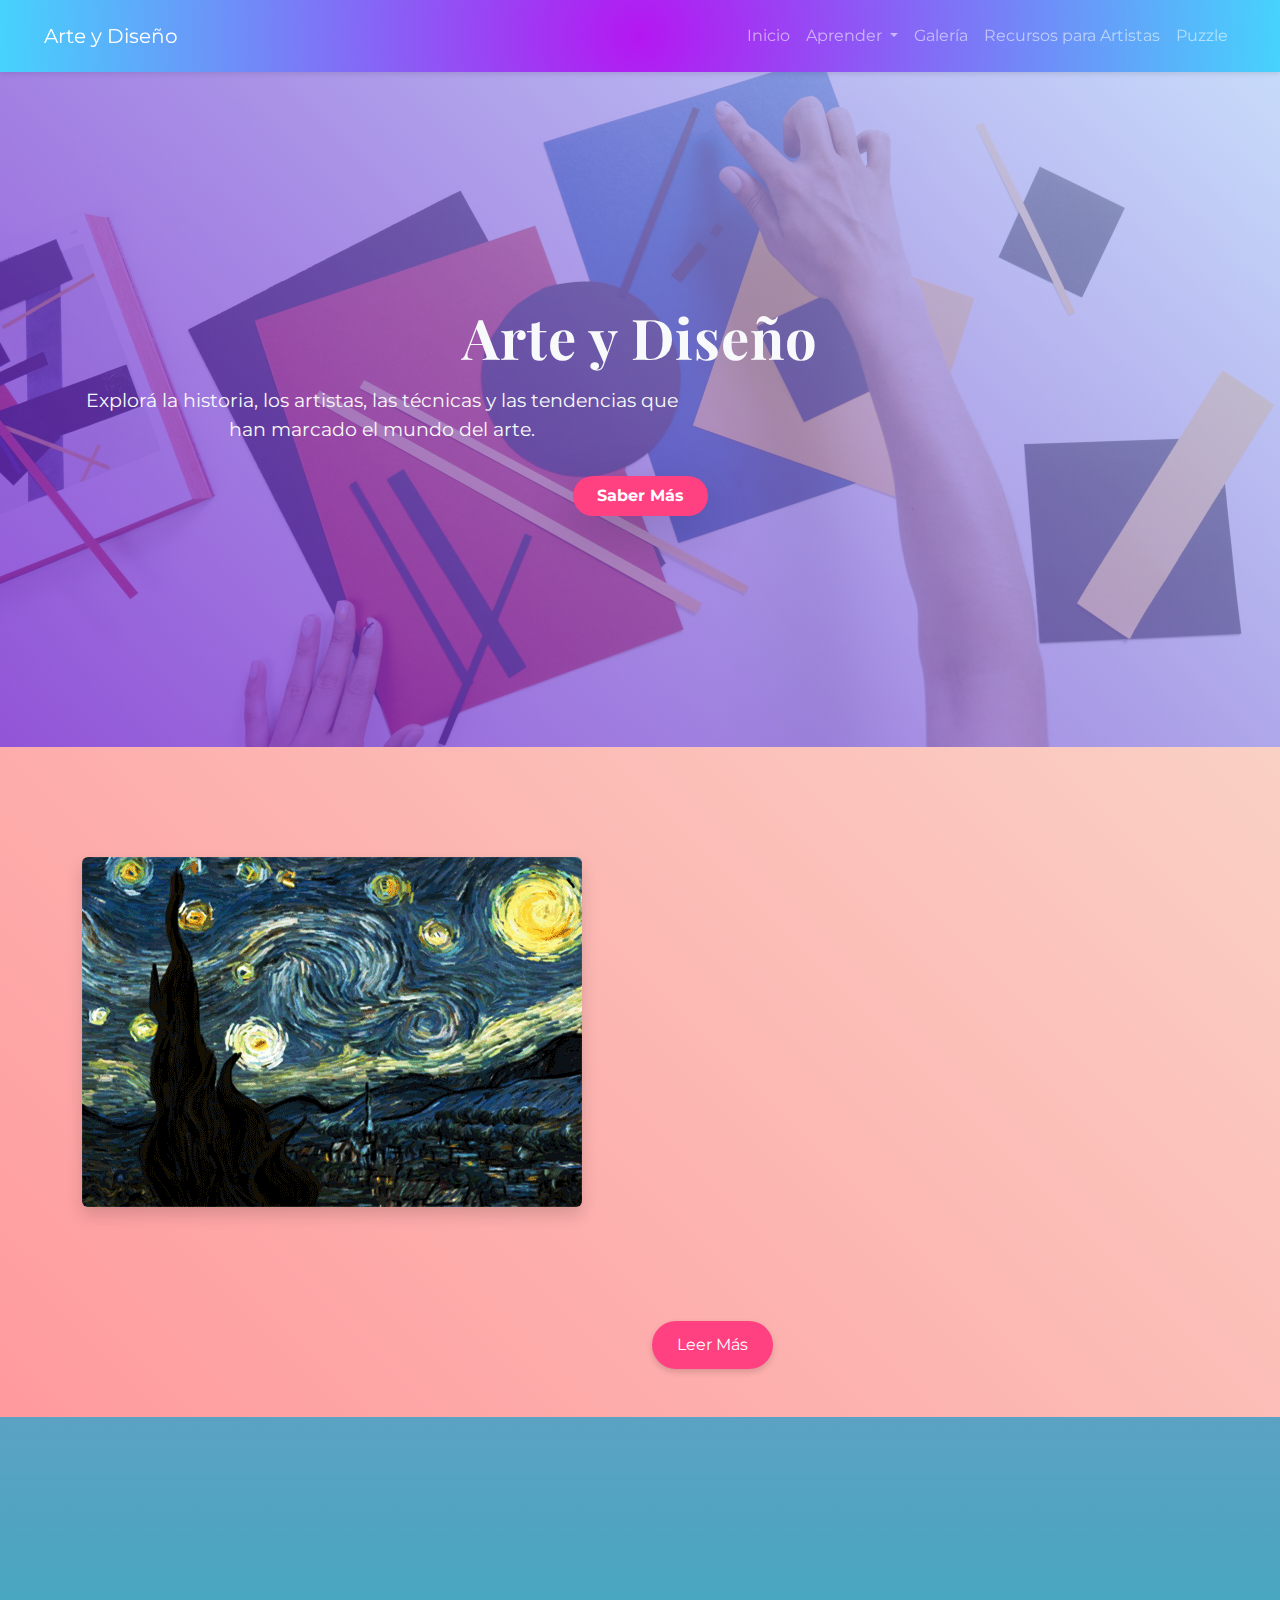
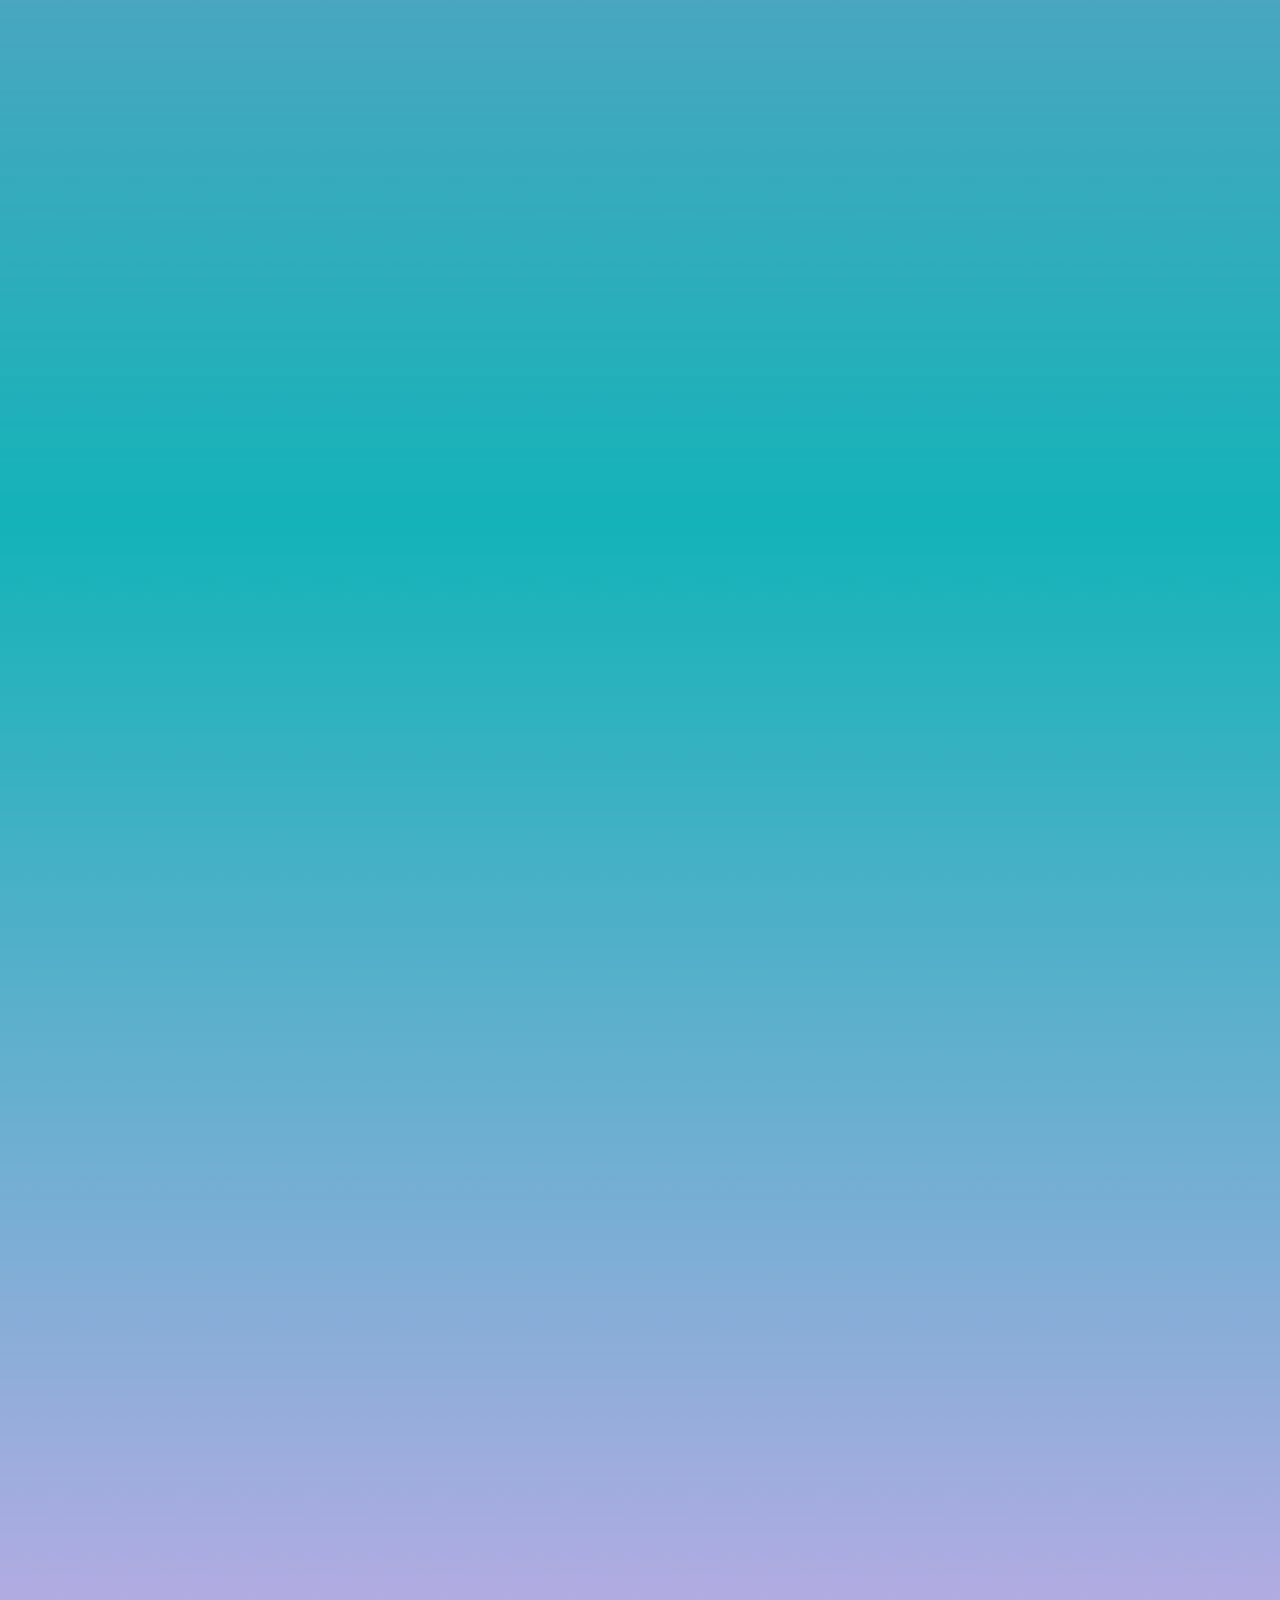
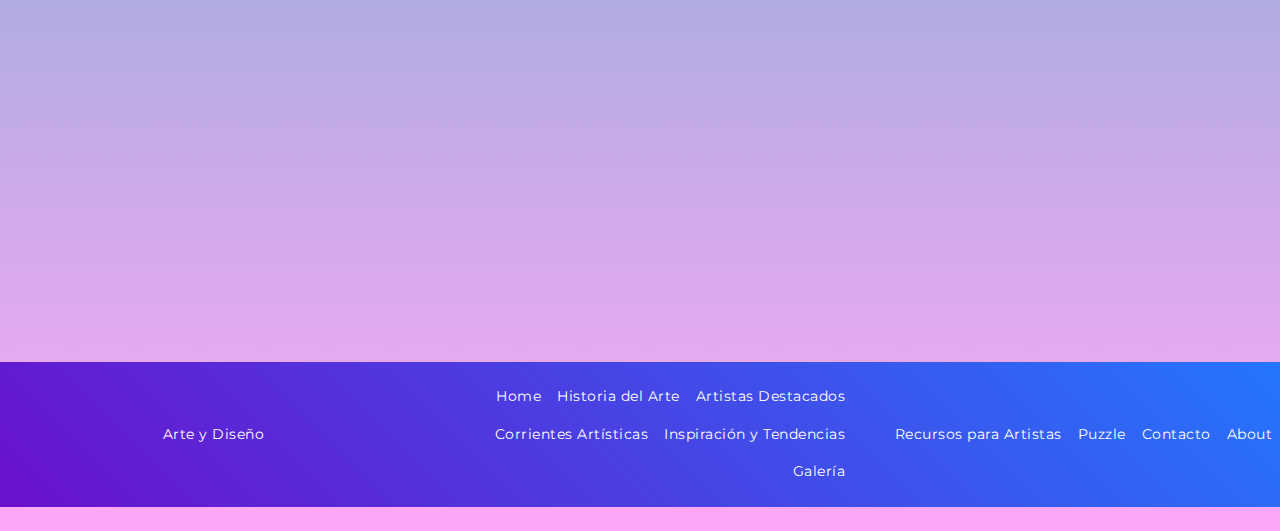
<file: index.html>
<!DOCTYPE html>
    <html lang="es">
    <head>
        <meta charset="UTF-8">
        <meta name="viewport" content="width=device-width, initial-scale=1.0">
        <title>Arte y Diseño</title>
        <link href="https://cdn.jsdelivr.net/npm/bootstrap@5.3.0-alpha3/dist/css/bootstrap.min.css" rel="stylesheet">
        <link rel="stylesheet" href="https://cdnjs.cloudflare.com/ajax/libs/animate.css/4.1.1/animate.min.css">
        <link rel="stylesheet" href="https://unpkg.com/aos@next/dist/aos.css">
        <link rel="stylesheet" href="css/estilos.css">
    </head>
    <body>
        <!-- Barra de navegación -->
        <header class="sticky-top">
        <nav class="navbar navbar-expand-lg navbar-dark bg-dark">
            <div class="container-fluid">
                <a class="navbar-brand" href="index.html">Arte y Diseño</a>
                <button class="navbar-toggler" type="button" data-bs-toggle="collapse" data-bs-target="#navbarNav" aria-controls="navbarNav" aria-expanded="false" aria-label="Toggle navigation">
                    <span class="navbar-toggler-icon"></span>
                </button>
                <div class="collapse navbar-collapse" id="navbarNav">
                    <ul class="navbar-nav ms-auto">
                        <li class="nav-item">
                            <a class="nav-link" href="index.html">Inicio</a>
                        </li>
                        
                        <!-- Menú desplegable -->
                        <li class="nav-item dropdown">
                            <a class="nav-link dropdown-toggle" href="#" id="navbarDropdown" role="button" data-bs-toggle="dropdown" aria-expanded="false">
                                Aprender
                            </a>
                            <ul class="dropdown-menu">
                                <li><a class="dropdown-item" href="historia/index.html">Historia del Arte</a></li>
                                <li><a class="dropdown-item" href="destacados/index.html">Artistas Destacados</a></li>
                                <li><a class="dropdown-item" href="corrientes/index.html">Corrientes Artísticas</a></li>
                                <li><a class="dropdown-item" href="tendencias/index.html">Inspiración y Tendencias</a></li>
                            </ul>
                        </li>
        
                        <li class="nav-item">
                            <a class="nav-link" href="galeria/index.html">Galería</a>
                        </li>
                        <li class="nav-item">
                            <a class="nav-link" href="recursos/index.html">Recursos para Artistas</a>
                        </li>
                        <li class="nav-item">
                            <a class="nav-link" href="juego/index.html">Puzzle</a>
                        </li>
                    </ul>
                </div>
            </div>
        </nav>
        </header>
        
        <div class="toast-container position-fixed bottom-0 end-0 p-3">
            <div id="successToast" class="toast align-items-center text-bg-success border-0" role="alert" aria-live="assertive" aria-atomic="true">
              <div class="d-flex">
                <div class="toast-body">
                  Los datos se enviaron correctamente.
                </div>
                <button type="button" class="btn-close btn-close-white me-2 m-auto" data-bs-dismiss="toast" aria-label="Cerrar"></button>
              </div>
            </div>
          </div>

        <section id="home" class="d-flex align-items-center justify-content-center text-center text-light position-relative">
            <div class="container animate__animated animate__fadeIn">
                <h1 class="display-3 fw-bold animate__fadeInDown"><span class="text-light">Arte y Diseño</span></h1>
                <p class="text-center">Explorá la historia, los artistas, las técnicas y las tendencias que han marcado el mundo del arte.</p>
                <a href="#historia-del-arte" class="btn btn-lg btn-primary mt-3 px-4 py-2 fw-bold shadow-lg animate__fadeInUp">Saber Más</a>
            </div>
        </section>

        <section id="historia-del-arte" class="p-5" data-aos="fade-up">
            <div class="container">
                <h2 class="text-center mb-4" data-aos="fade-down">Historia del Arte</h2>
                <div class="row">
                    <div class="col-md-6">
                        <img src="imagenes/la-noche-estrellada1.gif" class="img-fluid rounded shadow" alt="La Noche Estrellada de Vincent van Gogh">
                    </div>
                    <div class="col-md-6">
                        <p data-aos="fade-left">
                            La historia del arte estudia la evolución de las expresiones artísticas a lo largo del tiempo, reflejando los cambios culturales, sociales y tecnológicos de la humanidad.<br>
                            Desde las pinturas rupestres en cuevas prehistóricas hasta las complejas instalaciones contemporáneas, el arte ha sido una forma esencial de comunicación, creatividad y representación del mundo.Se pueden identificar grandes periodos artísticos, como el arte antiguo (Egipto, Mesopotamia, Grecia y Roma), la Edad Media con su arte religioso (románico y gótico), el Renacimiento con su búsqueda de realismo y perfección, el Barroco y el Rococó con su dramatismo y ornamentación, y el Neoclasicismo y Romanticismo con su retorno a lo clásico y su exaltación de las emociones.<br>
                            En los siglos XIX y XX, el arte experimentó una revolución con movimientos como el Impresionismo, el Cubismo, el Surrealismo y el Expresionismo, que rompieron con las normas tradicionales y exploraron nuevas formas de expresión. En la actualidad, el arte contemporáneo es diverso y experimental, incorporando tecnología, performance y nuevos medios para transmitir ideas y emociones.
                        </p>
                        <a href="historia/index.html" class="btn btn-primary mt-3">Leer Más</a>
                    </div>
                </div>
            </div>
        </section>

        <section id="artistas-destacados" class="p-5" data-aos="fade-up">
            <div class="container">
                <h2 class="text-center mb-4">Artistas Destacados</h2>
                <div class="row text-center g-4">
                    <div class="col-md-4">
                        <div class="card shadow" data-aos="fade-up">
                            <img src="imagenes/da-vinci-retrato.jpg" class="card-img-top" alt="Retrato de Leonardo da Vinci">
                            <div class="card-body" data-aos="fade-up">
                                <h5 class="card-title">Leonardo da Vinci</h5>
                                <p class="card-text">Genio del Renacimiento conocido por "La Mona Lisa" y "La Última Cena".</p>
                            </div>
                        </div>
                    </div>
                    <div class="col-md-4">
                        <div class="card shadow" data-aos="fade-up">
                            <img src="imagenes/frida-kahlo.jpg" class="card-img-top" alt="Retrato de Frida Kahlo">
                            <div class="card-body" data-aos="fade-up">
                                <h5 class="card-title">Frida Kahlo</h5>
                                <p class="card-text">Artista mexicana reconocida por sus autorretratos llenos de simbolismo.</p>
                            </div>
                        </div>
                    </div>
                    <div class="col-md-4">
                        <div class="card shadow" data-aos="fade-up">
                            <img src="imagenes/van-gogh.jpg" class="card-img-top" alt="Retrato de Van Gogh">
                            <div class="card-body" data-aos="fade-up">
                                <h5 class="card-title">Vincent van Gogh</h5>
                                <p class="card-text">Pintor postimpresionista famoso por "La Noche Estrellada" y "Los Girasoles".</p>
                            </div>
                        </div>
                    </div>
                </div>
                <a href="destacados/index.html" class="btn btn-primary mt-3 justify-content-center">Leer Más</a>
            </div>
        </section>

        <section id="historia-del-arte" class="p-5" data-aos="fade-up">
            <div class="container">
                <h2 class="text-center mb-4" data-aos="fade-down">Técnicas y Estilos</h2>
                <div class="row">
                    <div class="col-md-6">
                        <img src="imagenes/estilos-de-arte.jpg" class="img-fluid rounded shadow" alt="Collage de estilos de arte">
                        <hr>
                        <img src="imagenes/kandinsky.jpg" class="img-fluid rounded shadow" alt="Obra de Kandinsky">
                        <hr>
                        <img src="imagenes/bioarte.jpg" class="img-fluid rounded shadow" alt="Bioarte">

                    </div>
                    <div class="col-md-6">
                        <p data-aos="fade-left">
                            El arte es un vasto océano de creatividad que refleja la esencia y evolución de la humanidad a través de diversos estilos y técnicas.<br>
                            En <strong>pintura</strong>, el <strong>Renacimiento</strong> marcó un retorno a la armonía y proporciones clásicas,
                            con maestros como Leonardo da Vinci y Rafael que buscaban la perfección en cada trazo.<br>
                            Luego, el <strong>Impresionismo</strong> rompió con las tradiciones al capturar momentos efímeros y la luz cambiante,
                            con artistas como Monet y Renoir utilizando pinceladas sueltas y colores vibrantes.<br>
                            El <strong>Expresionismo</strong> llevó las emociones al lienzo, distorsionando la realidad para transmitir sentimientos profundos;
                            pensemos en las obras intensas de Edvard Munch.<br>
                        </p>
                        <p data-aos="fade-left">
                                Más adelante, el <strong>Cubismo</strong> de Picasso y Braque fragmentó formas y perspectivas, revolucionando la manera en que percibimos el mundo visualmente.
                                El <strong>Surrealismo</strong>, con Dalí y Magritte, navegó por el subconsciente, creando imágenes oníricas que desafían la lógica.<br>
                                En cuanto a la <strong>escultura</strong>, el <strong>Clasicismo</strong> griego estableció estándares de belleza ideales, enfatizando proporciones y equilibrio, como se observa en las estatuas de dioses y atletas.<br>
                                El <strong>Barroco</strong> introdujo dinamismo y movimiento dramático, con Bernini capturando escenas llenas de energía y emoción en mármol. En la era moderna, artistas como **Auguste Rodin** reinventaron la escultura con obras emocionalmente cargadas y técnicas innovadoras que dieron vida a materiales como el bronce.<br>
                        </p>
                        <p data-aos="fade-left">
                                Explorando otras formas, el <strong>Grabado</strong> es una técnica que permite reproducir imágenes mediante matrices talladas, utilizada magistralmente por artistas como Durero y Goya para difundir sus obras.<br>
                                La <strong>Fotografía</strong>, aunque inicialmente vista solo como una herramienta documental, rápidamente se convirtió en una forma de arte que captura la realidad desde perspectivas únicas, siendo pioneros artistas como Ansel Adams.<br>
                                El <strong>Arte Digital</strong> ha emergido con fuerza en la era tecnológica, fusionando programación y creatividad para generar piezas interactivas y multimedia. Tecnologías como la realidad virtual y aumentada están expandiendo las fronteras de lo que consideramos arte.<br>
                                Más allá de las técnicas tradicionales, movimientos como el <strong>Arte Conceptual</strong> ponen énfasis en la idea o concepto detrás de la obra más que en su forma física, cuestionando las convenciones y el rol del arte en la sociedad.<br>
                                Cada estilo y técnica artística es un reflejo del contexto histórico y cultural de su tiempo, ofreciendo una ventana a las preocupaciones, aspiraciones y sensibilidades de los artistas y sus comunidades. El arte es, en esencia, una conversación entre el creador y el espectador a través de los siglos.<br>
                                Hablando de técnicas que fusionan lo antiguo y lo nuevo, ¿ya exploraste el <strong>Bioarte</strong>? Es un campo intrigante donde artistas utilizan organismos vivos y procesos biológicos para crear obras que cuestionan nuestra relación con la ciencia y la naturaleza.
                                Es fascinante cómo el arte sigue evolucionando y encontrando nuevas formas de expresión en el mundo contemporáneo.    
                        </p>
                    </div>
                </div>
            </div>
        </section>

        <!-- Pie de página -->
        <footer class="d-flex flex-wrap justify-content-between align-items-center py-3 my-4">
            <p class="col-md-4 mb-0 text-body-secondary">Arte y Diseño</p>
        
            <ul class="nav col-md-4 justify-content-end">
              <li class="nav-item"><a href="#" class="nav-link px-2 text-body-secondary">Home</a></li>
              <li class="nav-item"><a href="historia/index.html" class="nav-link px-2 text-body-secondary">Historia del Arte</a></li>
              <li class="nav-item"><a href="destacados/index.html" class="nav-link px-2 text-body-secondary">Artistas Destacados</a></li>
              <li class="nav-item"><a href="corrientes/index.html" class="nav-link px-2 text-body-secondary">Corrientes Artísticas</a></li>
              <li class="nav-item"><a href="tendencias/index.html" class="nav-link px-2 text-body-secondary">Inspiración y Tendencias</a></li>
              <li class="nav-item"><a href="galeria/index.html" class="nav-link px-2 text-body-secondary">Galería</a></li>
            </ul>
            <ul class="nav col-md-4 justify-content-end">
              <li class="nav-item"><a href="recursos/index.html" class="nav-link px-2 text-body-secondary">Recursos para Artistas</a></li>
              <li class="nav-item"><a href="juego/index.html" class="nav-link px-2 text-body-secondary">Puzzle</a></li>
              <li class="nav-item"><a href="contacto.html" class="nav-link px-2 text-body-secondary">Contacto</a></li>
              <li class="nav-item"><a href="about.html" class="nav-link px-2 text-body-secondary">About</a></li>
            </ul>
          </footer>

        <script src="https://cdn.jsdelivr.net/npm/bootstrap@5.3.0-alpha3/dist/js/bootstrap.bundle.min.js"></script>
        <script src="https://unpkg.com/aos@next/dist/aos.js"></script>
        <script src="js/librerias.js"></script>
        <script src="js/form.js"></script>
    </body>
    </html>
</file>
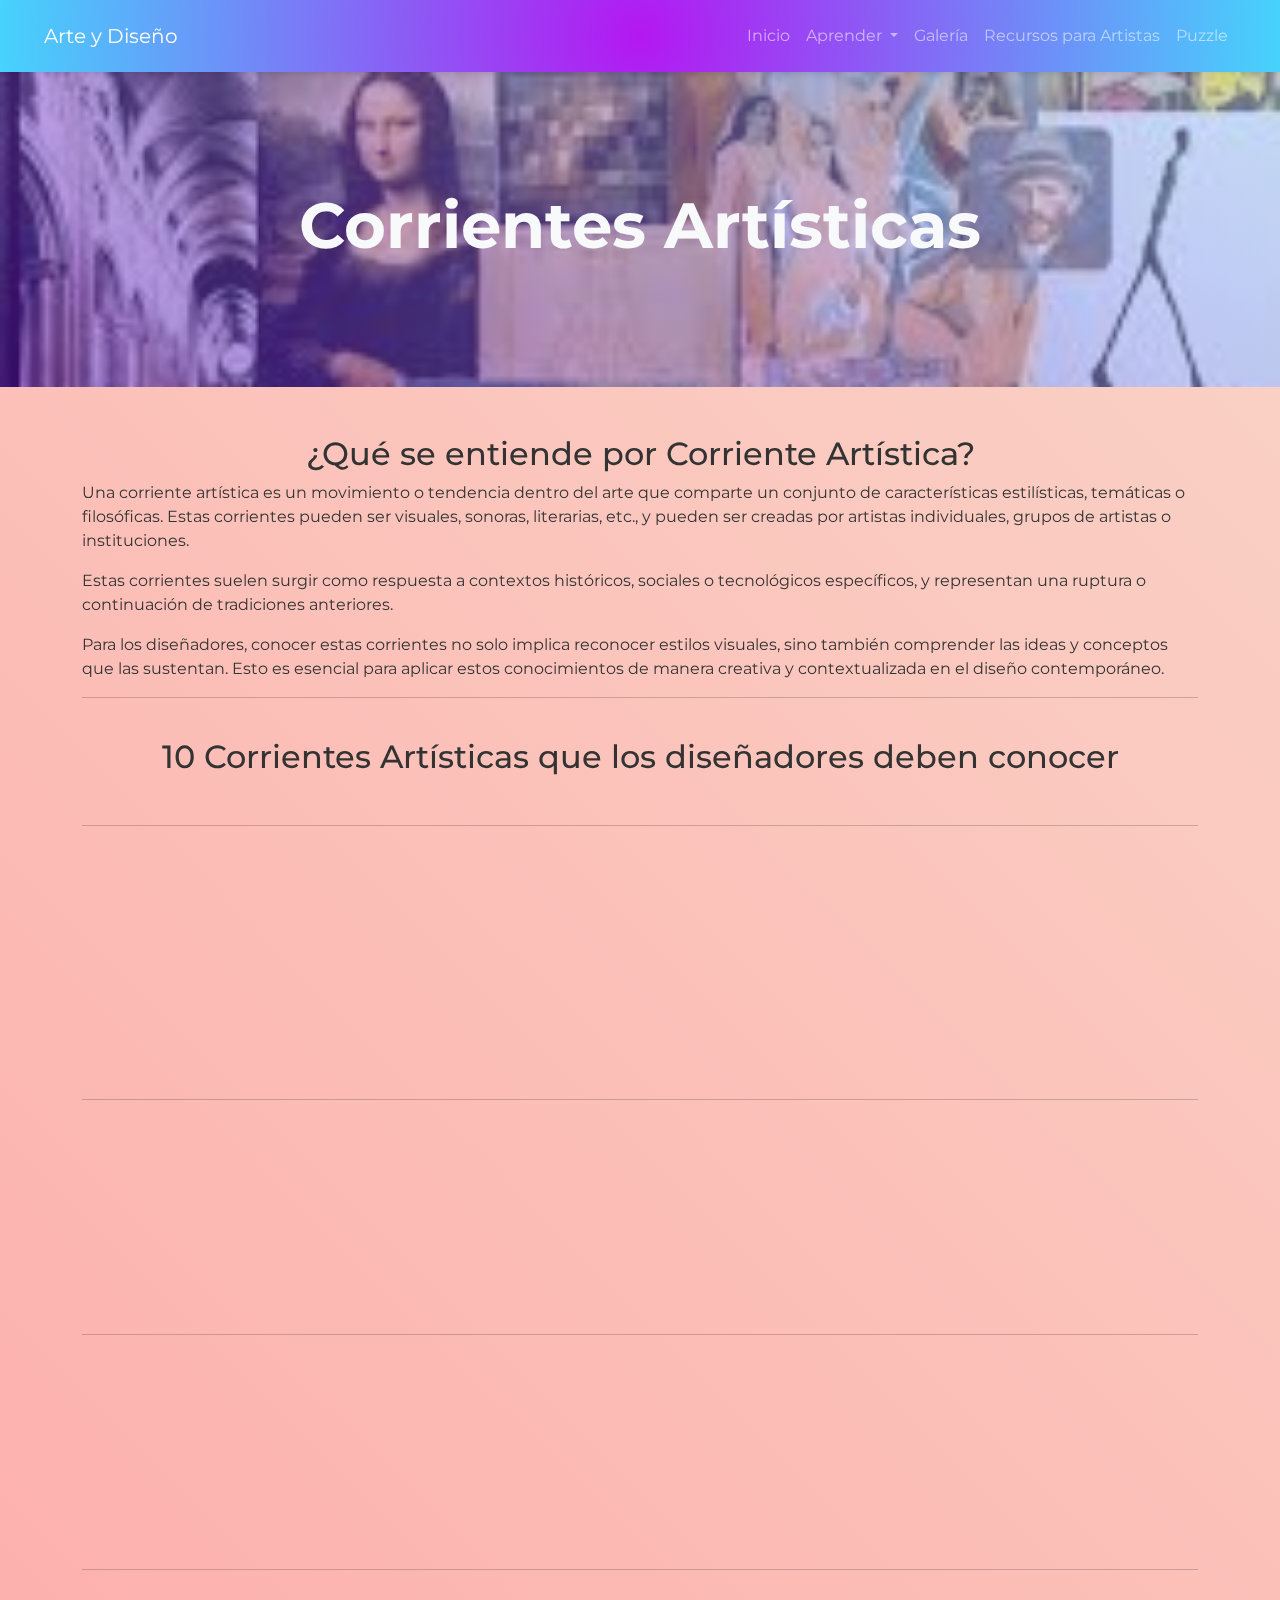
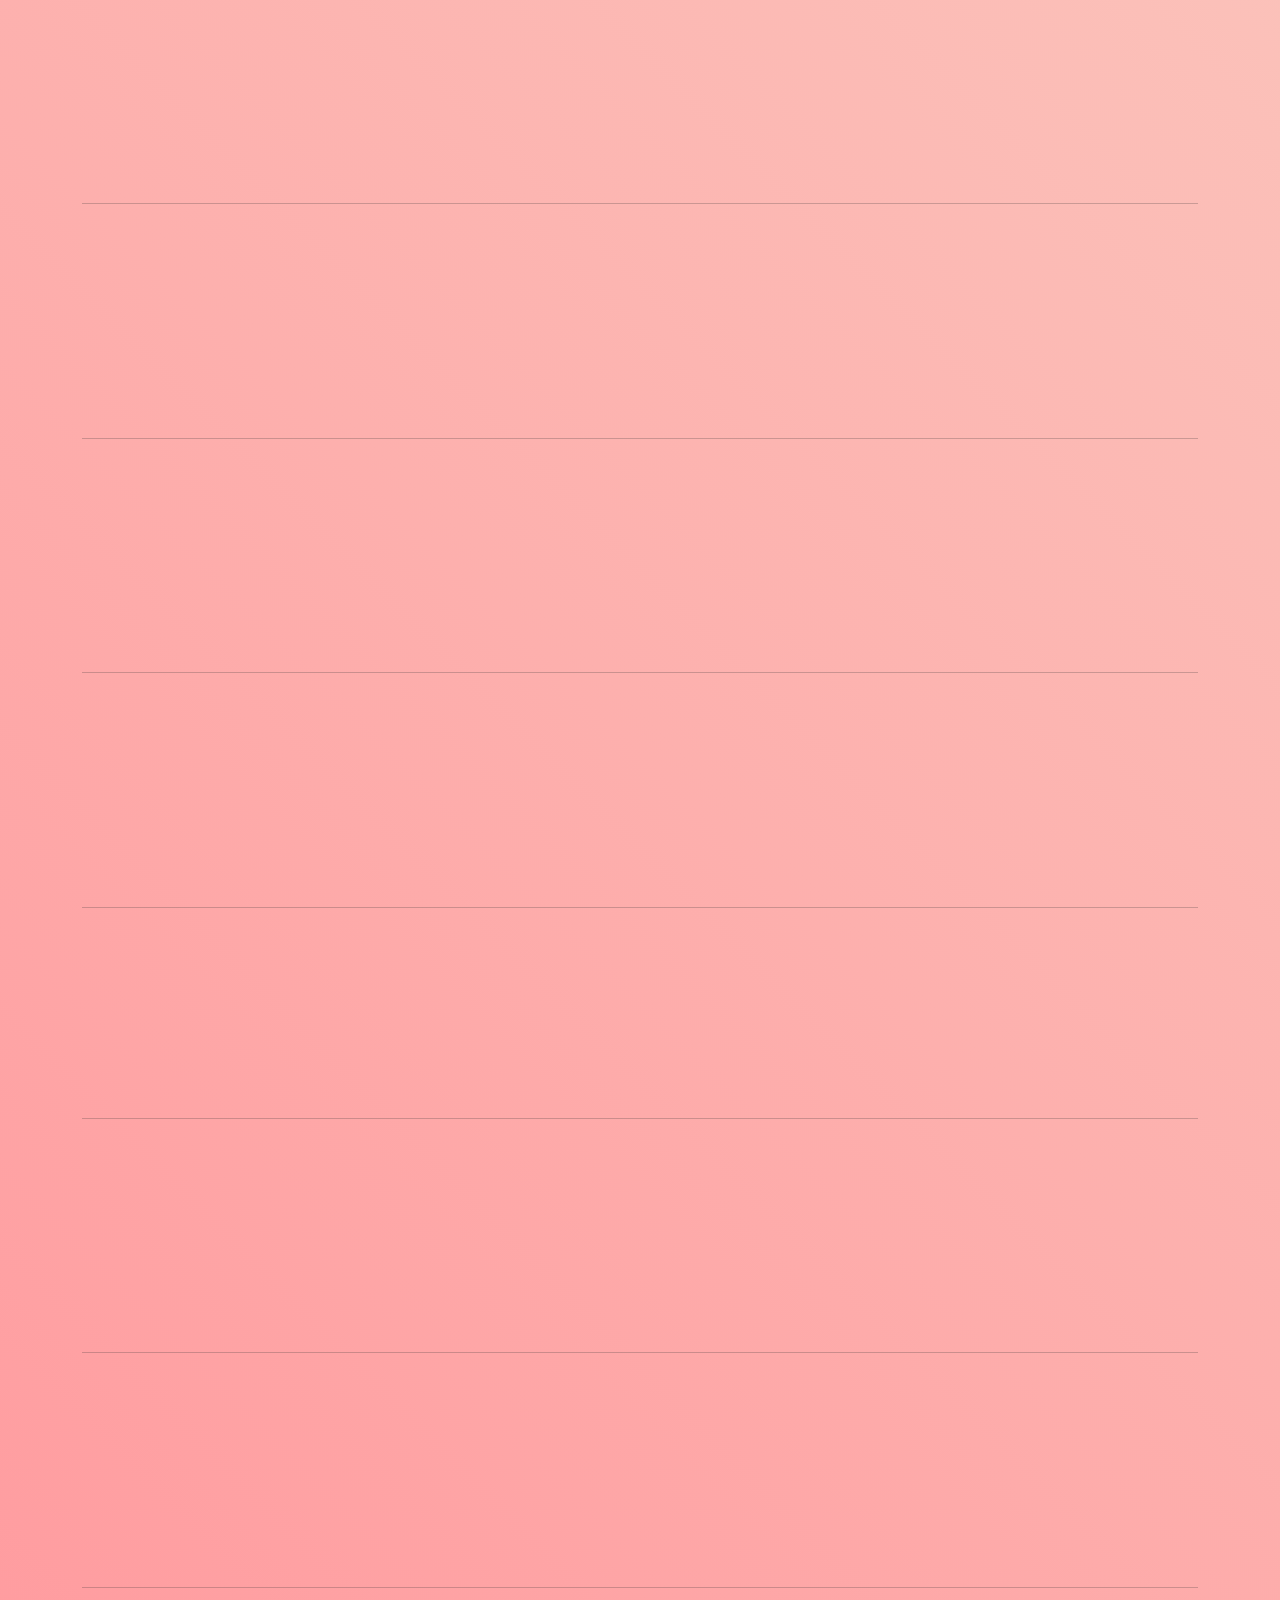
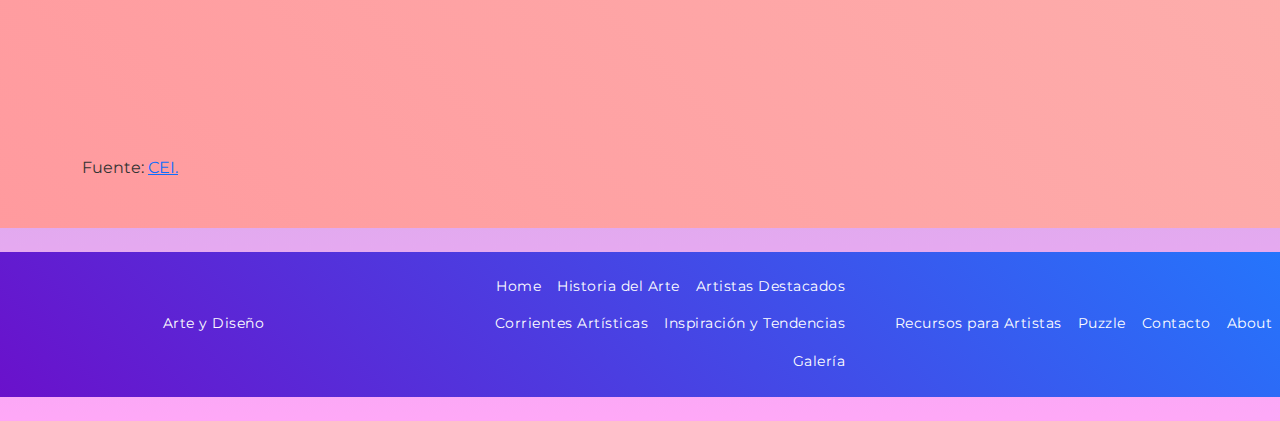
<file: corrientes/index.html>
<!DOCTYPE html>
    <html lang="es">
    <head>
        <meta charset="UTF-8">
        <meta name="viewport" content="width=device-width, initial-scale=1.0">
        <title>Corrientes Artísticas</title>
        <link href="https://cdn.jsdelivr.net/npm/bootstrap@5.3.0-alpha3/dist/css/bootstrap.min.css" rel="stylesheet">
        <link rel="stylesheet" href="https://cdnjs.cloudflare.com/ajax/libs/animate.css/4.1.1/animate.min.css">
        <link rel="stylesheet" href="https://unpkg.com/aos@next/dist/aos.css">
        <link rel="stylesheet" href="../css/estilos.css">
    </head>
    <body>
        <!-- Barra de navegación -->
        <header class="sticky-top">
        <nav class="navbar navbar-expand-lg navbar-dark bg-dark">
            <div class="container-fluid">
                <a class="navbar-brand" href="index.html">Arte y Diseño</a>
                <button class="navbar-toggler" type="button" data-bs-toggle="collapse" data-bs-target="#navbarNav" aria-controls="navbarNav" aria-expanded="false" aria-label="Toggle navigation">
                    <span class="navbar-toggler-icon"></span>
                </button>
                <div class="collapse navbar-collapse" id="navbarNav">
                    <ul class="navbar-nav ms-auto">
                        <li class="nav-item">
                            <a class="nav-link" href="../index.html">Inicio</a>
                        </li>
                        
                        <!-- Menú desplegable -->
                        <li class="nav-item dropdown">
                            <a class="nav-link dropdown-toggle" href="#" id="navbarDropdown" role="button" data-bs-toggle="dropdown" aria-expanded="false">
                                Aprender
                            </a>
                            <ul class="dropdown-menu">
                                <li><a class="dropdown-item" href="index.html">Historia del Arte</a></li>
                                <li><a class="dropdown-item" href="../destacados/index.html">Artistas Destacados</a></li>
                                <li><a class="dropdown-item" href="index.html">Corrientes Artísticas</a></li>
                                <li><a class="dropdown-item" href="../tendencias/index.html">Inspiración y Tendencias</a></li>
                            </ul>
                        </li>
        
                        <li class="nav-item">
                            <a class="nav-link" href="../galeria/index.html">Galería</a>
                        </li>
                        <li class="nav-item">
                            <a class="nav-link" href="../recursos/index.html">Recursos para Artistas</a>
                        </li>
                        <li class="nav-item">
                            <a class="nav-link" href="../juego/index.html">Puzzle</a>
                        </li>
                    </ul>
                </div>
            </div>
        </nav>
        </header>
        
        <section id="hero" class="d-flex align-items-center justify-content-center text-center text-light position-relative banner-historia">
            <div class="container animate__animated animate__fadeIn">
                <h1 class="display-3 fw-bold animate__fadeInDown"><span class="text-light">Corrientes Artísticas</span></h1>
            </div>
        </section>

        <section id="historia-del-arte" class="p-5" data-aos="fade-up">
            <div class="container">
                <div class="row">
                        <div class="col">
                            <article data-aos="fade-up">
                                <h2 class="text-center">¿Qué se entiende por Corriente Artística?</h2>
                            <p data-aos="fade-left">
                                Una corriente artística es un movimiento o tendencia dentro del arte que comparte un conjunto de características estilísticas, temáticas o filosóficas.
                                Estas corrientes pueden ser visuales, sonoras, literarias, etc., y pueden ser creadas por artistas individuales, grupos de artistas o instituciones.
                        </p>
                        <p data-aos="fade-left">
                            Estas corrientes suelen surgir como respuesta a contextos históricos,
                            sociales o tecnológicos específicos, y representan una ruptura o continuación de tradiciones anteriores.
                        </p>
                        <p data-aos="fade-left">
                            Para los diseñadores, conocer estas corrientes no solo implica reconocer estilos visuales,
                            sino también comprender las ideas y conceptos que las sustentan.
                            Esto es esencial para aplicar estos conocimientos de manera creativa y contextualizada en el diseño contemporáneo.
                        </p>
                        <hr><br>
                            </article>
                            <article data-aos="fade-up">
                                <h2 class="text-center">10 Corrientes Artísticas que los diseñadores deben conocer</h2>
                                <p data-aos="fade-left">
                                    Algunas de las corrientes artísticas más influyentes que han dejado una huella perdurable en el diseño gráfico y la dirección de arte.
                                </p>
                                <hr><br>
                                <h3 data-aos="fade-up">Art Nouveau (Modernismo)</h3>
                                <p data-aos="fade-left">
                                    El art nouveau, también conocido como modernismo,
                                    surgió a finales del siglo XIX como una reacción contra los estilos académicos dominantes y la industrialización.
                                    Se caracteriza por sus formas orgánicas, líneas sinuosas, y motivos inspirados en la naturaleza, como flores y plantas.
                                </p>
                                <p data-aos="fade-left">
                                    Este estilo busca la integración del arte en la vida cotidiana,
                                    influyendo en la arquitectura, diseño de interiores, carteles, joyería y más.
                                </p>
                                <p data-aos="fade-left">
                                    Para los diseñadores, el Art Nouveau ofrece una rica fuente de inspiración con su énfasis en la estética decorativa
                                    y la búsqueda de la armonía entre forma y función.
                                </p>
                                <hr><br>
                                <h3 data-aos="fade-up">Impresionismo</h3>
                                <p data-aos="fade-left">
                                    El impresionismo fue una corriente artística que surgió en Francia en el siglo XIX
                                    y revolucionó la pintura al enfocarse en la captación de la luz y el movimiento a través de pinceladas rápidas y colores vibrantes.
                                    En lugar de representar escenas con precisión fotográfica, los impresionistas buscaban capturar la atmósfera y las emociones de un momento.
                                </p>
                                <p data-aos="fade-left">
                                    Esta corriente invita a los diseñadores a explorar el uso del color y la luz en sus trabajos,
                                    a experimentar con la percepción y a valorar la espontaneidad en la creación visual.
                                </p>
                                <hr><br>
                                <h3 data-aos="fade-up">Constructivismo</h3>
                                <p data-aos="fade-left">
                                    El constructivismo, originado en Rusia a principios del siglo XX,
                                    combina arte, diseño y tecnología con un enfoque en la funcionalidad y la construcción de formas geométricas.
                                    Los constructivistas rechazaban el arte puramente decorativo y abogaban por una relación directa entre el arte y la vida cotidiana,
                                    influyendo en áreas como el diseño gráfico, la tipografía y la arquitectura.
                                </p>
                                <p data-aos="fade-left">
                                    Para los diseñadores gráficos, el constructivismo ofrece lecciones valiosas sobre la importancia de la claridad,
                                    la estructura y la funcionalidad en el diseño visual.
                                </p>
                                <hr><br>
                                <h3 data-aos="fade-up">Cubismo</h3>
                                <p data-aos="fade-left">
                                    El cubismo, liderado por Pablo Picasso y Georges Braque,
                                    rompió con la perspectiva tradicional al fragmentar objetos y figuras en formas geométricas
                                    y representar múltiples vistas en un solo plano.
                                    Esta corriente desafió las convenciones del arte al enfocarse en la abstracción
                                    y la deconstrucción de la realidad.
                                </p>
                                <p data-aos="fade-left">
                                    Los diseñadores pueden encontrar en el Cubismo una fuente de inspiración para crear composiciones dinámicas
                                    y explorar la relación entre formas y espacios en sus proyectos.
                                </p>
                                <hr><br>
                                <h3 data-aos="fade-up">Impresionismo Abstracto</h3>
                                <p data-aos="fade-left">
                                    El expresionismo abstracto, desarrollado en los Estados Unidos a mediados del siglo XX,
                                    se caracteriza por su énfasis en la expresión personal y la libertad creativa.
                                    Este movimiento, que incluye técnicas como el dripping y la pintura gestual,
                                    busca transmitir emociones y estados de ánimo a través de formas abstractas y colores intensos.
                                </p>
                                <p data-aos="fade-left">
                                    Para los diseñadores, esta corriente ofrece un enfoque en la expresividad y la experimentación,
                                    alentando a romper las reglas y explorar nuevas formas de comunicación visual.
                                </p>
                                <hr><br>
                                <h3 data-aos="fade-up">Surrealismo</h3>
                                <p data-aos="fade-left">
                                    El Surrealismo, liderado por artistas como Salvador Dalí y René Magritte,
                                    se enfoca en explorar el inconsciente y la imaginación a través de imágenes oníricas y asociaciones inusuales.
                                </p>
                                <p data-aos="fade-left">
                                    Esta corriente invita a los diseñadores a ir más allá de la realidad y a experimentar con lo irracional,
                                    lo absurdo y lo fantástico. Incorporar elementos surrealistas en el diseño puede agregar un toque de misterio,
                                    provocación y originalidad, desafiando al espectador a interpretar lo que ve desde una perspectiva nueva.
                                </p>
                                <hr><br>
                                <h3 data-aos="fade-up">Pop Art</h3>
                                <p data-aos="fade-left">
                                    El Pop Art surgió en la década de 1950 y 1960 como una reacción contra la alta cultura del arte tradicional,
                                    celebrando en su lugar la cultura popular y los medios de comunicación masivos.
                                    Con artistas como Andy Warhol y Roy Lichtenstein a la cabeza, el Pop Art utiliza imágenes de la publicidad,
                                    cómics y productos de consumo para crear obras que reflejan la sociedad contemporánea.
                                </p>
                                <p data-aos="fade-left">
                                    Los diseñadores gráficos pueden aprender del Pop Art la importancia de la cultura visual
                                    y cómo elementos cotidianos pueden ser recontextualizados para transmitir mensajes poderosos.
                                </p>
                                <hr><br>
                                <h3 data-aos="fade-up">Bauhaus</h3>
                                <p data-aos="fade-left">
                                    La Bauhaus fue una escuela alemana de arte y diseño que revolucionó la forma en que concebimos la relación entre forma y función.
                                    Abogaba por un diseño simplificado, funcional y accesible, uniendo arte, artesanía y tecnología.
                                </p>
                                <p data-aos="fade-left">
                                    Sus principios han dejado una marca indeleble en la arquitectura, el diseño gráfico y la tipografía moderna.
                                    Para los diseñadores cobra relevancia a la hora de equilibrar estética y funcionalidad,
                                    y a considerar el impacto social y práctico de sus diseños.
                                </p>
                                <hr><br>
                                <h3 data-aos="fade-up">Arte Decó</h3>
                                <p data-aos="fade-left">
                                    El Arte Decó surgió en la década de 1920 como un estilo de diseño que combina la elegancia, el lujo y la modernidad.
                                    Se caracteriza por sus formas geométricas, líneas rectas, colores vivos y materiales exóticos.
                                    Este estilo influyó en la arquitectura, el diseño de interiores, la moda y, por supuesto, el diseño gráfico.
                                </p>
                                <p data-aos="fade-left">
                                    Para los diseñadores, el Arte Decó ofrece lecciones sobre cómo incorporar elementos de lujo y sofisticación en los proyectos,
                                    creando piezas visualmente impactantes y estilizadas.
                                </p>
                                <hr><br>
                                <h3 data-aos="fade-up">Grupo Memphis</h3>
                                <p data-aos="fade-left">
                                    El Grupo Memphis, fundado en la década de 1980 en Italia, desafió las convenciones del diseño con sus formas geométricas inusuales,
                                    colores brillantes y una mezcla ecléctica de materiales.
                                    Rechazaron la austeridad del modernismo y celebraron lo lúdico, lo kitsch y lo posmoderno.
                                </p>
                                <p data-aos="fade-left">
                                    Los diseñadores pueden inspirarse en el Grupo Memphis para explorar la libertad creativa y la ruptura de las normas estéticas,
                                    permitiendo que la diversión y la experimentación guíen el proceso de diseño.
                                </p>
                                <hr>
                                <br>
                                <p data-aos="fade-left">
                                    Conocer y comprender las corrientes artísticas es esencial para cualquier diseñador que busque enriquecer su trabajo
                                    y conectar con diferentes audiencias.
                                </p>
                                <p data-aos="fade-left">
                                    Cada corriente artística ofrece una perspectiva única sobre la creación visual y el rol del arte en la sociedad,
                                    brindando una fuente inagotable de inspiración para aquellos dispuestos a aprender y experimentar.
                                </p>
                            </article>
                            <div>
                                Fuente: <a href="https://cei.es/corrientes-artisticas/">CEI.</a>
                            </div>
                        </div>   
                </div>
            </div>
        </section>

        <!-- Pie de página -->
        <footer class="d-flex flex-wrap justify-content-between align-items-center py-3 my-4">
            <p class="col-md-4 mb-0 text-body-secondary">Arte y Diseño</p>
        
            <ul class="nav col-md-4 justify-content-end">
              <li class="nav-item"><a href="../index.html" class="nav-link px-2 text-body-secondary">Home</a></li>
              <li class="nav-item"><a href="../historia/index.html" class="nav-link px-2 text-body-secondary">Historia del Arte</a></li>
              <li class="nav-item"><a href="../destacados/index.html" class="nav-link px-2 text-body-secondary">Artistas Destacados</a></li>
              <li class="nav-item"><a href="index.html" class="nav-link px-2 text-body-secondary">Corrientes Artísticas</a></li>
              <li class="nav-item"><a href="../tendencias/index.html" class="nav-link px-2 text-body-secondary">Inspiración y Tendencias</a></li>
              <li class="nav-item"><a href="../galeria/index.html" class="nav-link px-2 text-body-secondary">Galería</a></li>
            </ul>
            <ul class="nav col-md-4 justify-content-end">
              <li class="nav-item"><a href="../recursos/index.html" class="nav-link px-2 text-body-secondary">Recursos para Artistas</a></li>
              <li class="nav-item"><a href="../juego/index.html" class="nav-link px-2 text-body-secondary">Puzzle</a></li>
              <li class="nav-item"><a href="../contacto.html" class="nav-link px-2 text-body-secondary">Contacto</a></li>
              <li class="nav-item"><a href="../about.html" class="nav-link px-2 text-body-secondary">About</a></li>
            </ul>
          </footer>

        <script src="https://cdn.jsdelivr.net/npm/bootstrap@5.3.0-alpha3/dist/js/bootstrap.bundle.min.js"></script>
        <script src="https://unpkg.com/aos@next/dist/aos.js"></script>
        <script src="../js/librerias.js"></script>
    </body>
    </html>
</file>
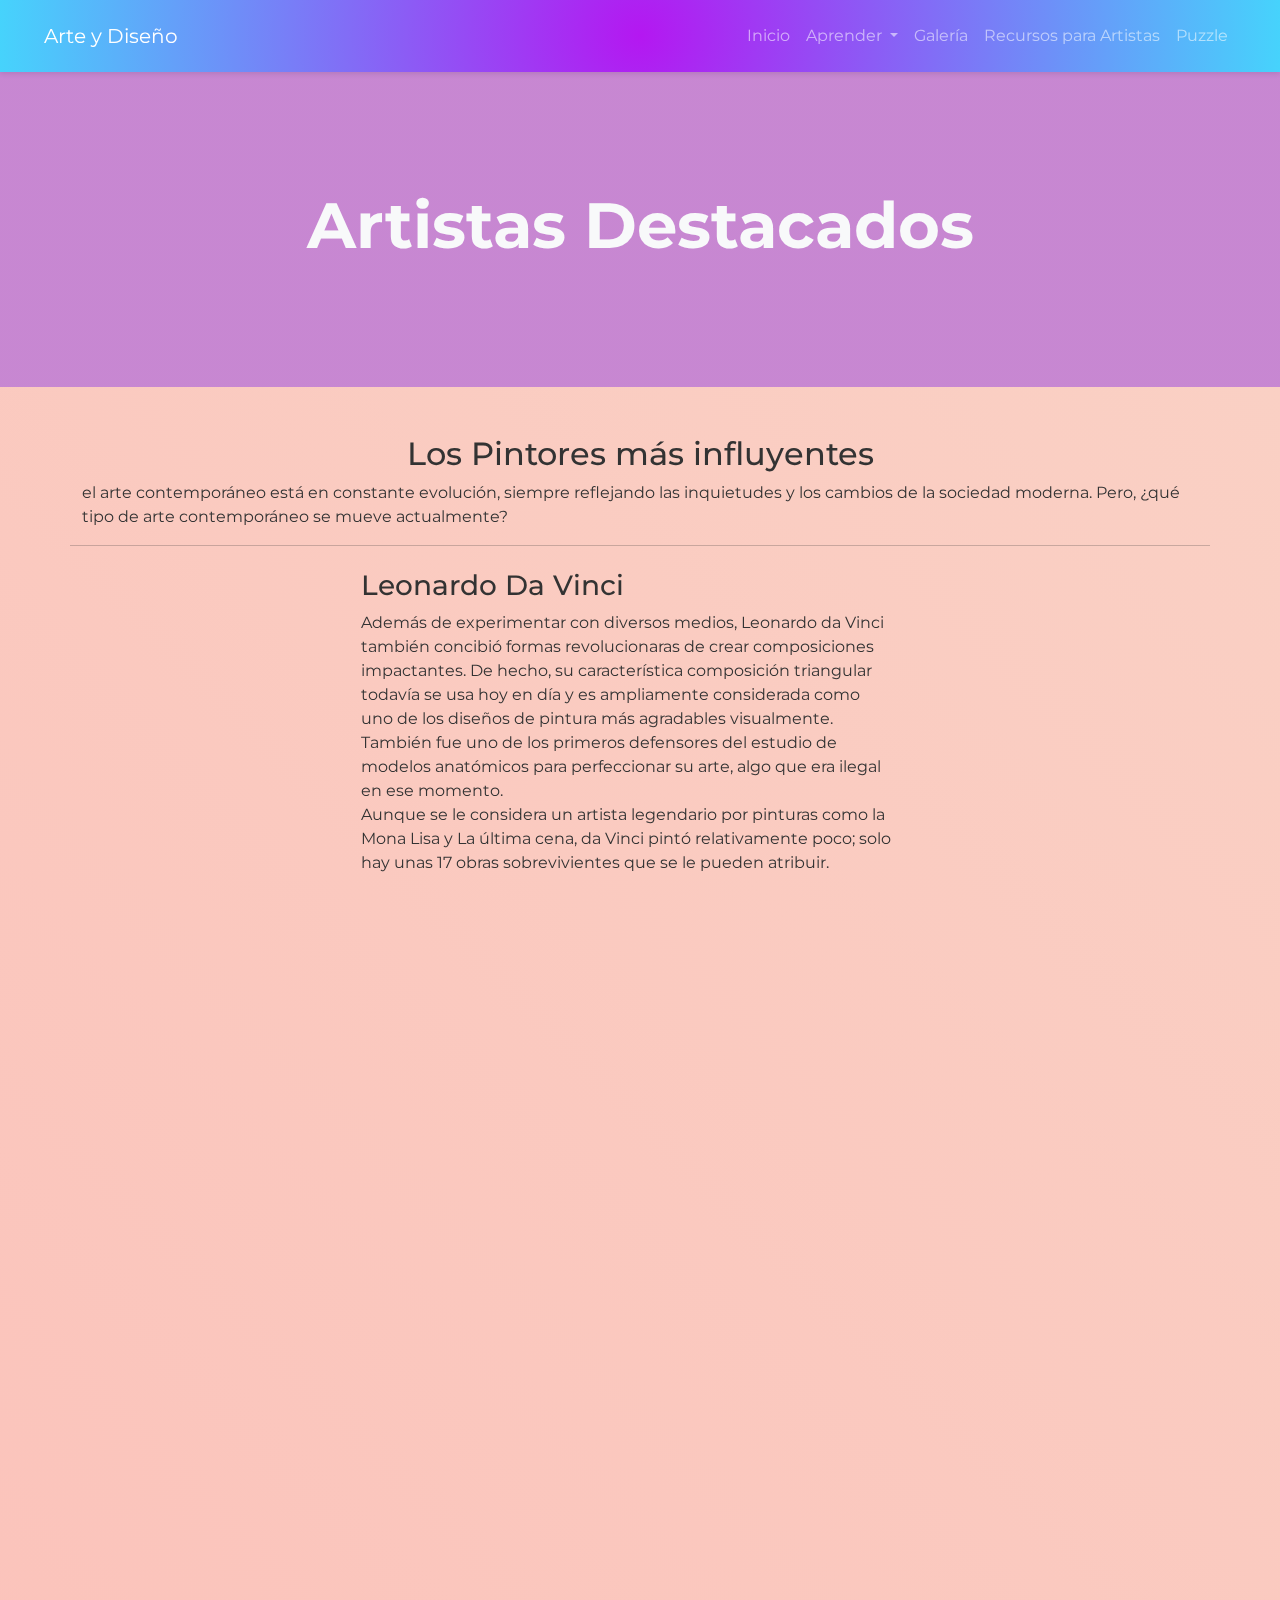
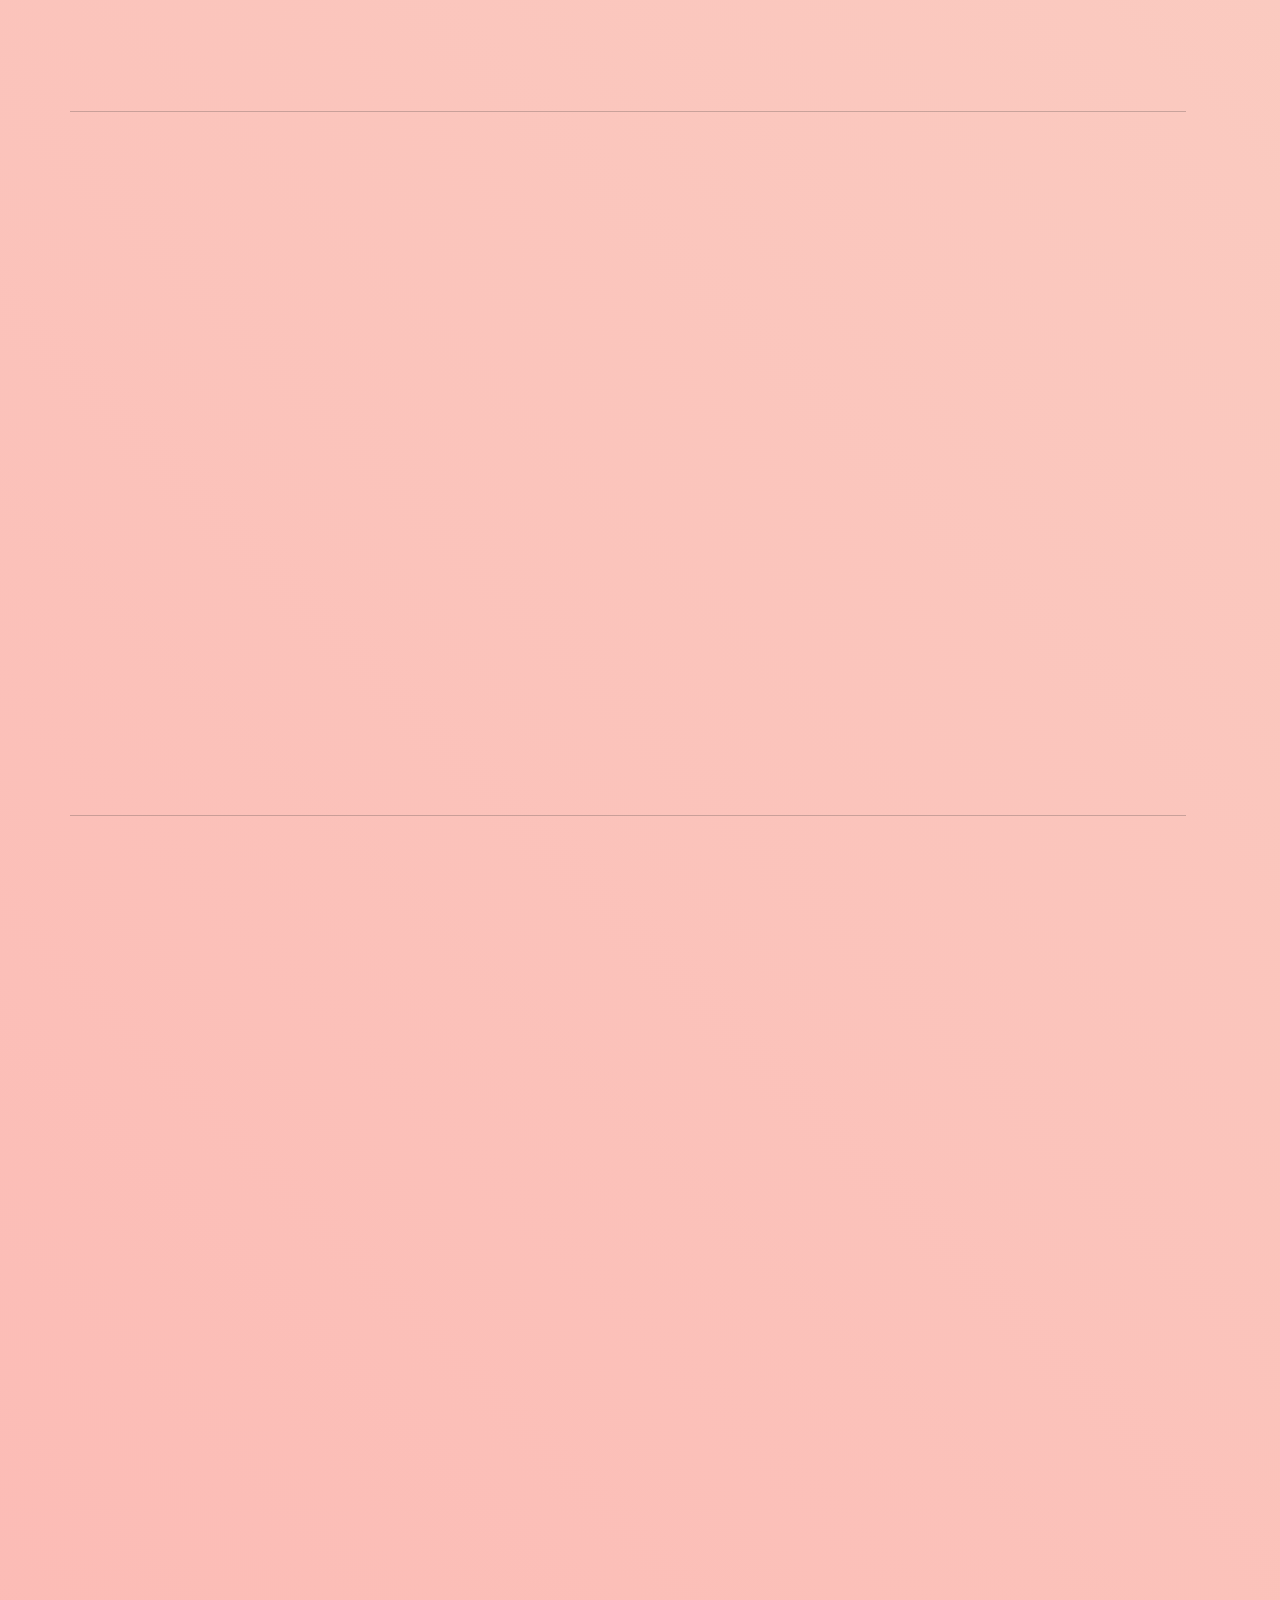
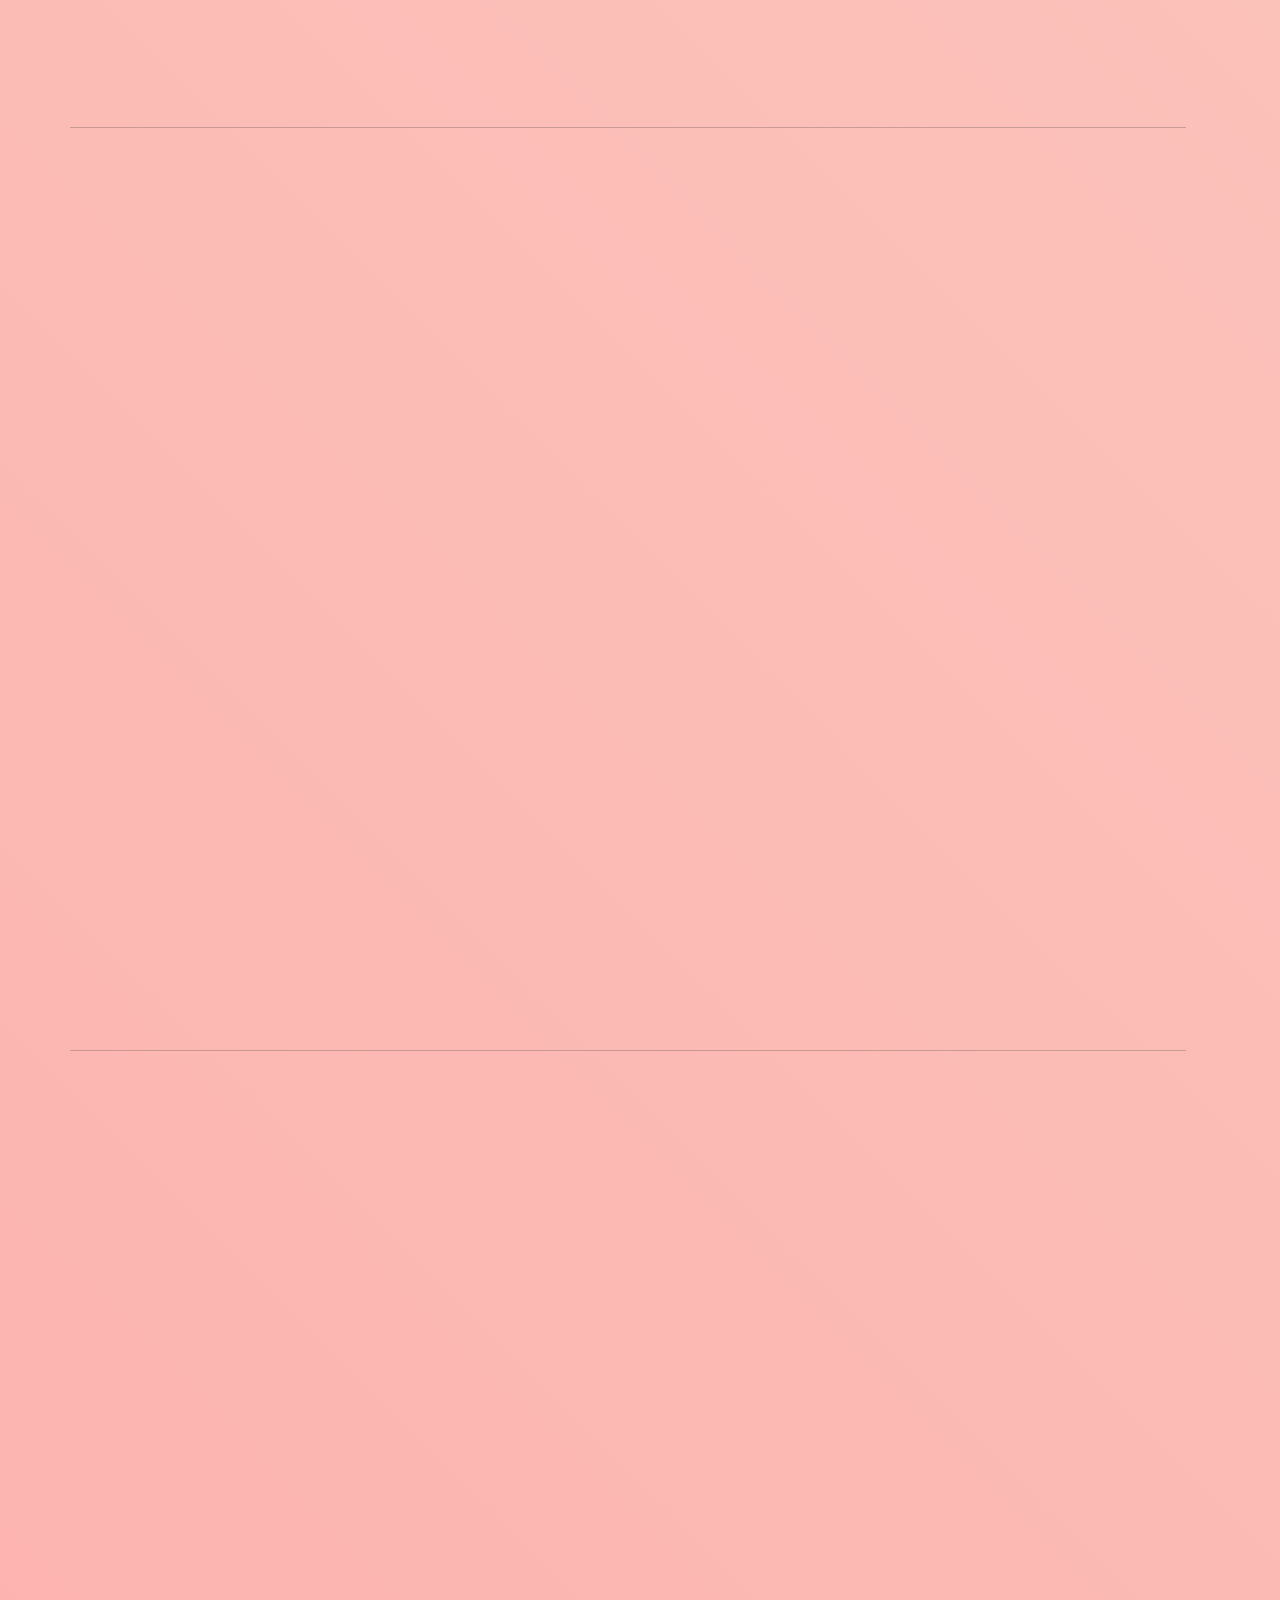
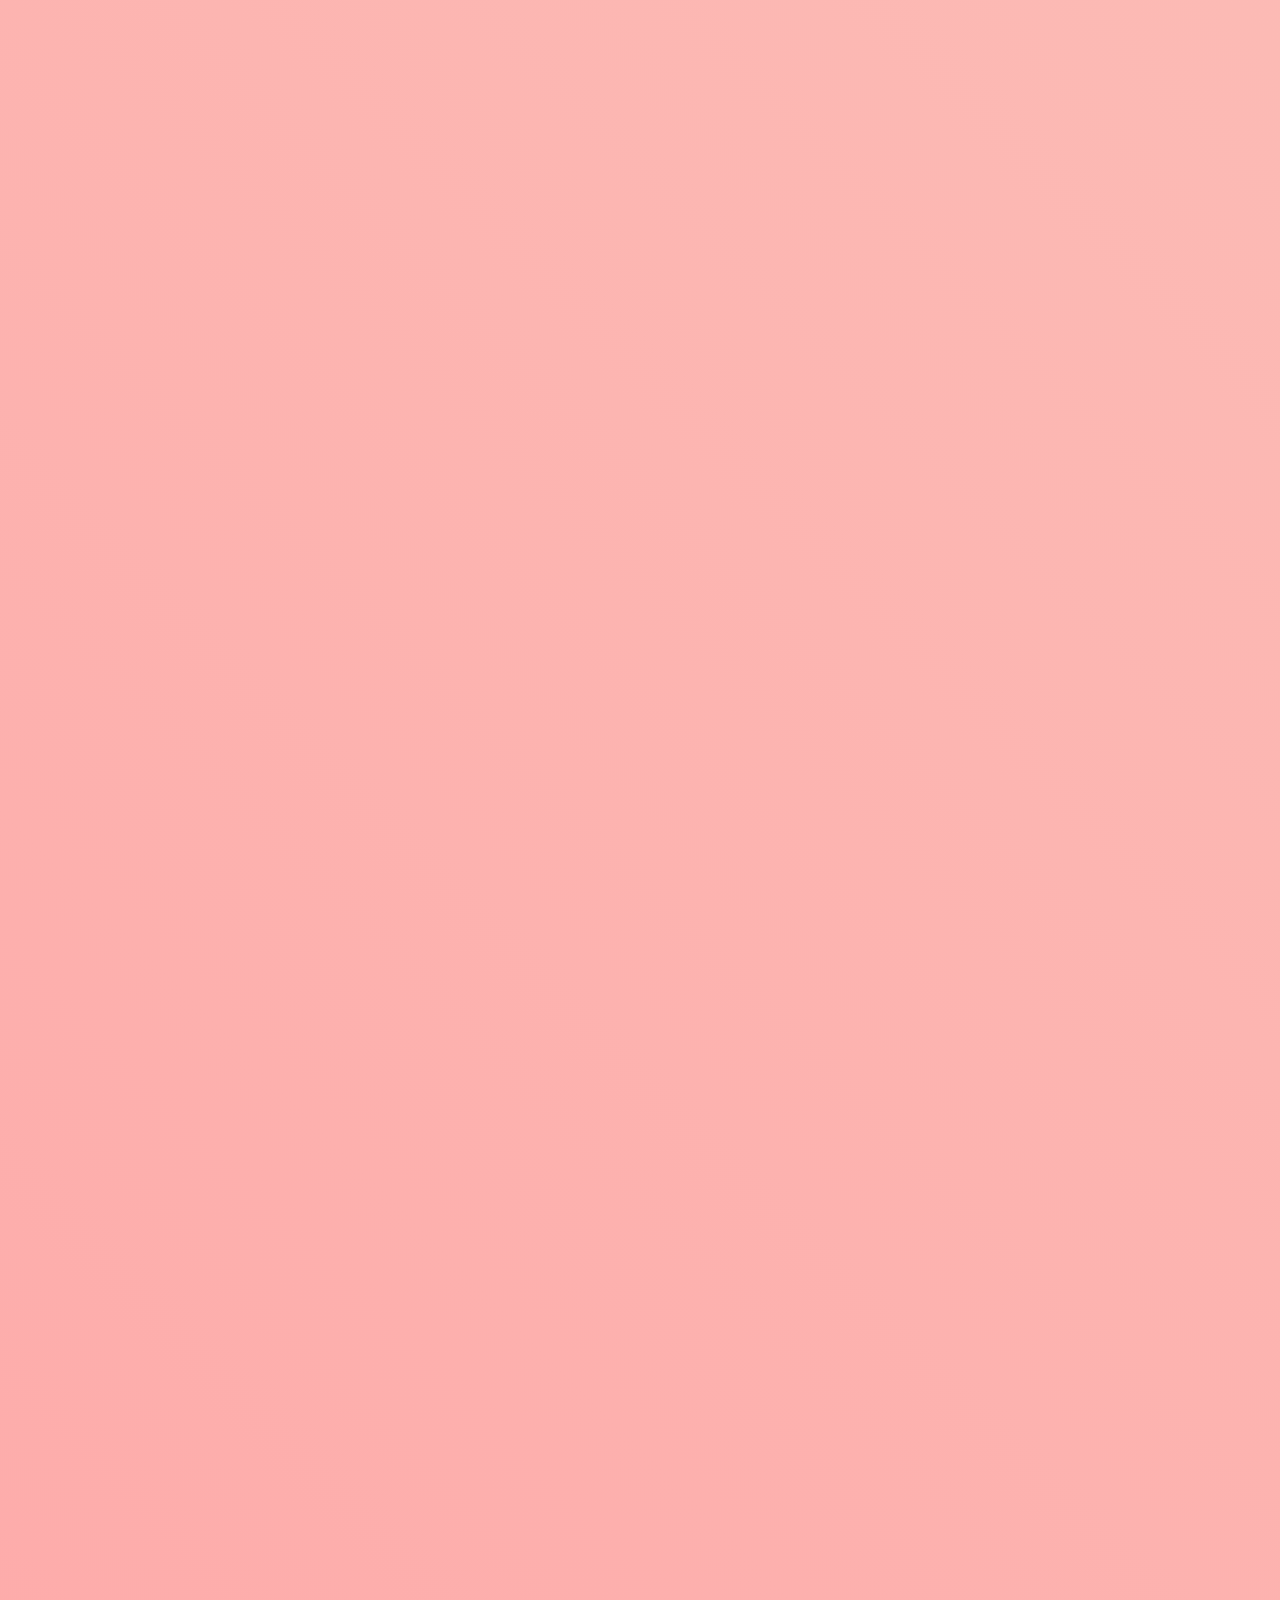
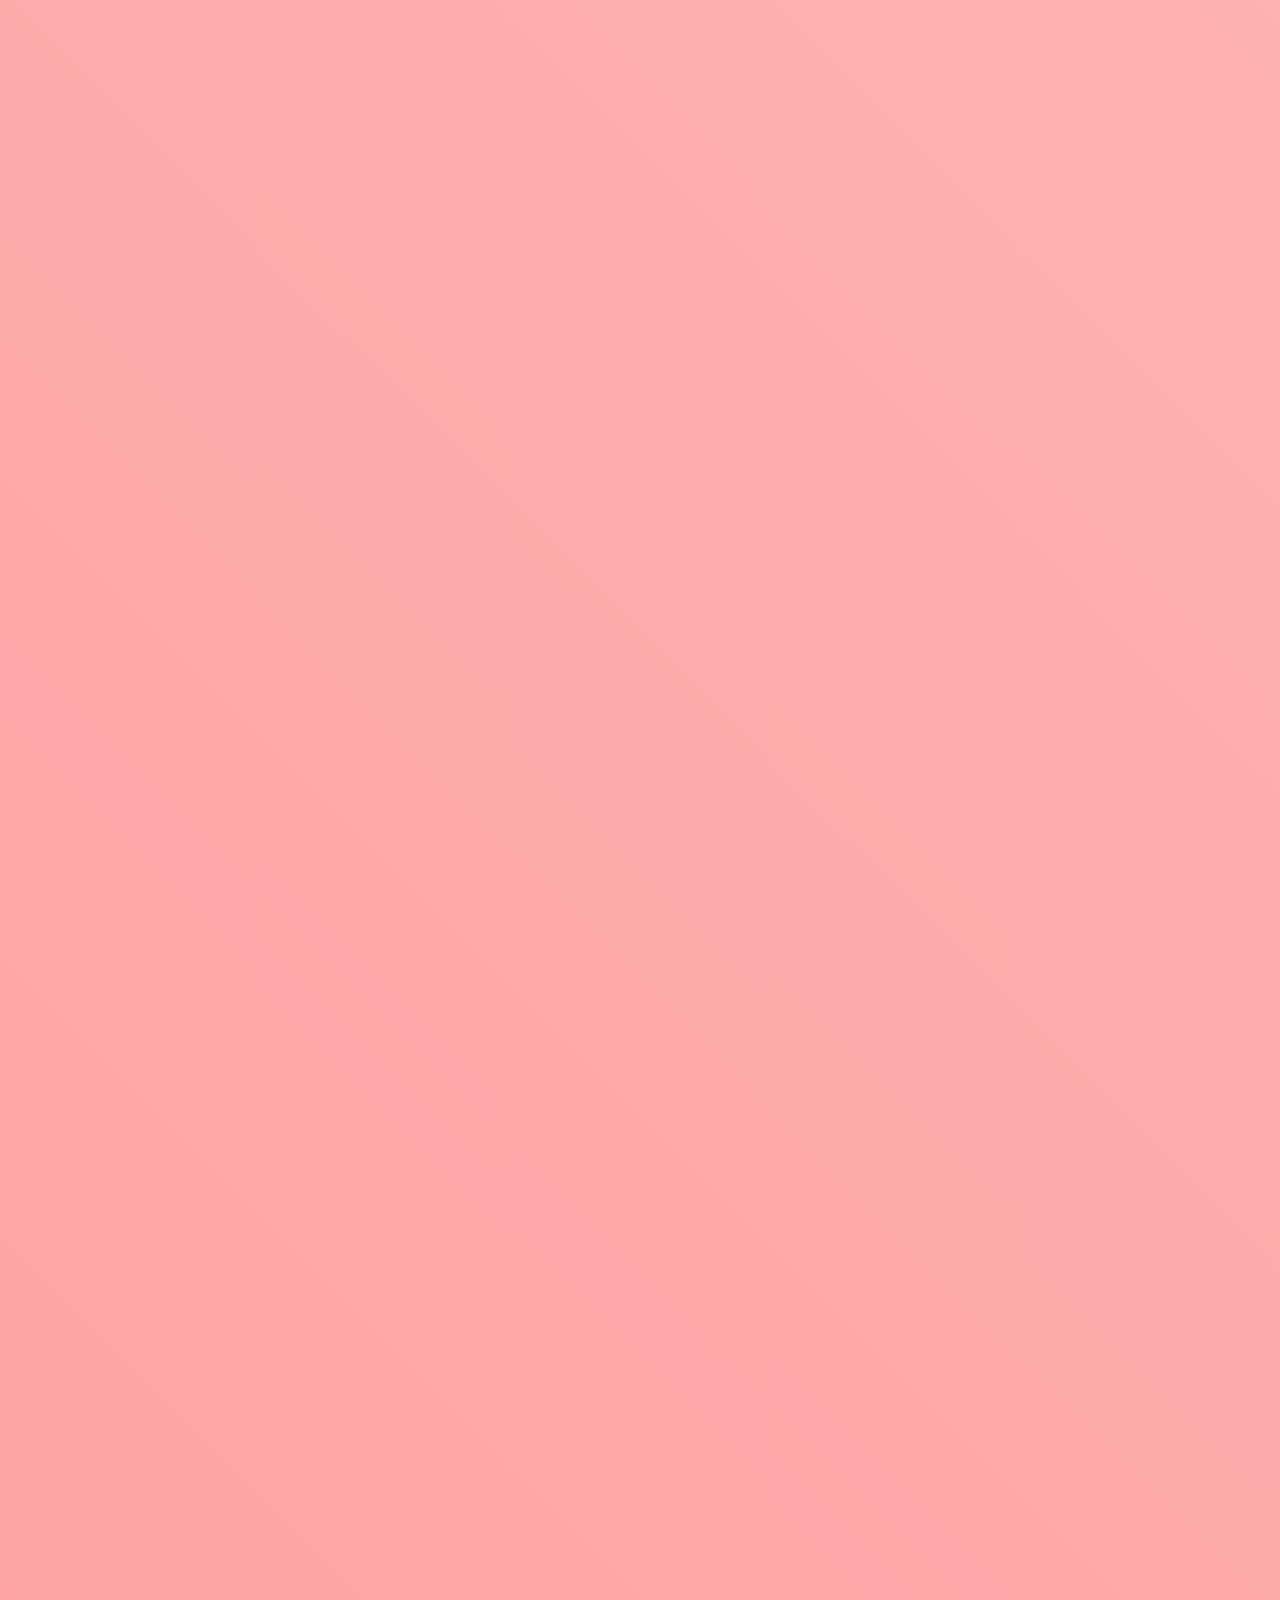
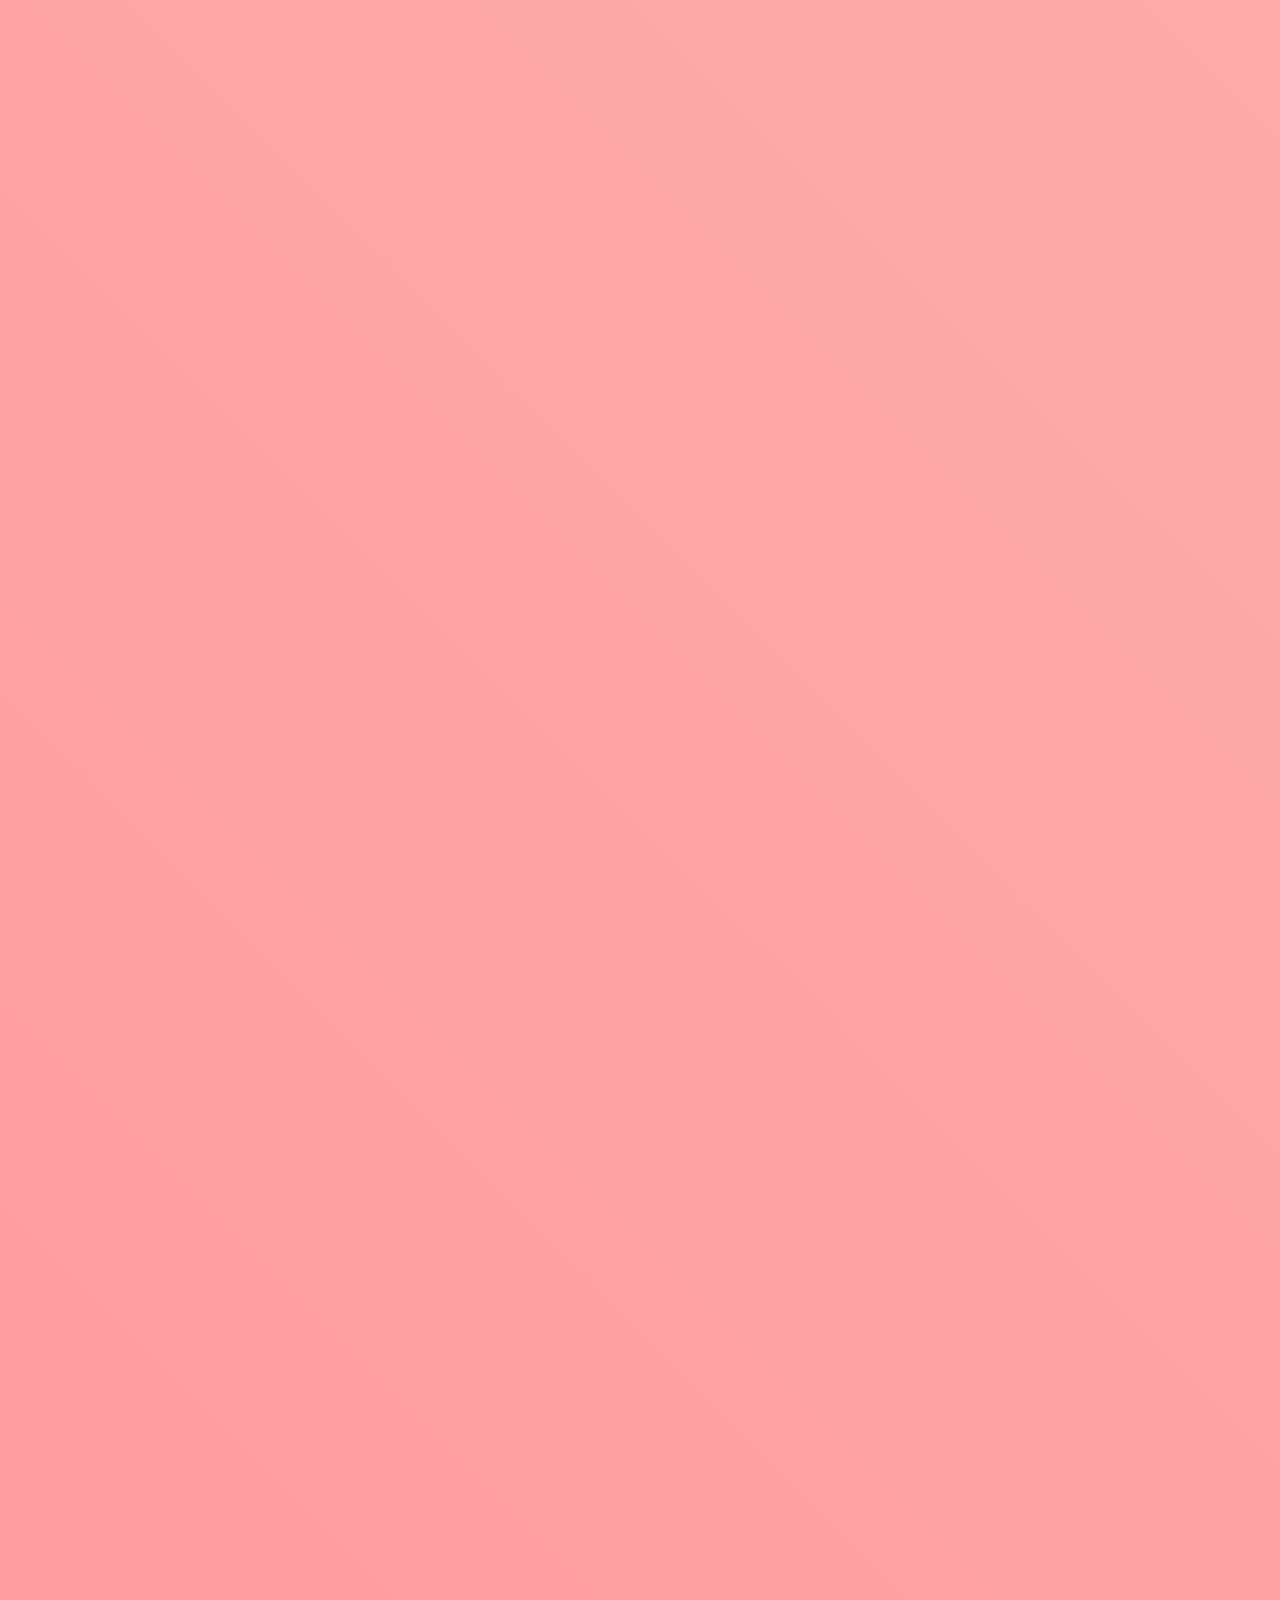
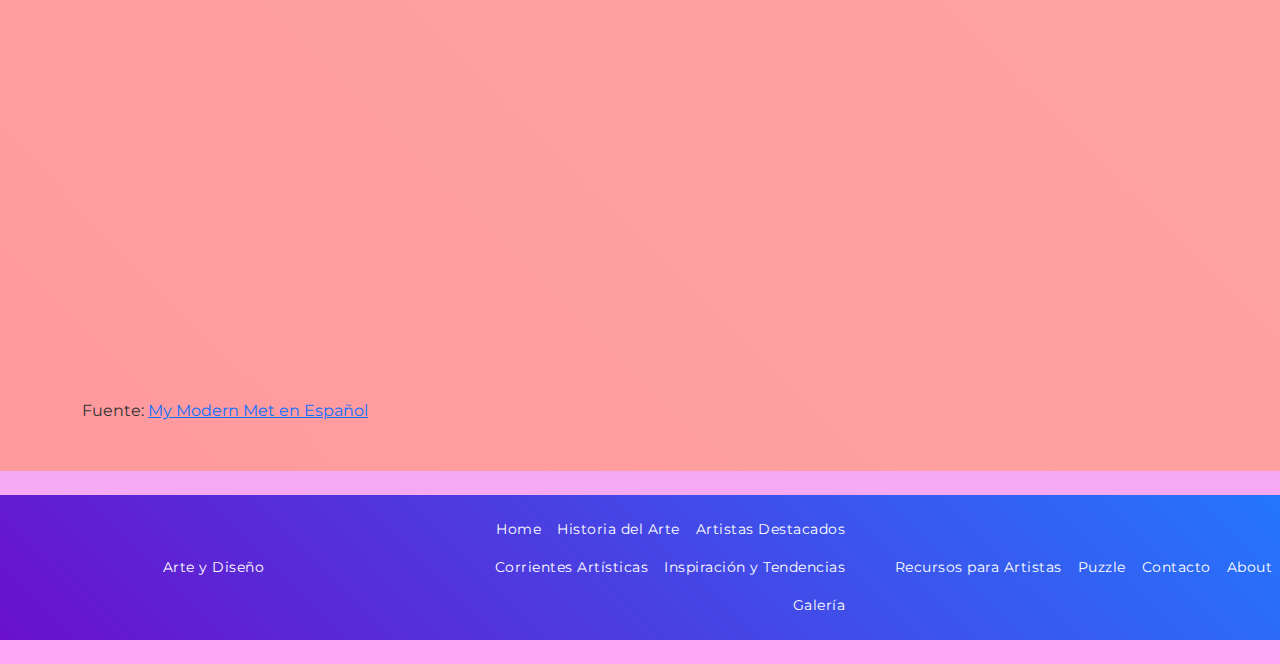
<file: destacados/index.html>
<!DOCTYPE html>
            <html lang="es">
            <head>
                <meta charset="UTF-8">
                <meta name="viewport" content="width=device-width, initial-scale=1.0">
                <title>Artistas Destacados</title>
                <link href="https://cdn.jsdelivr.net/npm/bootstrap@5.3.0-alpha3/dist/css/bootstrap.min.css" rel="stylesheet">
                <link rel="stylesheet" href="https://cdnjs.cloudflare.com/ajax/libs/animate.css/4.1.1/animate.min.css">
                <link rel="stylesheet" href="https://unpkg.com/aos@next/dist/aos.css">
                <link rel="stylesheet" href="../css/estilos.css">
            </head>

            <body>
                <!-- Barra de navegación -->
                <header class="sticky-top">
                <nav class="navbar navbar-expand-lg navbar-dark bg-dark">
                    <div class="container-fluid">
                        <a class="navbar-brand" href="index.html">Arte y Diseño</a>
                        <button class="navbar-toggler" type="button" data-bs-toggle="collapse" data-bs-target="#navbarNav" aria-controls="navbarNav" aria-expanded="false" aria-label="Toggle navigation">
                            <span class="navbar-toggler-icon"></span>
                        </button>
                        <div class="collapse navbar-collapse" id="navbarNav">
                            <ul class="navbar-nav ms-auto">
                                <li class="nav-item">
                                    <a class="nav-link" href="../index.html">Inicio</a>
                                </li>
                                
                                <!-- Menú desplegable -->
                                <li class="nav-item dropdown">
                                    <a class="nav-link dropdown-toggle" href="#" id="navbarDropdown" role="button" data-bs-toggle="dropdown" aria-expanded="false">
                                        Aprender
                                    </a>
                                    <ul class="dropdown-menu">
                                        <li><a class="dropdown-item" href="../historia/index.html">Historia del Arte</a></li>
                                        <li><a class="dropdown-item" href="index.html">Artistas Destacados</a></li>
                                        <li><a class="dropdown-item" href="../corrientes/index.html">Corrientes Artísticas</a></li>
                                        <li><a class="dropdown-item" href="../tendencias/index.html">Inspiración y Tendencias</a></li>
                                    </ul>
                                </li>
                
                                <li class="nav-item">
                                    <a class="nav-link" href="../galeria/index.html">Galería</a>
                                </li>
                                <li class="nav-item">
                                    <a class="nav-link" href="../recursos/index.html">Recursos para Artistas</a>
                                </li>
                                <li class="nav-item">
                                    <a class="nav-link" href="../juego/index.html">Puzzle</a>
                                </li>
                            </ul>
                        </div>
                    </div>
                </nav>
                </header>
                
                <section id="hero" class="d-flex align-items-center justify-content-center text-center text-light position-relative">
                    <div class="container animate__animated animate__fadeIn">
                        <h1 class="display-3 fw-bold animate__fadeInDown"><span class="text-light">Artistas Destacados</span></h1>
                    </div>
                </section>

                <section id="historia-del-arte" class="p-5" data-aos="fade-up">
                    <div class="container">
                        <div class="row">
                                <div class="col">
                                    <article data-aos="fade-up">
                                        <h2 class="text-center">Los Pintores más influyentes</h2>
                                    <p data-aos="fade-left">
                                        el arte contemporáneo está en constante evolución,
                                        siempre reflejando las inquietudes y los cambios de la sociedad moderna.
                                        Pero, ¿qué tipo de arte contemporáneo se mueve actualmente?
                                    </p>
                                    </article>
                                </div>
                                    <hr><br>
                                <div class="row justify-content-center"> 
                                    <div class="col-md-6 mb-4">
                                        <article data-aos="fade-up">
                                        <h3 data-aos="fade-up">Leonardo Da Vinci</h3>
                                        <p data-aos="fade-left">
                                            Además de experimentar con diversos medios, Leonardo da Vinci también concibió formas revolucionaras de crear composiciones impactantes.
                                            De hecho, su característica composición triangular todavía se usa hoy en día y es ampliamente considerada como uno de los diseños de pintura más agradables visualmente.
                                            También fue uno de los primeros defensores del estudio de modelos anatómicos para perfeccionar su arte, algo que era ilegal en ese momento.
                                            <br>
                                            Aunque se le considera un artista legendario por pinturas como la Mona Lisa y La última cena, da Vinci pintó relativamente poco;
                                            solo hay unas 17 obras sobrevivientes que se le pueden atribuir.
                                        </p>
                                        <img src="imagenes/mona-lisa.jpg" class="img-fluid rounded shadow" alt="La Mona Lisa" data-aos="fade-up">
                                    </article>
                                    </div>
                                    <hr><br>

                                    <div class="col-md-6 mb-4">
                                        <article data-aos="fade-up">
                                    <h3 data-aos="fade-up">Miguel Ángel</h3>
                                    <p data-aos="fade-left">
                                        Aunque Miguel Ángel probablemente se veía a sí mismo como un escultor, su lugar en esta lista celebra su ingenio.
                                        Si bien sobreviven pocas pinturas de Miguel Ángel, las que aún podemos ver están entre las mejores de la historia.
                                        Su habilidad para dominar rápidamente la pintura al fresco y llevarla a nuevas alturas es evidente tanto en el techo de la Capilla Sixtina como en El juicio final,
                                        que sigue inspirando a los artistas hoy en día.
                                    </p>
                                    <img src="imagenes/la-creacion-de-adan.jpg" class="img-fluid rounded shadow" alt="La Creación de Adán de Miguel Angel" data-aos="fade-up">
                                </article>
                                    </div>
                                    <hr><br>

                                    <div class="col-md-6 mb-4">
                                        <article data-aos="fade-up">
                                    <h3 data-aos="fade-up">Diego Velázquez</h3>
                                    <p data-aos="fade-left">
                                        Nacido en Sevilla, España, Diego Velázquez tuvo una carrera increíblemente exitosa
                                        que lo convirtió en uno de los pintores más destacados del Siglo de Oro español.
                                        Gran parte de su producción artística se relaciona con su trabajo como pintor de la corte del rey Felipe IV,
                                        un puesto que ocupó por casi 40 años. Su estilo individualista lo distinguió de otros pintores barrocos,
                                        y sus pinceladas sueltas eventualmente inspirarían tanto a pintores realistas como impresionistas.
                                    </p>
                                    <img src="imagenes/la-familia-de-felipe-iv.jpg" class="img-fluid rounded shadow" alt="La Familia de Felipe IV de Diego Velazquez" data-aos="fade-up">
                                </article>
                                </div>
                                    <hr><br>

                                    <div class="col-md-6 mb-4">
                                        <article data-aos="fade-up">
                                    <h3 data-aos="fade-up">Artemisia Gentileschi</h3>
                                    <p data-aos="fade-left">
                                        Esta figura clave de la pintura barroca también fue una de las primeras artistas mujeres en tener éxito.
                                        A lo largo del siglo XVII, Artemisia Gentileschi creó pinturas dinámicas y explosivas con su característico uso del claroscuro y una paleta vibrante.
                                        A pesar de que su arte a veces era opacado por su contemporáneo,
                                        Caravaggio, su destreza y su rol en la historia del arte femenino han comenzado a recibir la atención que merecían desde un principio.
                                    </p>
                                    <img src="imagenes/judit-decapitando-a-holofernes.jpg" class="img-fluid rounded shadow" alt="Judit Decapitando a Holofernes de Artemisia Gentileschi" data-aos="fade-up">
                                </article>
                                </div>
                                    <hr><br>

                                    <div class="col-md-6 mb-4">
                                        <article data-aos="fade-up">
                                    <h3 data-aos="fade-up">Rembrandt</h3>
                                    <p data-aos="fade-left">
                                        Rembrandt Harmenszoon van Rijn es tan famoso que incluso hoy llamamos a este maestro holandés por su primer nombre.
                                        Dado que pintó de todo, desde escenas de género hasta paisajes, pasando por grandes pinturas históricas y mitológicas,
                                        Rembrandt fue la fuerza dominante en el arte holandés durante gran parte del siglo XVII.
                                        Su uso magistral de la luz, así como su enfoque refinado y expresivo de la pintura,
                                        lo han convertido en un favorito entre los amantes del arte hasta el día de hoy.
                                    </p>
                                    <img src="imagenes/rembrandt-la-ronda-de-noche.jpg" class="img-fluid rounded shadow" alt="La Ronda de Noche de Rembrandt" data-aos="fade-up">
                                </article>
                                </div>

                                <div class="col-md-6 mb-4">
                                    <article data-aos="fade-up">
                                <h3 data-aos="fade-up">Francisco de Goya</h3>
                                <p data-aos="fade-left">
                                    Francisco de Goya, quien plasmó temas como la realeza, desnudos, guerra e incluso ocultismo en sus cuadros,
                                    es considerado una de las figuras más influyentes de la historia del arte.
                                    Como personaje clave del Romanticismo, un movimiento de finales del siglo XIII,
                                    Goya es considerado simultáneamente uno de los últimos grandes maestros y un precursor del arte moderno.
                                </p>
                                <img src="imagenes/el-tres-de-mayo.jpg" class="img-fluid rounded shadow" alt="El Tres de Mayo de Francisco de Goya" data-aos="fade-up">
                            </article>
                            </div>

                            <div class="col-md-6 mb-4">
                                <article data-aos="fade-up">
                            <h3 data-aos="fade-up">J.M.W. Turner</h3>
                            <p data-aos="fade-left">
                                El pintor romántico J.M.W. Turner es conocido como un precursor del arte moderno.
                                Con orígenes en la pintura tradicional neoclásica, Turner comenzó a luchar por el realismo en su trabajo,
                                un enfoque prácticamente desconocido en ese momento.
                                A través de miles de acuarelas y pinturas al óleo, experimentó con la luz, el color y el pincel.
                                Incluso trabajó en sus pinturas al óleo al aire libre, algo que luego influiría en los impresionistas.
                            </p>
                            <img src="imagenes/fishermen-at-sea-turner.jpg" class="img-fluid rounded shadow" alt="Pescadores en el Mar de J.M.W. Turner" data-aos="fade-up">
                        </article>
                        </div>

                        <div class="col-md-6 mb-4">
                            <article data-aos="fade-up">
                        <h3 data-aos="fade-up">Vincent van Gogh</h3>
                        <p data-aos="fade-left">
                            Aunque hoy es visto como uno de los pintores más influyentes del arte occidental, Vincent van Gogh no tuvo éxito comercial durante su vida.
                            Sin embargo, desde principios del siglo XX, sus expresivas pinturas han cautivado al mundo del arte.
                            Llenas de pinceladas dramáticas y colores llamativos, la obra de este pintor postimpresionista es una hoja de ruta hacia el arte moderno.<br>
                            La obra de Van Gogh, en particular La noche estrellada, sigue siendo tan emblemática que hoy se celebra en forma de instalaciones inmersivas y se recrea con tecnología de drones.
                        </p>
                        <img src="imagenes/la-noche-estrellada.jpg" class="img-fluid rounded shadow" alt="La Noche Estrellada de Vincent van Gogh" data-aos="fade-up">
                    </article>
                    </div>

                    <div class="col-md-6 mb-4">
                        <article data-aos="fade-up">
                    <h3 data-aos="fade-up">Paul Cézanne</h3>
                    <p data-aos="fade-left">
                        El destacado pintor postimpresionista Paul Cézanne ha disfrutado de un legado duradero gracias a su enfoque innovador de la perspectiva,
                        una paleta de colores vivos y su uso de pinceladas pictóricas.
                        De hecho, su preferencia por descomponer formas y usar tonos audaces a menudo lo ha llevado a ser considerado un precursor del cubismo.
                    </p>
                    <img src="imagenes/mont-sainte-victoire.jpg" class="img-fluid rounded shadow" alt="Mont Sainte Victoire de Paul Cézanne" data-aos="fade-up">
                </article>
                </div>

                <div class="col-md-6 mb-4">
                    <article data-aos="fade-up">
                <h3 data-aos="fade-up">Claude Monet</h3>
                <p data-aos="fade-left">
                    Desde trabajar al aire libre hasta sus estudios históricos sobre el tiempo y la luz,
                    su práctica hizo de Claude Monet el más querido de todos los pintores impresionistas.
                    De hecho, a su pintura Impresión, sol naciente se le atribuye el nacimiento de esta corriente artística.
                </p>
                <img src="imagenes/nenufares.jpg" class="img-fluid rounded shadow" alt="Nenúfares de Claude Monet" data-aos="fade-up">
                </article>
                </div>

                <div class="col-md-6 mb-4">
                    <article data-aos="fade-up">
                <h3 data-aos="fade-up">Mary Cassatt</h3>
                <p data-aos="fade-left">
                    Como parte del grupo de los impresionistas, Mary Cassatt fue un pilar que dio forma al legado de este movimiento.
                    La artista estadounidense desafió los límites con sus pinceladas sueltas y colores luminosos.
                    Además, es conocida por retratar a las madres y los niños en sus pinturas.
                    Sus composiciones íntimas, que retrataban los momentos más comunes de la maternidad,
                    fueron revolucionarias en ese momento y ayudaron a forjar su legado.
                </p>
                <img src="imagenes/el-bano-del-nino.jpg" class="img-fluid rounded shadow" alt="El Baño del Niño de Mary Cassatt" data-aos="fade-up">
                </article>
                </div>

                <div class="col-md-6 mb-4">
                    <article data-aos="fade-up">
                <h3 data-aos="fade-up">Tamara de Lempicka</h3>
                <p data-aos="fade-left">
                    La artista polaca Tamara de Lempicka fue una superestrella de principios del siglo XX.
                    Rodeada por la élite de la vanguardia en París, esta pintora se distanció del impresionismo,
                    el estilo popular de la época, y se concentró en trazar su propio camino.
                    La calidad gráfica de su trabajo y sus colores vivos e intensos la convirtieron en una líder de la pintura art déco.
                    Hoy, su trabajo continúa inspirando a los diseñadores y es emblemático de esta Edad de Oro.
                </p>
                </article>
                </div>

                <div class="col-md-6 mb-4">
                    <article data-aos="fade-up">
                <h3 data-aos="fade-up">Pablo Picasso</h3>
                <p data-aos="fade-left">
                    Con una amplia carrera que en la que experimentó con múltiples estilos y produjo más de 20,000 obras,
                    Pablo Picasso es sin duda uno de los nombres más reconocidos en el arte occidental.
                    Su papel en el despunte del cubismo sería suficiente para consolidar su estatus en los libros de historia;
                    sin embargo, Picasso hizo mucho más. Este pintor español es conocido por mostrar cómo el arte clásico puede ser dominado,
                    y luego manipulado, para convertirse en algo nuevo, fresco y moderno.
                </p>
                <img src="imagenes/las-senoritas-de-avignon.jpg" class="img-fluid rounded shadow" alt="Las Señoritas de Avignon de Pablo Picasso" data-aos="fade-up">
                </article>
                </div>

                <div class="col-md-6 mb-4">
                    <article data-aos="fade-up">
                <h3 data-aos="fade-up">Salvador Dalí</h3>
                <p data-aos="fade-left">
                    El artista español Salvador Dalí no solo es el pintor surrealista más famoso,
                    sino que también fue uno de los creadores más prolíficos del siglo XX.
                    Los icónicos “paisajes oníricos” pintados por Dalí ilustran sus propios sueños, alucinaciones y su mente interior.
                    Su obra explora temas como la religión, el erotismo, la muerte y la decadencia,
                    representados en su propio lenguaje visual de símbolos y motivos recurrentes.
                    Sus criaturas surrealistasl, relojes derretidos y elefantes con patas de araña
                    - se consideran símbolos de fuerza, así como representaciones del futuro.
                </p>
                <img src="imagenes/salvador-dali.jpg" class="img-fluid rounded shadow" alt="salvador Dali con su ocelote" data-aos="fade-up">
                </article>
                </div>

                <div class="col-md-6 mb-4">
                    <article data-aos="fade-up">
                <h3 data-aos="fade-up">Frida Kahlo</h3>
                <p data-aos="fade-left">
                    Sus íntimos y emotivos autorretratos, así como la celebración de su patrimonio cultural,
                    son solo algunas de las cosas que hacen de Frida Kahlo una de las más grandes figuras del siglo XX.
                    Aunque actualmente Frida Kahlo se ha convertido es una especie de ícono de la cultura pop,
                    esto no debería eclipsar su gran habilidad como pintora y sus innovaciones para llevar la cultura mexicana a un público más amplio.
                    Sus autorretratos –profundamente personales– también apuntan a una nueva dirección para los artistas modernos,
                    donde el arte consistía en expresar emociones internas en lugar de intentar complacer a un coleccionista o mecenas.
                </p>
                <img src="imagenes/frida-kahlo.png" class="img-fluid rounded shadow" alt="Frida Kahlo" data-aos="fade-up">
                </article>
                </div>

                <div class="col-md-6 mb-4">
                    <article data-aos="fade-up">
                <h3 data-aos="fade-up">Jackson Pollock</h3>
                <p data-aos="fade-left">
                    El pintor estadounidense Jackson Pollock es mejor conocido por su innovadora técnica de pintura.
                    Al verter pintura sobre el lienzo, el expresionista abstracto creó obras de arte dinámicas y abstractas que revolucionaron la escena artística.
                    Pollock utilizó la fuerza de todo su cuerpo para salpicar y verter pintura sobre sus lienzos,
                    poniendo de cabeza las nociones tradicionales de cómo debían trabajar los pintores.
                    Su estudio a menudo se volvía parte de su trabajo:
                    en algunas de sus pinturas incluso se pueden ver clavos o colillas de cigarrillos mezclados entre la pintura.
                </p>
                <img src="imagenes/pollock.jpg" class="img-fluid rounded shadow" alt="Obra de Jackson Pollock" data-aos="fade-up">
                </article>
                </div>

                <div class="col-md-6 mb-4">
                    <article data-aos="fade-up">
                <h3 data-aos="fade-up">Fernando Botero</h3>
                <p data-aos="fade-left">
                    Entre los pintores contemporáneos, no hay figura cuya fama se compare a Fernando Botero.
                    Este prolífico pintor colombiano –el más colombiano de todos, según el artista mismo– ha creado un estilo único:
                    el ‘boterismo’, que se caracteriza por figuras regordetas en diversos escenarios y situaciones.
                    Sin embargo, Botero ha señalado que él no pinta “personas gordas”, sino volumen.
                    Este elemento, combinado con una estética colorida y amable,
                    ha hecho que sus inolvidables piezas de arte figurativo sean reconocibles alrededor del mundo.
                </p>
                <img src="imagenes/fernando-botero.jpg" class="img-fluid rounded shadow" alt="Foto de Fernando Botero" data-aos="fade-up">
                </article>
                </div>
                            </div>    
                                    <div>
                                        Fuente: <a href="https://mymodernmet.com/es/mejores-pintores-historia/">My Modern Met en Español</a>
                                    </div>
                                </div>   
                        </div>
                    </div>
                </section>

                <!-- Pie de página -->
                <footer class="d-flex flex-wrap justify-content-between align-items-center py-3 my-4">
                    <p class="col-md-4 mb-0 text-body-secondary">Arte y Diseño</p>
                
                    <ul class="nav col-md-4 justify-content-end">
                      <li class="nav-item"><a href="../index.html" class="nav-link px-2 text-body-secondary">Home</a></li>
                      <li class="nav-item"><a href="../historia/index.html" class="nav-link px-2 text-body-secondary">Historia del Arte</a></li>
                      <li class="nav-item"><a href="index.html" class="nav-link px-2 text-body-secondary">Artistas Destacados</a></li>
                      <li class="nav-item"><a href="../corrientes/index.html" class="nav-link px-2 text-body-secondary">Corrientes Artísticas</a></li>
                      <li class="nav-item"><a href="../tendencias/index.html" class="nav-link px-2 text-body-secondary">Inspiración y Tendencias</a></li>
                      <li class="nav-item"><a href="../galeria/index.html" class="nav-link px-2 text-body-secondary">Galería</a></li>
                    </ul>
                    <ul class="nav col-md-4 justify-content-end">
                      <li class="nav-item"><a href="../recursos/index.html" class="nav-link px-2 text-body-secondary">Recursos para Artistas</a></li>
                      <li class="nav-item"><a href="../juego/index.html" class="nav-link px-2 text-body-secondary">Puzzle</a></li>
                      <li class="nav-item"><a href="../contacto.html" class="nav-link px-2 text-body-secondary">Contacto</a></li>
                      <li class="nav-item"><a href="../about.html" class="nav-link px-2 text-body-secondary">About</a></li>
                    </ul>
                  </footer>

                <script src="https://cdn.jsdelivr.net/npm/bootstrap@5.3.0-alpha3/dist/js/bootstrap.bundle.min.js"></script>
                <script src="https://unpkg.com/aos@next/dist/aos.js"></script>
                <script src="../js/librerias.js"></script>
            </body>
            </html>
</file>
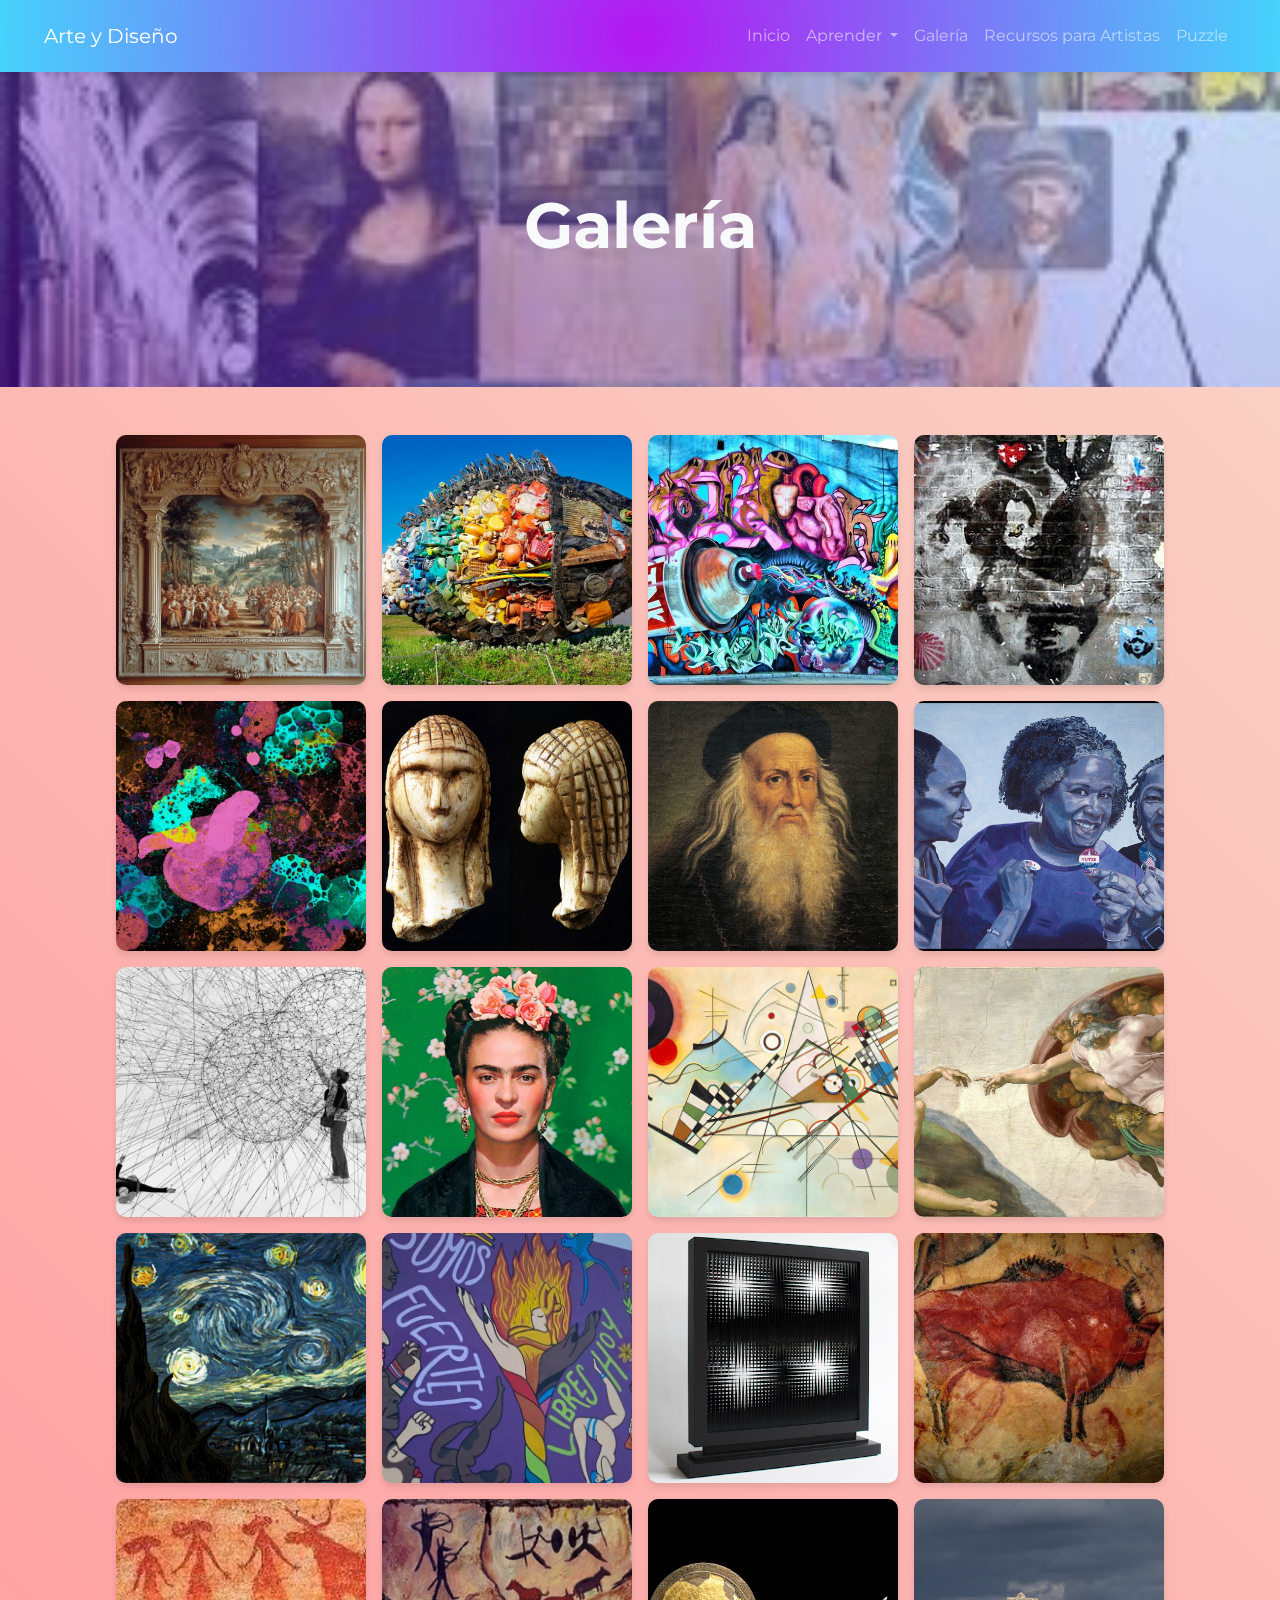
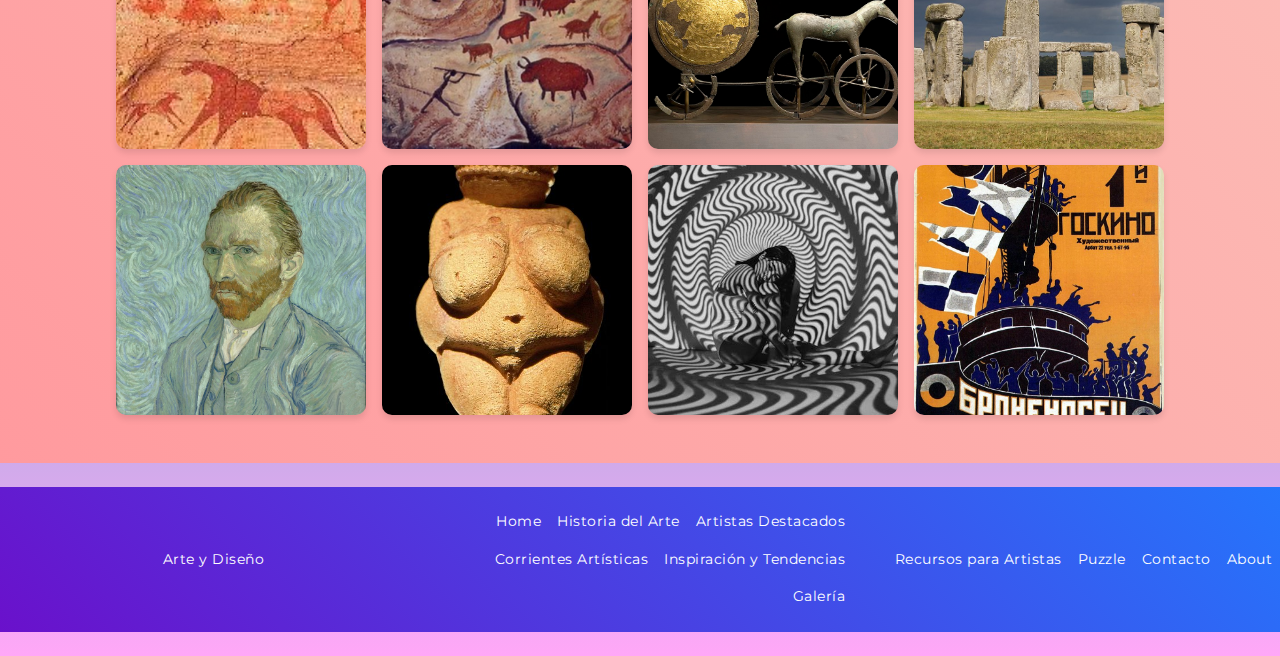
<file: galeria/index.html>
<!DOCTYPE html>
        <html lang="es">
        <head>
            <meta charset="UTF-8">
            <meta name="viewport" content="width=device-width, initial-scale=1.0">
            <title>Galería</title>
            <link href="https://cdn.jsdelivr.net/npm/bootstrap@5.3.0-alpha3/dist/css/bootstrap.min.css" rel="stylesheet">
            <link rel="stylesheet" href="https://unpkg.com/aos@next/dist/aos.css">
            <link href="https://cdn.jsdelivr.net/npm/@fancyapps/ui/dist/fancybox.css" rel="stylesheet">
            <link rel="stylesheet" href="../css/estilos.css">
        </head>
        <body>

            <!-- Barra de navegación -->
            <header class="sticky-top">
            <nav class="navbar navbar-expand-lg navbar-dark bg-dark">
                <div class="container-fluid">
                    <a class="navbar-brand" href="../index.html">Arte y Diseño</a>
                    <button class="navbar-toggler" type="button" data-bs-toggle="collapse" data-bs-target="#navbarNav" aria-controls="navbarNav" aria-expanded="false" aria-label="Toggle navigation">
                        <span class="navbar-toggler-icon"></span>
                    </button>
                    <div class="collapse navbar-collapse" id="navbarNav">
                        <ul class="navbar-nav ms-auto">
                            <li class="nav-item">
                                <a class="nav-link" href="../index.html">Inicio</a>
                            </li>
                            
                            <!-- Menú desplegable -->
                            <li class="nav-item dropdown">
                                <a class="nav-link dropdown-toggle" href="#" id="navbarDropdown" role="button" data-bs-toggle="dropdown" aria-expanded="false">
                                    Aprender
                                </a>
                                <ul class="dropdown-menu">
                                    <li><a class="dropdown-item" href="../historia/index.html">Historia del Arte</a></li>
                                    <li><a class="dropdown-item" href="../destacados/index.html">Artistas Destacados</a></li>
                                    <li><a class="dropdown-item" href="../corrientes/">Corrientes Artísticas</a></li>
                                    <li><a class="dropdown-item" href="../tendencias/index.html">Inspiración y Tendencias</a></li>
                                </ul>
                            </li>
            
                            <li class="nav-item">
                                <a class="nav-link" href="index.html">Galería</a>
                            </li>
                            <li class="nav-item">
                                <a class="nav-link" href="../recursos/index.html">Recursos para Artistas</a>
                            </li>
                            <li class="nav-item">
                                <a class="nav-link" href="../juego/index.html">Puzzle</a>
                            </li>
                        </ul>
                    </div>
                </div>
            </nav>
            </header>

            <section id="hero" class="d-flex align-items-center justify-content-center text-center text-light position-relative banner-historia">
                <div class="container animate__animated animate__fadeIn">
                    <h1 class="display-3 fw-bold animate__fadeInDown"><span class="text-light">Galería</span></h1>
                </div>
            </section>

                    <section id="historia-del-arte" class="p-5" data-aos="fade-up">
                        <div class="container">
                            <div class="row">
                                    <div class="col">
                        <div class="gallery d-flex flex-wrap gap-3 justify-content-center">
                        <a data-fancybox="gallery" href="imagenes/arte-clasico.png" class="thumbnail">
                            <img src="imagenes/arte-clasico.png" alt="Arte clásico figurativo">
                        </a>
                        <a data-fancybox="gallery" href="imagenes/arte-sostenible.jpg" class="thumbnail">
                            <img src="imagenes/arte-sostenible.jpg" alt="Arte sostenible">
                        </a>
                        <a data-fancybox="gallery" href="imagenes/arte-urbano.jpg" class="thumbnail">
                            <img src="imagenes/arte-urbano.jpg" alt="Arte urbano">
                        </a>
                        <a data-fancybox="gallery" href="imagenes/banksy-bomb.jpg" class="thumbnail">
                            <img src="imagenes/banksy-bomb.jpg" alt="Banksy mural">
                        </a>
                        <a data-fancybox="gallery" href="imagenes/bioarte.jpg" class="thumbnail">
                            <img src="imagenes/bioarte.jpg" alt="Bioarte">
                        </a>
                        <a data-fancybox="gallery" href="imagenes/brassempouy.jpg" class="thumbnail">
                            <img src="imagenes/brassempouy.jpg" alt="Brassempouy">
                        </a>
                        <a data-fancybox="gallery" href="imagenes/da-vinci-retrato.jpg" class="thumbnail">
                            <img src="imagenes/da-vinci-retrato.jpg" alt="Retrato de Da Vinci">
                        </a>
                        <a data-fancybox="gallery" href="imagenes/dreams-realized.jpg" class="thumbnail">
                            <img src="imagenes/dreams-realized.jpg" alt="Dreams Realized arte figurativo">
                        </a>
                        <a data-fancybox="gallery" href="imagenes/foto-rossetti-obra-interactiva.jpg" class="thumbnail">
                            <img src="imagenes/foto-rossetti-obra-interactiva.jpg" alt="Obra interactiva">
                        </a>
                        <a data-fancybox="gallery" href="imagenes/frida-kahlo.jpg" class="thumbnail">
                            <img src="imagenes/frida-kahlo.jpg" alt="Frida Kahlo retrato">
                        </a>
                        <a data-fancybox="gallery" href="imagenes/kandinsky.jpg" class="thumbnail">
                            <img src="imagenes/kandinsky.jpg" alt="Obra de Kandinsky">
                        </a>
                        <a data-fancybox="gallery" href="imagenes/la-creacion-de-adam.jpg" class="thumbnail">
                            <img src="imagenes/la-creacion-de-adam.jpg" alt="La Creación de Adán">
                        </a>
                        <a data-fancybox="gallery" href="imagenes/la-noche-estrellada1.gif" class="thumbnail">
                            <img src="imagenes/la-noche-estrellada1.gif" alt="lA Noche Estrellada Van Gogh">
                        </a>
                        <a data-fancybox="gallery" href="imagenes/mural-diversidad.jpg" class="thumbnail">
                            <img src="imagenes/mural-diversidad.jpg" alt="Mural diversidad">
                        </a>
                        <a data-fancybox="gallery" href="imagenes/obra-interactiva.png" class="thumbnail">
                            <img src="imagenes/obra-interactiva.png" alt="Obra interactiva">
                        </a>
                        <a data-fancybox="gallery" href="imagenes/viva-la-vida-azul.jpg" class="thumbnail">
                            <img src="imagenes/pintura-rupestre.jpg" alt="Pintura rupestre">
                        </a>
                        <a data-fancybox="gallery" href="imagenes/pintura-rupestre2.jpg" class="thumbnail">
                            <img src="imagenes/pintura-rupestre2.jpg" alt="Pintura rupestre">
                        </a>
                        <a data-fancybox="gallery" href="imagenes/pintura-rupestre3.jpg" class="thumbnail">
                            <img src="imagenes/pintura-rupestre3.jpg" alt="Pintura rupestre">
                        </a>
                        <a data-fancybox="gallery" href="imagenes/solvognen.jpg" class="thumbnail">
                            <img src="imagenes/solvognen.jpg" alt="Pequeño caballo de metal">
                        </a>
                        <a data-fancybox="gallery" href="imagenes/stonehenge.jpg" class="thumbnail">
                            <img src="imagenes/stonehenge.jpg" alt="Monumento megalítico de Stonehenge">
                        </a>
                        <a data-fancybox="gallery" href="imagenes/van-gogh.jpg" class="thumbnail">
                            <img src="imagenes/van-gogh.jpg" alt="Van Gogh autorretrato">
                        </a>
                        <a data-fancybox="gallery" href="imagenes/venus.jpg" class="thumbnail">
                            <img src="imagenes/venus.jpg" alt="Venus de Willendorf">
                        </a>
                        <a data-fancybox="gallery" href="imagenes/videomapping.jpeg" class="thumbnail">
                            <img src="imagenes/videomapping.jpeg" alt="Videomapping">
                        </a>
                        <a data-fancybox="gallery" href="imagenes/vintage-acorazado-potemkin.jpg" class="thumbnail">
                            <img src="imagenes/vintage-acorazado-potemkin.jpg" alt="Portada Acorazado Potemkin">
                        </a>
                        </div>
                            </div>
                                        
                                    </div>   
                            </div>
                        </div>
                </section>

            <!-- Pie de página -->
            <footer class="d-flex flex-wrap justify-content-between align-items-center py-3 my-4">
                <p class="col-md-4 mb-0 text-body-secondary">Arte y Diseño</p>
            
                <ul class="nav col-md-4 justify-content-end">
                  <li class="nav-item"><a href="../index.html" class="nav-link px-2 text-body-secondary">Home</a></li>
                  <li class="nav-item"><a href="../historia/index.html" class="nav-link px-2 text-body-secondary">Historia del Arte</a></li>
                  <li class="nav-item"><a href="../destacados/index.html" class="nav-link px-2 text-body-secondary">Artistas Destacados</a></li>
                  <li class="nav-item"><a href="../corrientes/index.html" class="nav-link px-2 text-body-secondary">Corrientes Artísticas</a></li>
                  <li class="nav-item"><a href="../tendencias/index.html" class="nav-link px-2 text-body-secondary">Inspiración y Tendencias</a></li>
                  <li class="nav-item"><a href="index.html" class="nav-link px-2 text-body-secondary">Galería</a></li>
                </ul>
                <ul class="nav col-md-4 justify-content-end">
                  <li class="nav-item"><a href="../recursos/index.html" class="nav-link px-2 text-body-secondary">Recursos para Artistas</a></li>
                  <li class="nav-item"><a href="../juego/index.html" class="nav-link px-2 text-body-secondary">Puzzle</a></li>
                  <li class="nav-item"><a href="../contacto.html" class="nav-link px-2 text-body-secondary">Contacto</a></li>
                  <li class="nav-item"><a href="../about.html" class="nav-link px-2 text-body-secondary">About</a></li>
                </ul>
              </footer>

            <script src="https://cdn.jsdelivr.net/npm/bootstrap@5.3.0-alpha3/dist/js/bootstrap.bundle.min.js"></script>
            <script src="https://unpkg.com/aos@next/dist/aos.js"></script>
            <script src="https://cdn.jsdelivr.net/npm/@fancyapps/ui/dist/fancybox.umd.js"></script>
            <script src="../js/librerias.js"></script>
        </body>
        </html>
</file>
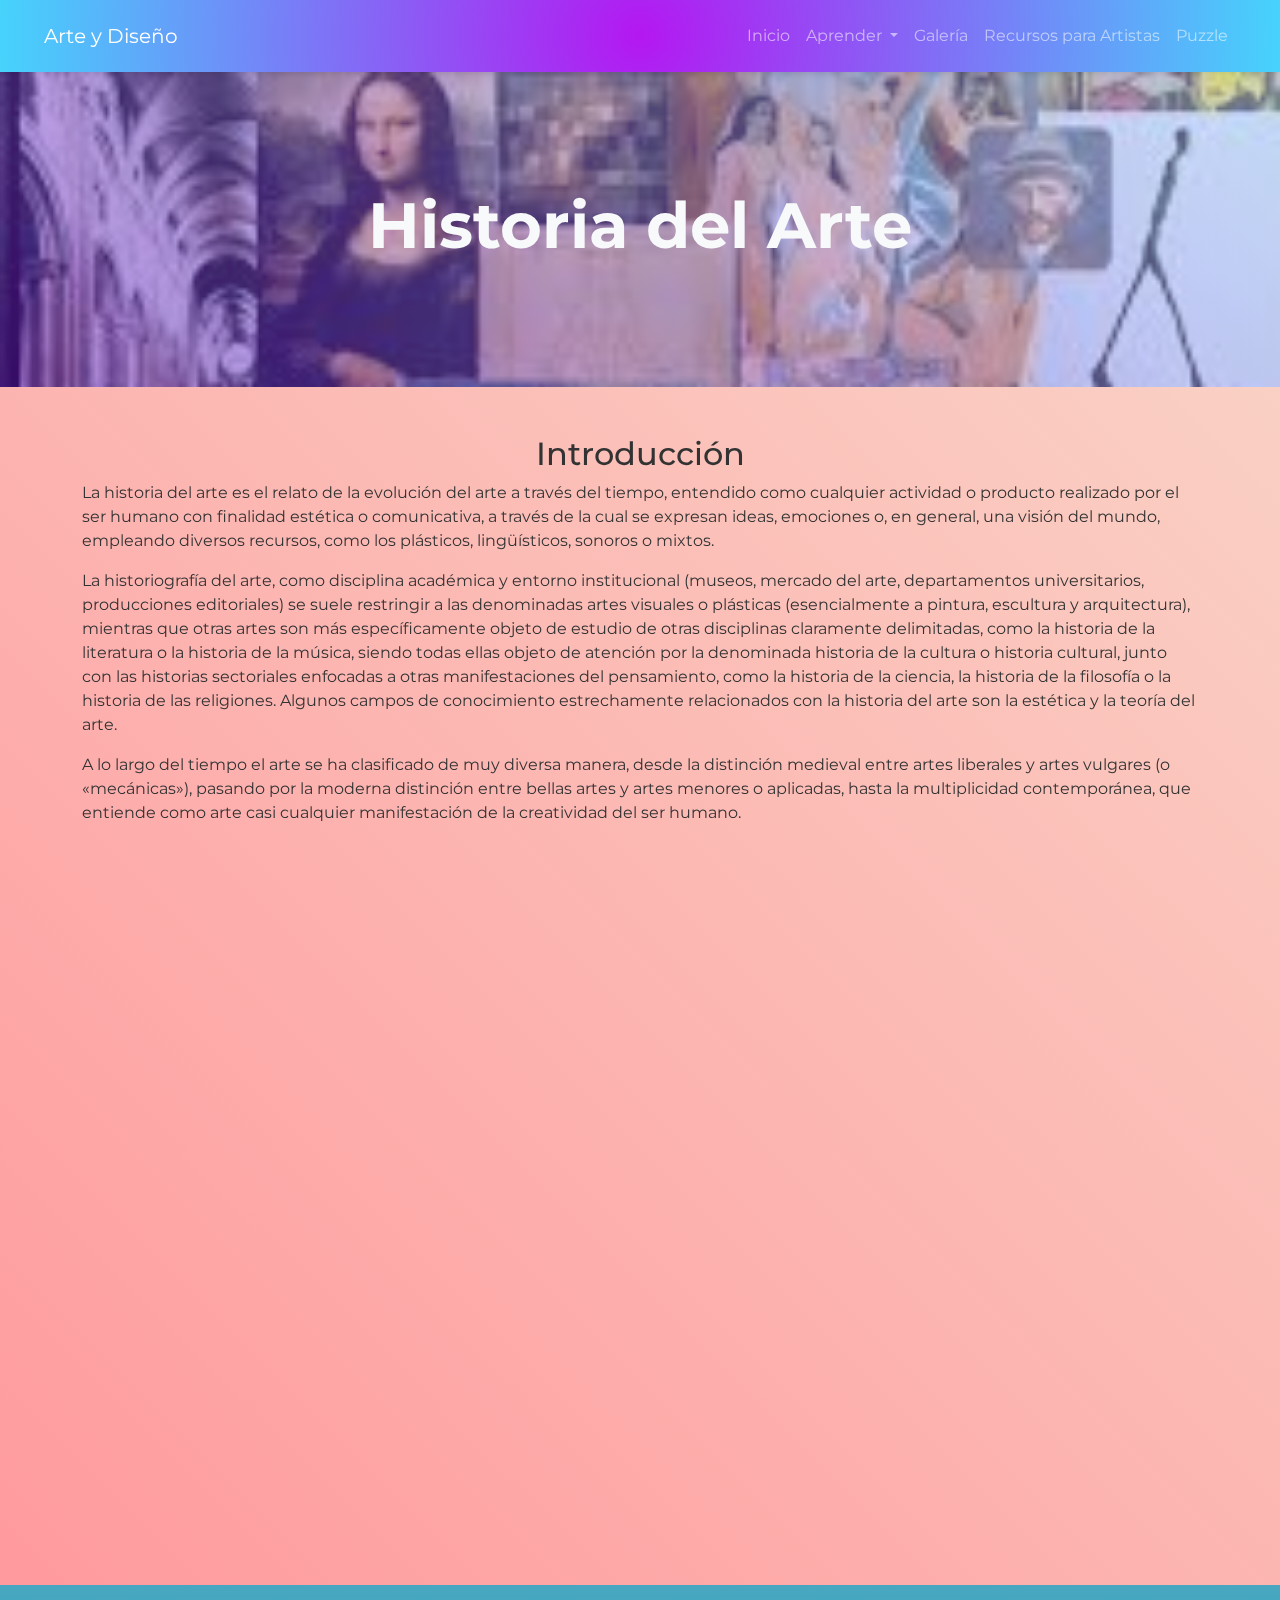
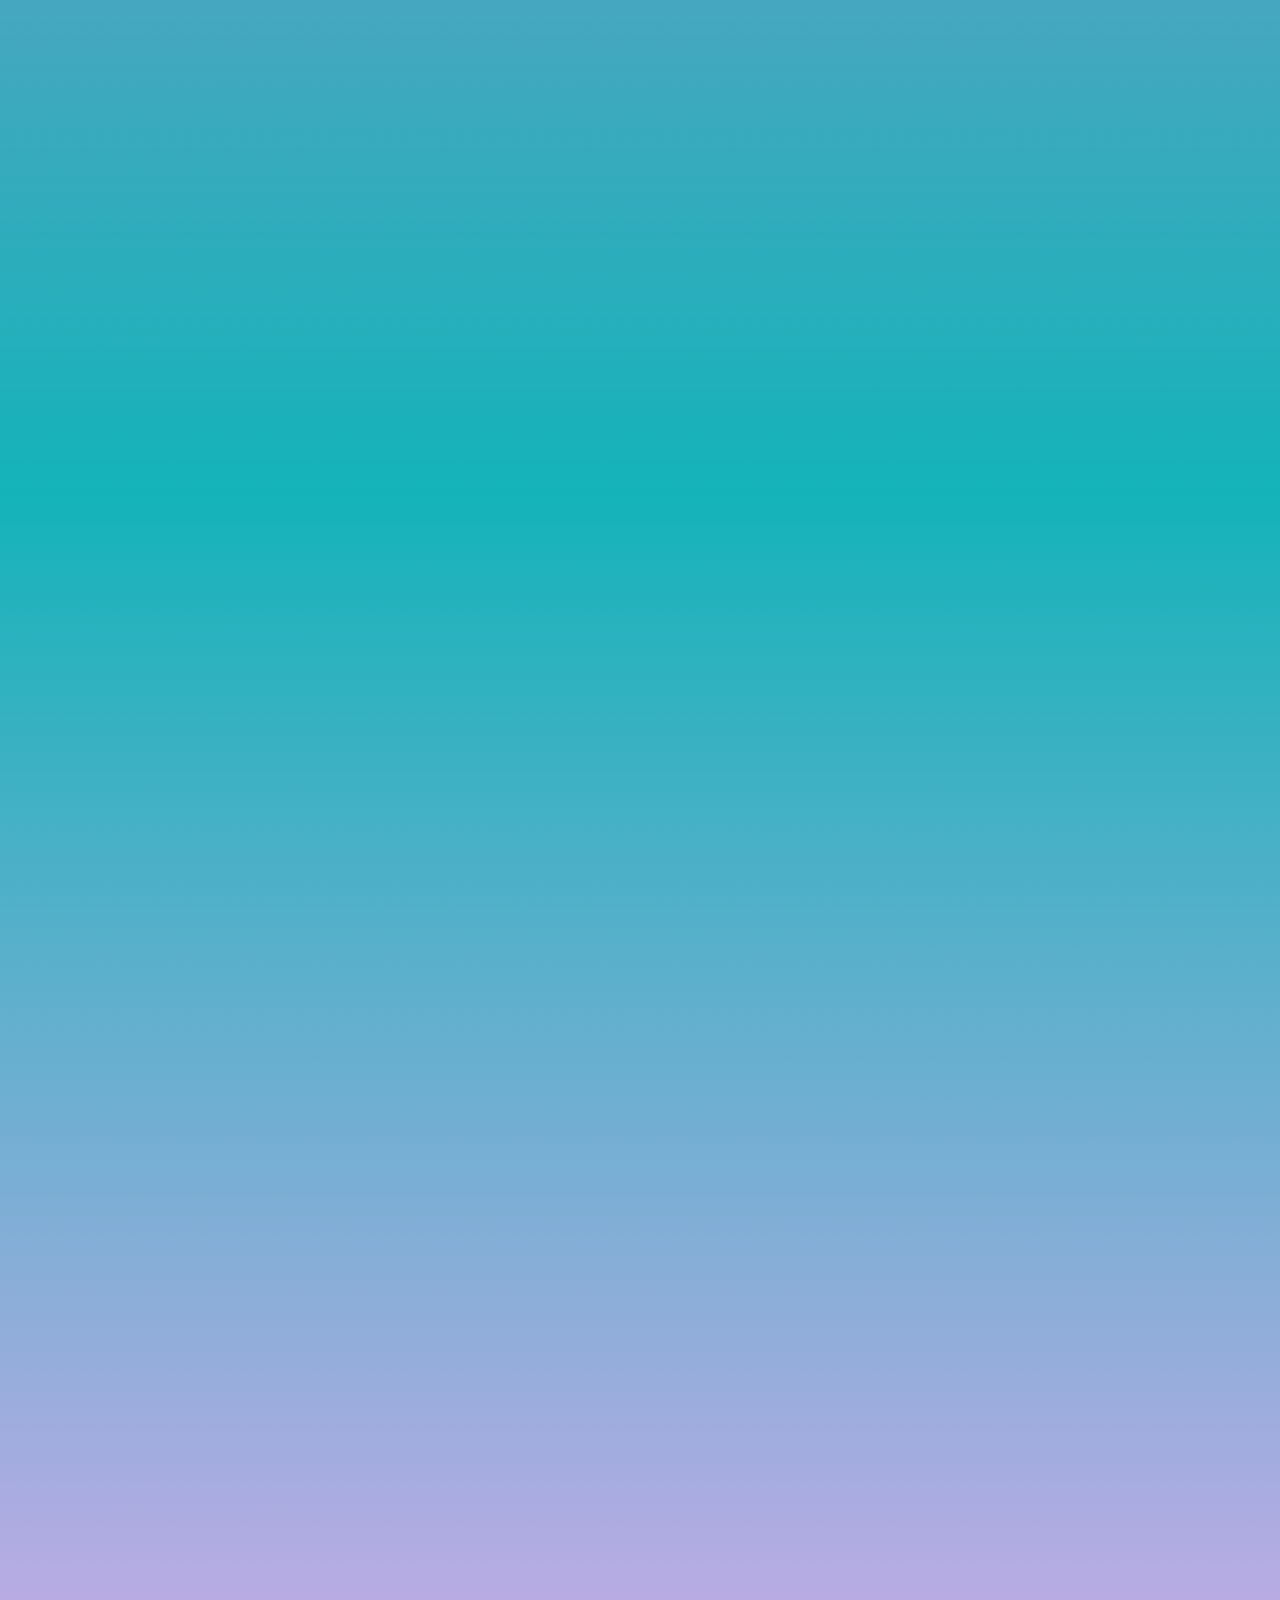
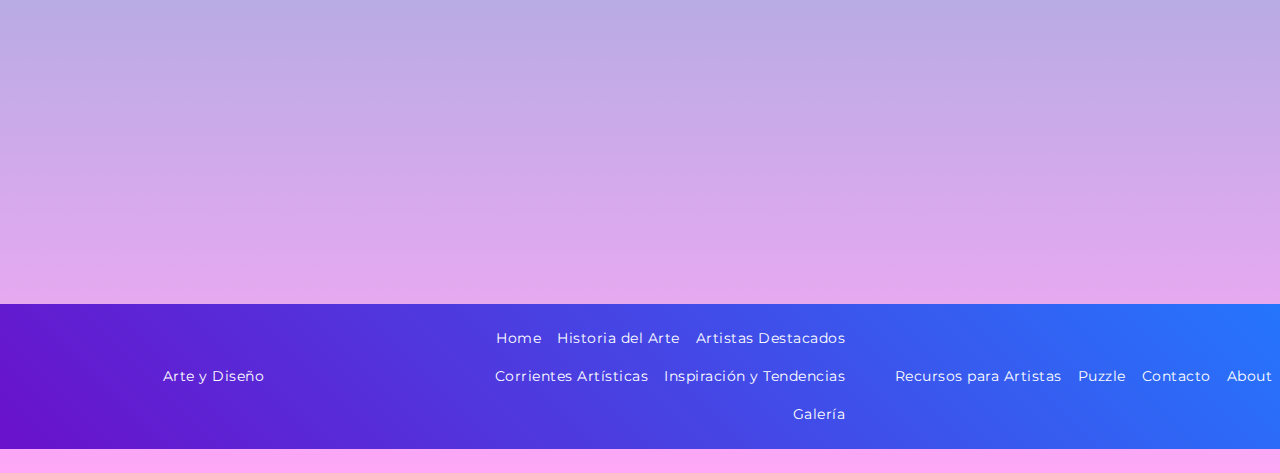
<file: historia/index.html>
<!DOCTYPE html>
        <html lang="es">
        <head>
            <meta charset="UTF-8">
            <meta name="viewport" content="width=device-width, initial-scale=1.0">
            <title>Historia del Arte</title>
            <link href="https://cdn.jsdelivr.net/npm/bootstrap@5.3.0-alpha3/dist/css/bootstrap.min.css" rel="stylesheet">
            <link rel="stylesheet" href="https://cdnjs.cloudflare.com/ajax/libs/animate.css/4.1.1/animate.min.css">
            <link rel="stylesheet" href="https://unpkg.com/aos@next/dist/aos.css">
            <link rel="stylesheet" href="../css/estilos.css">
        </head>
        <body>
            <!-- Barra de navegación -->
            <header class="sticky-top">
            <nav class="navbar navbar-expand-lg navbar-dark bg-dark">
                <div class="container-fluid">
                    <a class="navbar-brand" href="index.html">Arte y Diseño</a>
                    <button class="navbar-toggler" type="button" data-bs-toggle="collapse" data-bs-target="#navbarNav" aria-controls="navbarNav" aria-expanded="false" aria-label="Toggle navigation">
                        <span class="navbar-toggler-icon"></span>
                    </button>
                    <div class="collapse navbar-collapse" id="navbarNav">
                        <ul class="navbar-nav ms-auto">
                            <li class="nav-item">
                                <a class="nav-link" href="../index.html">Inicio</a>
                            </li>
                            
                            <!-- Menú desplegable -->
                            <li class="nav-item dropdown">
                                <a class="nav-link dropdown-toggle" href="#" id="navbarDropdown" role="button" data-bs-toggle="dropdown" aria-expanded="false">
                                    Aprender
                                </a>
                                <ul class="dropdown-menu">
                                    <li><a class="dropdown-item" href="index.html">Historia del Arte</a></li>
                                    <li><a class="dropdown-item" href="../destacados/index.html">Artistas Destacados</a></li>
                                    <li><a class="dropdown-item" href="../corrientes/index.html">Corrientes Artísticas</a></li>
                                    <li><a class="dropdown-item" href="../tendencias/index.html">Inspiración y Tendencias</a></li>
                                </ul>
                            </li>
            
                            <li class="nav-item">
                                <a class="nav-link" href="../galeria/index.html">Galería</a>
                            </li>
                            <li class="nav-item">
                                <a class="nav-link" href="../recursos/index.html">Recursos para Artistas</a>
                            </li>
                            <li class="nav-item">
                                <a class="nav-link" href="../juego/index.html">Puzzle</a>
                            </li>
                        </ul>
                    </div>
                </div>
            </nav>
            </header>

            <section id="hero" class="d-flex align-items-center justify-content-center text-center text-light position-relative banner-historia">
                <div class="container animate__animated animate__fadeIn">
                    <h1 class="display-3 fw-bold animate__fadeInDown"><span class="text-light">Historia del Arte</span></h1>
                </div>
            </section>

            <section id="historia-del-arte" class="p-5" data-aos="fade-up">
                <div class="container">
                    <div class="row">
                            <div class="col">
                                <article data-aos="fade-up">
                                    <h2 class="text-center">Introducción</h2>
                                <p data-aos="fade-left">
                                    La historia del arte es el relato de la evolución del arte a través del tiempo,
                                    entendido como cualquier actividad o producto realizado por el ser humano con finalidad estética o comunicativa,
                                    a través de la cual se expresan ideas, emociones o, en general, una visión del mundo, empleando diversos recursos,
                                    como los plásticos, lingüísticos, sonoros o mixtos.
                            </p>
                            <p data-aos="fade-left">
                                La historiografía del arte,
                                como disciplina académica y entorno institucional (museos, mercado del arte, departamentos universitarios, producciones editoriales)
                                se suele restringir a las denominadas artes visuales o plásticas (esencialmente a pintura, escultura y arquitectura),
                                mientras que otras artes son más específicamente objeto de estudio de otras disciplinas claramente delimitadas, como la historia de la literatura o la historia de la música,
                                siendo todas ellas objeto de atención por la denominada historia de la cultura o historia cultural,
                                junto con las historias sectoriales enfocadas a otras manifestaciones del pensamiento, como la historia de la ciencia,
                                la historia de la filosofía o la historia de las religiones. Algunos campos de conocimiento estrechamente relacionados con la historia del arte son la estética y la teoría del arte.
                            </p>
                            <p data-aos="fade-left">
                                A lo largo del tiempo el arte se ha clasificado de muy diversa manera,
                                desde la distinción medieval entre artes liberales y artes vulgares (o «mecánicas»),
                                pasando por la moderna distinción entre bellas artes y artes menores o aplicadas,
                                hasta la multiplicidad contemporánea, que entiende como arte casi cualquier manifestación de la creatividad del ser humano.
                            </p>
                            <p data-aos="fade-left">
                                La sucesiva ampliación del listado de las «artes principales» llegó en el siglo XX hasta el número de nueve: la arquitectura,
                                la danza, la escultura, la música, la pintura, la poesía —entendida de forma amplia como literatura con intención estética,
                                que incluye los distintos géneros del teatro y la narrativa—, la cinematografía, la fotografía y la historieta (o cómic).
                            </p>
                            <p data-aos="fade-left">
                                Al solapamiento conceptual de términos entre artes plásticas y artes visuales se añadieron los de diseño y artes gráficas.
                                Además de antiquísimas formas de expresión artística como la moda y la gastronomía,
                                actualmente se suelen considerar artes nuevos vehículos expresivos como la publicidad,
                                la animación, la televisión y los videojuegos.
                            </p>
                            <p data-aos="fade-left">
                                La historiografía del arte es una ciencia multidisciplinar,
                                procurando un examen objetivo del arte a través de la historia, clasificando culturas,
                                estableciendo periodizaciones y observando sus características distintivas e influencias.
                                El estudio de la Historia del Arte se desarrolló inicialmente en el Renacimiento,
                                con su objeto limitado a la producción artística de la civilización occidental.
                                No obstante, con el tiempo se ha impuesto una visión más amplia de la historia artística,
                                intentando una descripción global del arte de todas las civilizaciones y el análisis de sus producciones artísticas
                                en términos de sus propios valores culturales (relativismo cultural),
                                y no solo de los de la historia del arte occidental.
                            </p>
                            <p data-aos="fade-left">
                                El arte goza hoy en día de una amplia red de estudio, difusión y conservación de todo el legado artístico producido por la humanidad a lo largo de su historia.
                                Durante el siglo XX han proliferado las instituciones, fundaciones, museos y galerías, de ámbito público y privado,
                                dedicados al análisis y catalogación de las obras de arte, así como su exposición a un público mayoritario.
                                El auge de los medios de comunicación ha sido fundamental para el mejor estudio y divulgación del arte.
                            </p>
                            <p data-aos="fade-left">
                                Eventos y exposiciones internacionales, como las bienales de Venecia y São Paulo o la Documenta de Kassel han ayudado al fomento de nuevos estilos y tendencias.
                                Premios como el Turner de la Tate Gallery, el Premio de la Fundación Wolf de las Artes, la Medalla Picasso de la Unesco, el Premio Velázquez de Artes Plásticas,
                                el Premio Pritzker de arquitectura, el Premio Nobel de literatura, la Medalla Mozart de la Unesco de música clásica,
                                el Pulitzer de fotografía y los Óscar de cine también fomentan la obra de los mejores creadores a nivel internacional.
                                Instituciones como la Unesco con el establecimiento de un Patrimonio de la Humanidad ayudan igualmente a la conservación de los principales monumentos del planeta.
                            </p>
                            </article>
                            <article data-aos="fade-up">
                                <p class="d-flex gap-1 justify-content-center">
                                    <button class="btn btn-outline-light" type="button" data-bs-toggle="collapse" data-bs-target="#infoColapsada" aria-expanded="false" aria-controls="infoColapsada">
                                    Seguir leyendo...
                                    </button>
                                </p>
                                <div class="collapse" id="infoColapsada">
                                    <div>
                                <h2 class="text-center">Prehistoria</h2>
                                <p>
                                    El arte prehistórico es el desarrollado por el ser humano primitivo desde la Edad de Piedra (Paleolítico superior,
                                    Mesolítico y Neolítico) hasta la Edad de los Metales,
                                    periodos donde surgieron las primeras manifestaciones que se pueden considerar como artísticas por parte del Homo sapiens.
                                    Durante el Paleolítico (25 000-8000 a. C.), los seres humanos se mantenían principalmente gracias a la caza y a la recolección y habitaban en cuevas,
                                    en algunas de las cuales desarrollaron la llamada pintura rupestre. Tras un periodo de transición (Mesolítico, 8000-6000 a. C.),
                                    en el Neolítico (6000-3000 a. C.) el ser humano se volvió sedentario y se dedicó a la agricultura,
                                    con sociedades cada vez más complejas donde fue cobrando importancia la religión,
                                    y comenzó la producción de piezas de artesanía. Por último, en la llamada Edad de los Metales (3000-1000 a. C.),
                                    surgieron las primeras civilizaciones protohistóricas.
                                </p>
                                <h3 class="text-center">Paleolítico</h3>
                                <p>
                                    Las primeras manifestaciones artísticas proceden del Homo neanderthalensis, de hace unos 65 000 años,
                                    tal como se constata por los restos hallados en las cuevas de Maltravieso (Cáceres),
                                    Ardales (Málaga) y La Pasiega (Cantabria). Aun así,
                                    la mayor parte de los primeros hallazgos artísticos son del paleolítico superior y pertenecen ya al Homo sapiens, alrededor del 25 000 a. C.,
                                    teniendo su apogeo en el periodo magdaleniense (±15 000-8000 a. C.).
                                    Los primeros vestigios de objetos creados por el hombre aparecen en el sur de África, el Mediterráneo occidental,
                                    Europa central y oriental (Mar Adriático), Siberia (Lago Baikal), la India y Australia.
                                    Estos primeros vestigios son generalmente utensilios de piedra trabajada (sílex, obsidiana), o bien de hueso o madera.
                                    Para la pintura utilizaban rojo de óxido de hierro, negro de óxido de manganeso y ocre de arcilla.
                                    Su principal medio expresivo era la pintura rupestre, desarrollada principalmente en la región franco-cantábrica:
                                    son pinturas de carácter mágico-religioso, en cuevas, de sentido naturalista, con representación de animales,
                                    destacando las cuevas de Altamira, Tito Bustillo, Trois Frères, Chauvet y Lascaux. En escultura, destacan las llamadas venus,
                                    representaciones femeninas que seguramente servían de culto a la fecundidad, destacando la Venus de Willendorf.
                                    Otras obras representativas de esta época son el denominado Hombre de Brno, el Mamut de Vogelherd y la Dama de Brassempouy.
                                </p>
                                <p>
                                    En la prehistoria surgieron las primeras formas rudimentarias de música y danza:
                                    diversos fenómenos naturales y la modulación de la propia voz humana hicieron ver al hombre primitivo que existían sonidos que resultaban armónicos y melodiosos,
                                    y que afectaban a las emociones,
                                    al estado anímico de las personas.
                                    Al tiempo, la danza, el movimiento rítmico, supuso una forma de comunicación corporal que servía para expresar sentimientos,
                                    o para ritualizar acontecimientos importantes (nacimientos, defunciones, bodas).
                                    En principio, música y danza tenían un componente ritual, celebrados en ceremonias de fecundidad, caza o guerra, o de diversa índole religiosa.
                                    Pronto el ser humano aprendió a valerse de objetos rudimentarios (huesos, cañas, troncos, conchas) para producir sonidos,
                                    mientras que la propia respiración y los latidos del corazón sirvieron para otorgar una primera cadencia a la danza.
                                </p>
                                <h3 class="text-center">Neolítico</h3>
                                <p>
                                    Este periodo —iniciado alrededor del 8000 a. C. en el Próximo Oriente— supuso una profunda transformación para el antiguo ser humano,
                                    que se volvió sedentario y se dedicó a la agricultura y la ganadería, surgiendo nuevas formas de convivencia social y desarrollándose la religión.
                                    En la pintura levantina —datada entre el Mesolítico y el Neolítico— se dio la figura humana, muy esquematizada, con notables ejemplos en El Cogul, Valltorta, Alpera y Minateda.
                                    También se dio este tipo de pintura en el norte de África (Atlas, Sáhara) y en la zona del actual Zimbabue. La pintura neolítica solía ser esquemática, reducida a trazos básicos (el hombre en forma de cruz,la mujer en forma triangular).
                                    Son de destacar igualmente las pinturas rupestres del río Pinturas en Argentina, especialmente la Cueva de las manos. En arte mobiliar se produjo la llamada cerámica cardial, decorada con impresiones de conchas (cardium), y apareció el arte textil.
                                    Se manufacturaron nuevos materiales como el ámbar, el cristal de roca, el cuarzo, el jaspe, etc.
                                    En esta época aparecieron los primeros vestigios de poblados con una planimetría urbanística, destacando los restos hallados en Tell as-Sultan (Jericó), Jarmo (Irak) y Çatalhöyük (Anatolia).
                                </p>
                                <h3 class="text-center">Edad de los Metales</h3>
                                <p>
                                    La última fase prehistórica es la llamada Edad de los Metales, pues la utilización de elementos como el cobre, el bronce y el hierro supuso una gran transformación material para estas antiguas sociedades.
                                    En el llamado calcolítico surgió el megalitismo, monumentos funerarios en piedra, destacando el dolmen y el menhir, o el cromlech inglés, como en el magnífico conjunto de Stonehenge.
                                    En España se formó la cultura de Los Millares, caracterizada por la cerámica campaniforme y las representaciones humanas de figuras esquemáticas de grandes ojos.
                                    En Malta destacó el conjunto de templos de Mudajdra, Tarxien y Ggantija. En las islas Baleares se desarrolló una notable cultura megalítica, con diversas tipologías de monumentos:
                                    la naveta, tumba en forma de pirámide truncada, con cámara funeraria alargada; la taula, dos grandes piedras colocadas una vertical y otra encima horizontal; y el talayot, torre con una cámara cubierta de falsa cúpula.
                                </p>
                                <P>
                                    En la Edad del Hierro destacaron las culturas de Hallstatt (Austria) y La Tène (Suiza).
                                    La primera se dio entre los siglos VIII a. C. y V a. C., caracterizada por las necrópolis con tumbas de túmulo, con cámara mortuoria de madera en forma de casa, a menudo acompañada de un carro de cuatro ruedas.
                                    La cerámica era polícroma, con decoraciones geométricas y aplicaciones de adornos metálicos.
                                    La Tène se desarrolló entre los siglos V a. C. y I a. C., ligada a la cultura celta.
                                    Destacó por sus objetos en hierro (espadas, lanzas, escudos, fíbulas), con diversas fases de evolución (La Tène I, II y III),
                                    que al final de esta era recibió las influencias griega, etrusca y del arte de las estepas.
                                </P>
                                <article>
                                    <h2 class="text-center">Arte antiguo</h2>
                                    <p>
                                        (...)
                                    </p>
                                </article>
                        </div>   
                    </div>
                </div>
                </div>
                </div>
            </section>
            <section id="historia-del-arte" class="p-5" data-aos="fade-up">
                <div class="container">
                    <div class="row">
                            <div class="col">
                                <article data-aos="fade-up">
                                    <h2 class="text-center">Arte vs. Diseño</h2>
                                <p data-aos="fade-left">
                                    Arte y diseño son conceptos que a menudo se confunden.
                                    Sin embargo, pese a tener aspectos en común como algunas técnicas y entornos,
                                    sus diferencias son muchas y no se pueden pasar por alto.
                                    A grandes rasgos, mientras que el arte se centra en expresar visiones personales y emocionales,
                                    el diseño trata de resolver problemas concretos a través de soluciones visuales o funcionales.
                                    <hr>
                                </p>
                                <h3 data-aos="fade-up" class="text-center">Principales diferencias</h3>
                            <p data-aos="fade-left">
                                El hecho de que los conceptos arte y diseño se suelan utilizar indistintamente, tienen diferencias muy marcadas.
                                Pero también hay que decir que ambos versan sobre la creación de elementos visuales que tienen un sentido y un significado. 
                            </p>
                            <p data-aos="fade-left">
                                Por dar una aproximación a cada concepto, el arte suele busca expresar emociones y provocar una reflexión en el espectador.
                                No obstante, hoy en día encontramos formas de arte que solo buscan entretener o resultar estéticos. 
                            </p>
                            <p data-aos="fade-left">
                                En el caso del diseño, este se orienta más a la resolución de problemas o a la comunicación de un mensaje en concreto.
                                Si bien es cierto que algunos diseños pueden parecer arte y viceversa, sus diferencias giran, por lo general,
                                en torno a su función y la relación que tienen con el público.
                                Por ejemplo, un diseño busca atraer hacia una acción concreta, como una compra o una decisión,
                                mientras que el arte puede no tener una finalidad definida más allá de la expresión.
                                <hr>
                            </p>
                            <h4 data-aos="fade-up" class="text-center">El Arte plantea preguntas, el Diseño ofrece respuestas</h4>
                            <p data-aos="fade-left">
                                La primera de las diferencias entre arte y diseño es que el primero tiene como propósito principal despertar emociones,
                                hacer reflexionar y generar preguntas en el espectador sobre un tema,
                                la técnica usada o los sentimientos que transmite.
                            </p>
                            <p data-aos="fade-left">
                                La interpretación de una obra de arte es libre y no siempre hay una explicación o significado específico.
                                Sino que precisamente la finalidad de la obra es que se genere un debate, sin necesidad de concretar.
                            </p>
                            <p data-aos="fade-left">
                                Por el contrario, el diseño tiene una función específica: comunicar de forma clara y precisa y transmitir un mensaje a una audiencia determinada sin ambigüedades.
                                Es decir, que no se busca cuestionar, sino que da respuestas a una necesidad concreta.
                                <hr>
                            </p>
                            <h4 data-aos="fade-up" class="text-center">Uno va por libre, el otro sigue pautas</h4>
                            <p data-aos="fade-left">
                                Otra diferencia entre arte y diseño es el proceso creativo.
                                En el arte es libre y no sigue necesariamente una estructura.
                                Tampoco está sujeto a normas preestablecidas, sino que cada artista se deja llevar o sigue su propio procedimiento,
                                como sería el caso de un director de arte. La creación avanza según su visión o sus deseos personales,
                                y no se tiene que regir por convenciones o movimientos artísticos, salvo que esta sea su decisión. 
                            </p>
                            <p data-aos="fade-left">
                                Sin embargo, en el ámbito del diseño, una creación suele seguir unas pautas y unos estándares.
                                Suele hacer un marco establecido o unos objetivos específicos que se adaptan a las necesidades del cliente.
                                Además, para que pueda cumplir con su función comunicativa, se respetarán las reglas visuales en función de la especialidad del diseño de la que se trate.
                                Por ejemplo, los principios de la composición o el uso adecuado de los colores, de manera que se obtenga un resultado que sea funcional y no solo atractivo.
                                <hr>
                            </p>
                            <h4 data-aos="fade-up" class="text-center">Arte para la expresión, Diseño para la funcionalidad</h4>
                            <p data-aos="fade-left">
                                La tercera de las diferencias entre arte y diseño es el objetivo. En el arte es la expresión por sí misma.
                                Es decir, que una obra artística no tiene por qué cumplir con una función específica ni tampoco ser práctica.
                                El artista puede crear sin límite de formas, tiempos ni materiales.
                            </p>
                            <p data-aos="fade-left">
                                En cambio, el diseño está siempre orientado a la funcionalidad, ya que busca facilitar la vida del usuario o resolver un problema.
                                Los productos o las obras que se crean permiten ver esta diferencia de una forma muy clara.
                                Una pintura se podría contemplar por el simple placer de disfrutar de lo que se muestra.
                                Pero en el caso del diseño, salvo que se trate una ilustración o de otra especialidad muy creativa, lo que realmente importa es el mensaje que se transmite.
                                Y en el caso de ramas como el diseño publicitario, también que dicho mensaje conduzca a realizar una acción.
                                <hr>
                            </p>
                            <h4 data-aos="fade-up" class="text-center">El Arte es atemporal, el Diseño suele ser efímero</h4>
                            <p data-aos="fade-left">
                                Otra diferencia importante es la relación con el tiempo.
                                Las obras de arte, especialmente aquellas que se convierten en iconos, mantienen su valor y relevancia con el paso de los años y de las generaciones.
                                Además, pueden reinterpretarse y nunca dejan de inspirar a otros artistas para crear obras nuevas. 
                            </p>
                            <p data-aos="fade-left">
                                El diseño, por el contrario, dado que se crea para satisfacer una necesidad o funcionalidad, acostumbra a tener un carácter temporal.
                                Los productos de diseño como la moda, la publicidad o el diseño gráfico suelen responder a tendencias, y una vez que estas pierden su vigencia, también lo hace el diseño.
                                <hr> 
                            </p>
                            <h4 data-aos="fade-up" class="text-center">La exclusividad del Arte frente a la accebilidad del Diseño</h4>
                            <p data-aos="fade-left">
                                En último lugar, encontramos que otra diferencia entre arte y diseño es la percepción que se tiene de las creaciones.
                                El arte suele concebirse como algo exclusivo y, a menudo, con un valor muy alto.
                                Cuando se trata de una pieza única, su precio tiende a ser elevado, y en algunos casos, la adquisición está considerada como una inversión.
                            </p>
                            <p data-aos="fade-left">
                                El diseño, sin embargo, está pensado para ser accesible y reproducible.
                                Su naturaleza es funcional; es decir, que puede adaptarse y distribuirse en múltiples formatos o soportes.
                                Esta diferencia tiene como explicación que el arte se valora como una expresión única e irrepetible.
                                Pero un diseño, para sea eficaz como tal, debe ser reproducible y adaptarse a las diferentes necesidades del consumidor.
                            </p>
                            <p data-aos="fade-left">
                                Arte y diseño tienen aspectos en común, pero sus diferencias son muy marcadas.
                                A grandes rasgos, el arte explora emociones y plantea preguntas, y puede carecer de estructura o estándares.
                                En cambio, el diseño responde a necesidades y busca funcionalidad, y aporta soluciones visuales y creativas en diversos ámbitos.
                                Si quieres formarte en este campo y encontrar el equilibrio entre creatividad y funcionalidad, inscríbete en nuestro Máster en Diseño y Dirección de Arte.
                                <hr> 
                            </p>
                            </article>
                        </div>   
                    </div>
                </div>
                </div>
            </section>

            <!-- Pie de página -->
            <footer class="d-flex flex-wrap justify-content-between align-items-center py-3 my-4">
                <p class="col-md-4 mb-0 text-body-secondary">Arte y Diseño</p>
            
                <ul class="nav col-md-4 justify-content-end">
                  <li class="nav-item"><a href="../index.html" class="nav-link px-2 text-body-secondary">Home</a></li>
                  <li class="nav-item"><a href="index.html" class="nav-link px-2 text-body-secondary">Historia del Arte</a></li>
                  <li class="nav-item"><a href="../destacados/index.html" class="nav-link px-2 text-body-secondary">Artistas Destacados</a></li>
                  <li class="nav-item"><a href="../corrientes/index.html" class="nav-link px-2 text-body-secondary">Corrientes Artísticas</a></li>
                  <li class="nav-item"><a href="../tendencias/index.html" class="nav-link px-2 text-body-secondary">Inspiración y Tendencias</a></li>
                  <li class="nav-item"><a href="../galeria/index.html" class="nav-link px-2 text-body-secondary">Galería</a></li>
                </ul>
                <ul class="nav col-md-4 justify-content-end">
                  <li class="nav-item"><a href="../recursos/index.html" class="nav-link px-2 text-body-secondary">Recursos para Artistas</a></li>
                  <li class="nav-item"><a href="../juego/index.html" class="nav-link px-2 text-body-secondary">Puzzle</a></li>
                  <li class="nav-item"><a href="../contacto.html" class="nav-link px-2 text-body-secondary">Contacto</a></li>
                  <li class="nav-item"><a href="../about.html" class="nav-link px-2 text-body-secondary">About</a></li>
                </ul>
              </footer>

            <script src="https://cdn.jsdelivr.net/npm/bootstrap@5.3.0-alpha3/dist/js/bootstrap.bundle.min.js"></script>
            <script src="https://unpkg.com/aos@next/dist/aos.js"></script>
            <script src="../js/librerias.js"></script>
        </body>
        </html>
</file>
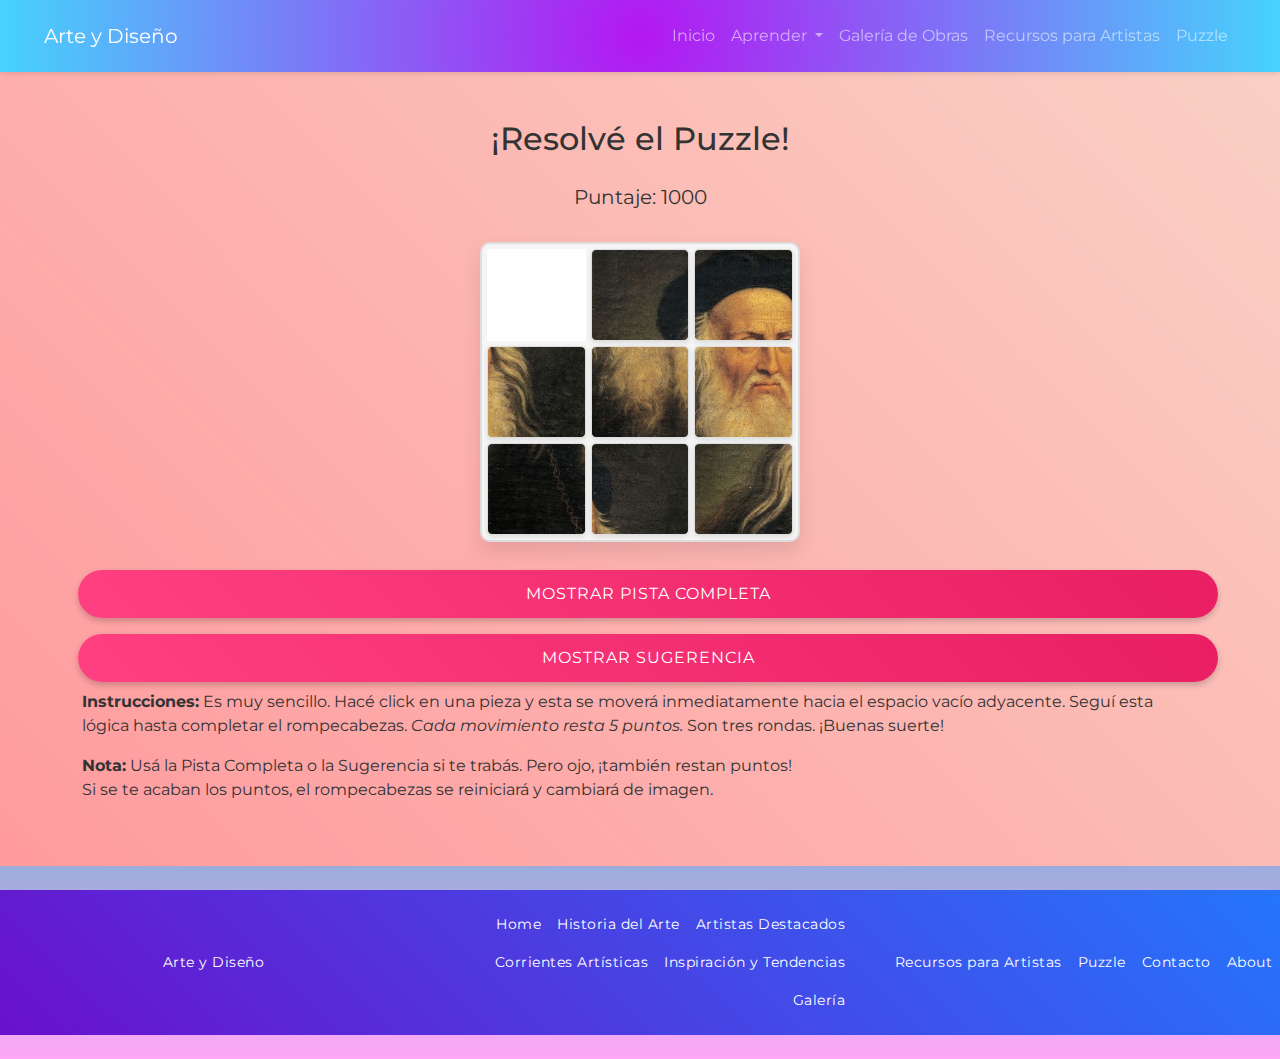
<file: juego/index.html>
<!DOCTYPE html>
            <html lang="es">
            <head>
                <meta charset="UTF-8">
                <meta name="viewport" content="width=device-width, initial-scale=1.0">
                <title>Juego Educativo</title>
                <link href="https://cdn.jsdelivr.net/npm/bootstrap@5.3.0-alpha3/dist/css/bootstrap.min.css" rel="stylesheet">
                <link rel="stylesheet" href="https://cdnjs.cloudflare.com/ajax/libs/animate.css/4.1.1/animate.min.css">
                <link rel="stylesheet" href="https://unpkg.com/aos@next/dist/aos.css">
                <link rel="stylesheet" href="../css/estilos.css">
            </head>

        <body>
            <!-- Barra de navegación -->
            <header class="sticky-top">
            <nav class="navbar navbar-expand-lg navbar-dark bg-dark">
                <div class="container-fluid">
                    <a class="navbar-brand" href="index.html">Arte y Diseño</a>
                    <button class="navbar-toggler" type="button" data-bs-toggle="collapse" data-bs-target="#navbarNav" aria-controls="navbarNav" aria-expanded="false" aria-label="Toggle navigation">
                        <span class="navbar-toggler-icon"></span>
                    </button>
                    <div class="collapse navbar-collapse" id="navbarNav">
                        <ul class="navbar-nav ms-auto">
                            <li class="nav-item">
                                <a class="nav-link" href="../index.html">Inicio</a>
                            </li>
                            
                            <!-- Menú desplegable -->
                            <li class="nav-item dropdown">
                                <a class="nav-link dropdown-toggle" href="#" id="navbarDropdown" role="button" data-bs-toggle="dropdown" aria-expanded="false">
                                    Aprender
                                </a>
                                <ul class="dropdown-menu">
                                    <li><a class="dropdown-item" href="index.html">Galería</a></li>
                                    <li><a class="dropdown-item" href="../destacados/index.html">Artistas Destacados</a></li>
                                    <li><a class="dropdown-item" href="../corrientes/index.html">Corrientes Artísticas</a></li>
                                    <li><a class="dropdown-item" href="../tendencias/index.html">Inspiración y Tendencias</a></li>
                                </ul>
                            </li>
            
                            <li class="nav-item">
                                <a class="nav-link" href="../galeria/index.html">Galería de Obras</a>
                            </li>
                            <li class="nav-item">
                                <a class="nav-link" href="../recursos/index.html">Recursos para Artistas</a>
                            </li>
                            <li class="nav-item">
                                <a class="nav-link" href="index.html">Puzzle</a>
                            </li>
                        </ul>
                    </div>
                </div>
            </nav>
        </header>

            <section id="historia-del-arte" class="p-5">
                <div class="container">
                    <div class="row">
                        <h2 class="text-center mb-4">¡Resolvé el Puzzle!</h2>
                        <!-- Elemento para mostrar el puntaje -->
                        <div id="score">Puntaje: 1000</div>
  
                        <!-- Contenedor del puzzle; se coloca en posición relative para acomodar overlays -->
                        <div id="puzzle-container" style="position: relative;"></div>
  
                        <!-- Botones para activar las pistas -->
                        <button id="hintBtn" class="hint-btn">Mostrar Pista Completa</button>
                        <button id="sugerenciaBtn" class="sugerencia-btn">Mostrar Sugerencia</button>
                        <p>
                            <strong>Instrucciones:</strong> Es muy sencillo.
                            Hacé click en una pieza y esta se moverá inmediatamente hacia el espacio vacío adyacente.
                            Seguí esta lógica hasta completar el rompecabezas. <em>Cada movimiento resta 5 puntos.</em>
                            Son tres rondas. ¡Buenas suerte!
                        </p>
                        <p>
                            <strong>Nota:</strong> Usá la Pista Completa o la Sugerencia si te trabás.
                            Pero ojo, ¡también restan puntos!<br>
                            Si se te acaban los puntos, el rompecabezas se reiniciará y cambiará de imagen.
                        </p>
                    </div>
                </div>
            </section>
            <!-- Pie de página -->
            <footer class="d-flex flex-wrap justify-content-between align-items-center py-3 my-4">
                <p class="col-md-4 mb-0 text-body-secondary">Arte y Diseño</p>
            
                <ul class="nav col-md-4 justify-content-end">
                  <li class="nav-item"><a href="../index.html" class="nav-link px-2 text-body-secondary">Home</a></li>
                  <li class="nav-item"><a href="../historia/index.html" class="nav-link px-2 text-body-secondary">Historia del Arte</a></li>
                  <li class="nav-item"><a href="../destacados/index.html" class="nav-link px-2 text-body-secondary">Artistas Destacados</a></li>
                  <li class="nav-item"><a href="../corrientes/index.html" class="nav-link px-2 text-body-secondary">Corrientes Artísticas</a></li>
                  <li class="nav-item"><a href="../tendencias/index.html" class="nav-link px-2 text-body-secondary">Inspiración y Tendencias</a></li>
                  <li class="nav-item"><a href="../galeria/index.html" class="nav-link px-2 text-body-secondary">Galería</a></li>
                </ul>
                <ul class="nav col-md-4 justify-content-end">
                  <li class="nav-item"><a href="../recursos/index.html" class="nav-link px-2 text-body-secondary">Recursos para Artistas</a></li>
                  <li class="nav-item"><a href="index.html" class="nav-link px-2 text-body-secondary">Puzzle</a></li>
                  <li class="nav-item"><a href="../contacto.html" class="nav-link px-2 text-body-secondary">Contacto</a></li>
                  <li class="nav-item"><a href="../about.html" class="nav-link px-2 text-body-secondary">About</a></li>
                </ul>
              </footer>
            
        <script src="https://cdn.jsdelivr.net/npm/bootstrap@5.3.0-alpha3/dist/js/bootstrap.bundle.min.js"></script>
        <script src="../js/puzzle.js"></script>
        </body>
        </html>
</file>
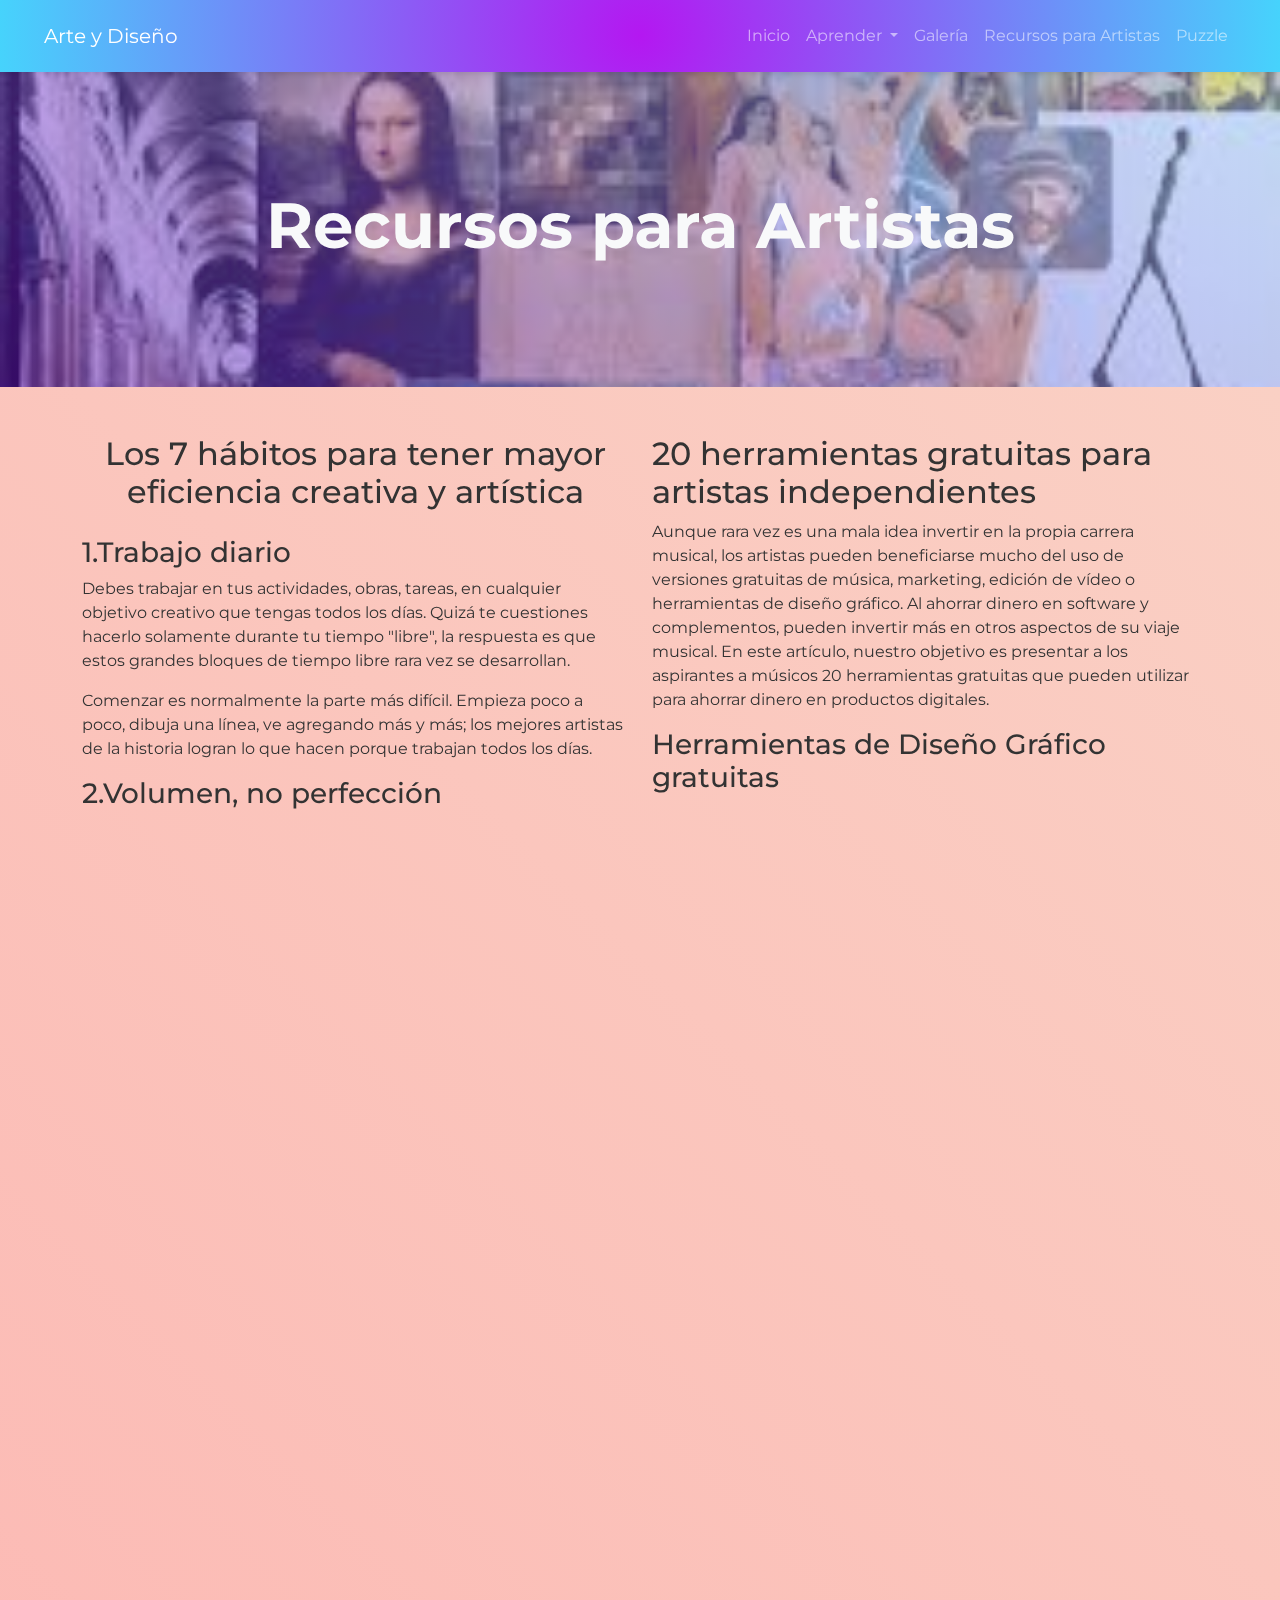
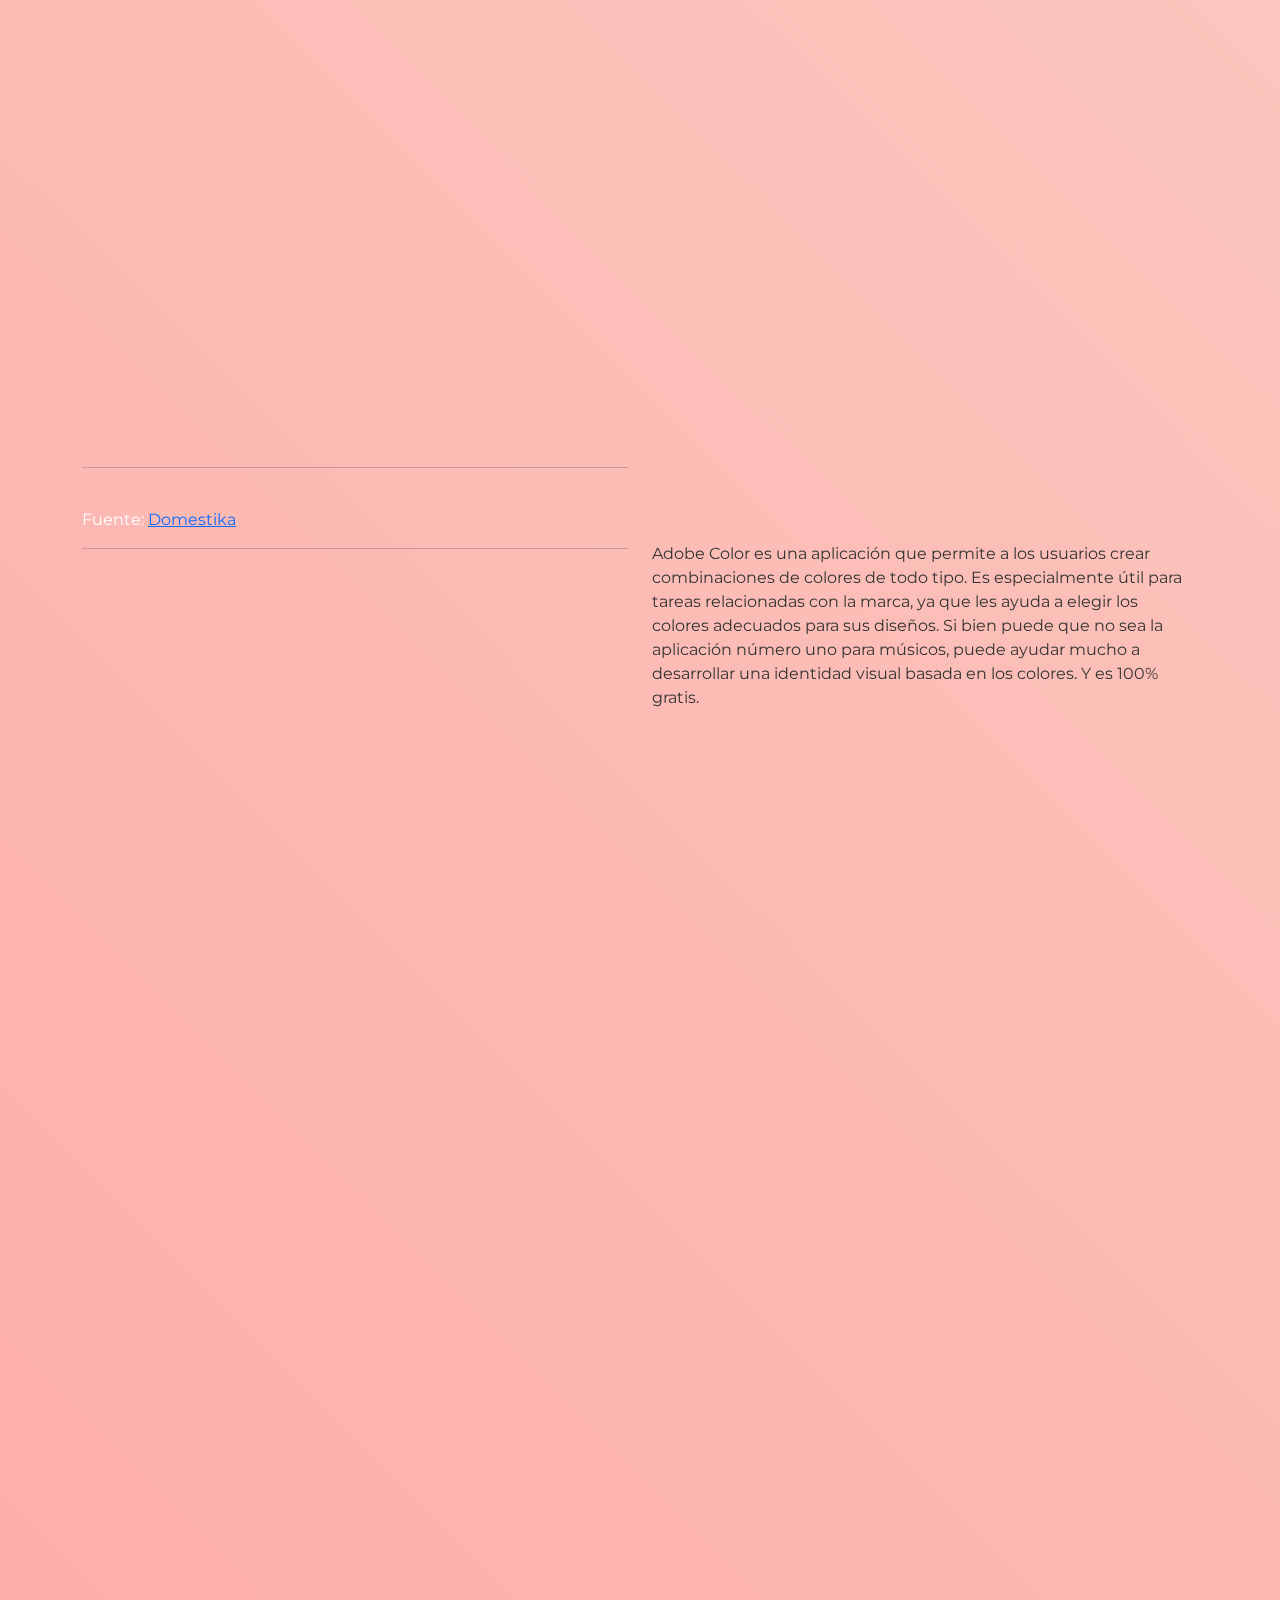
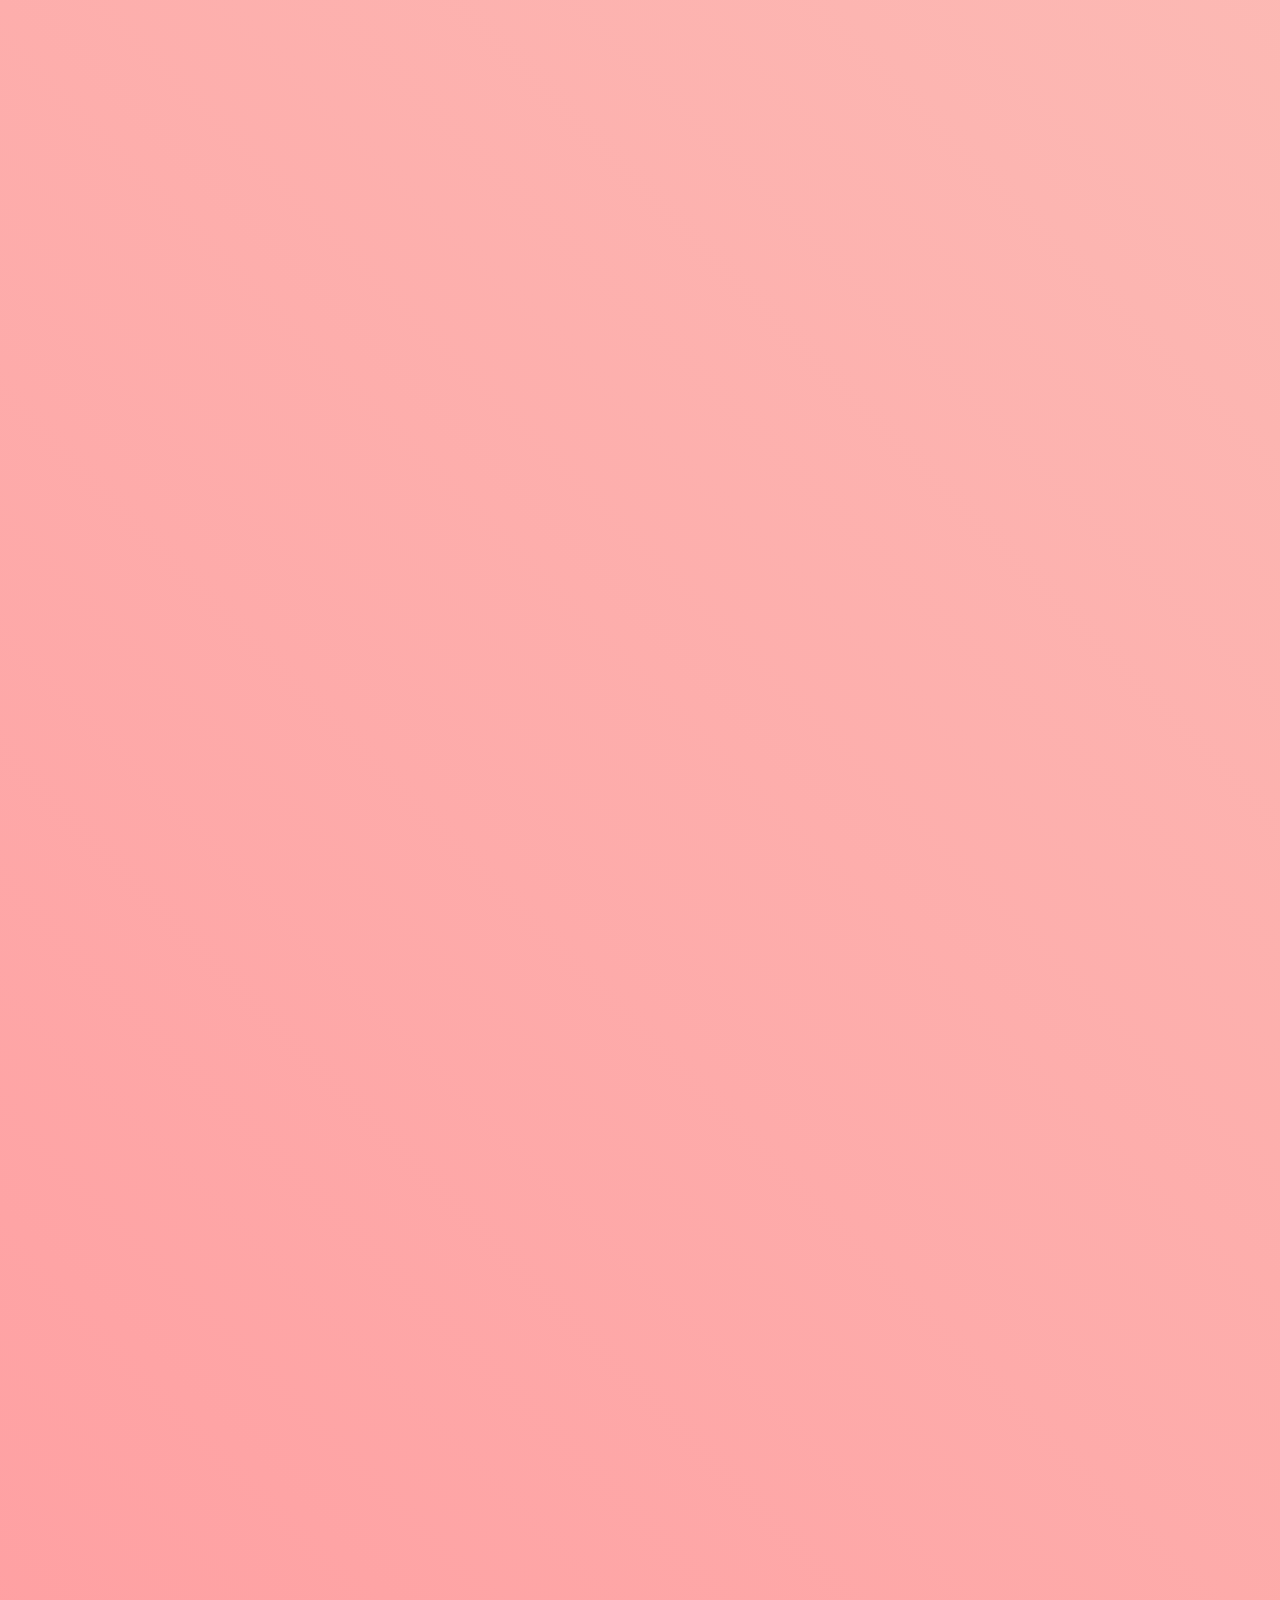
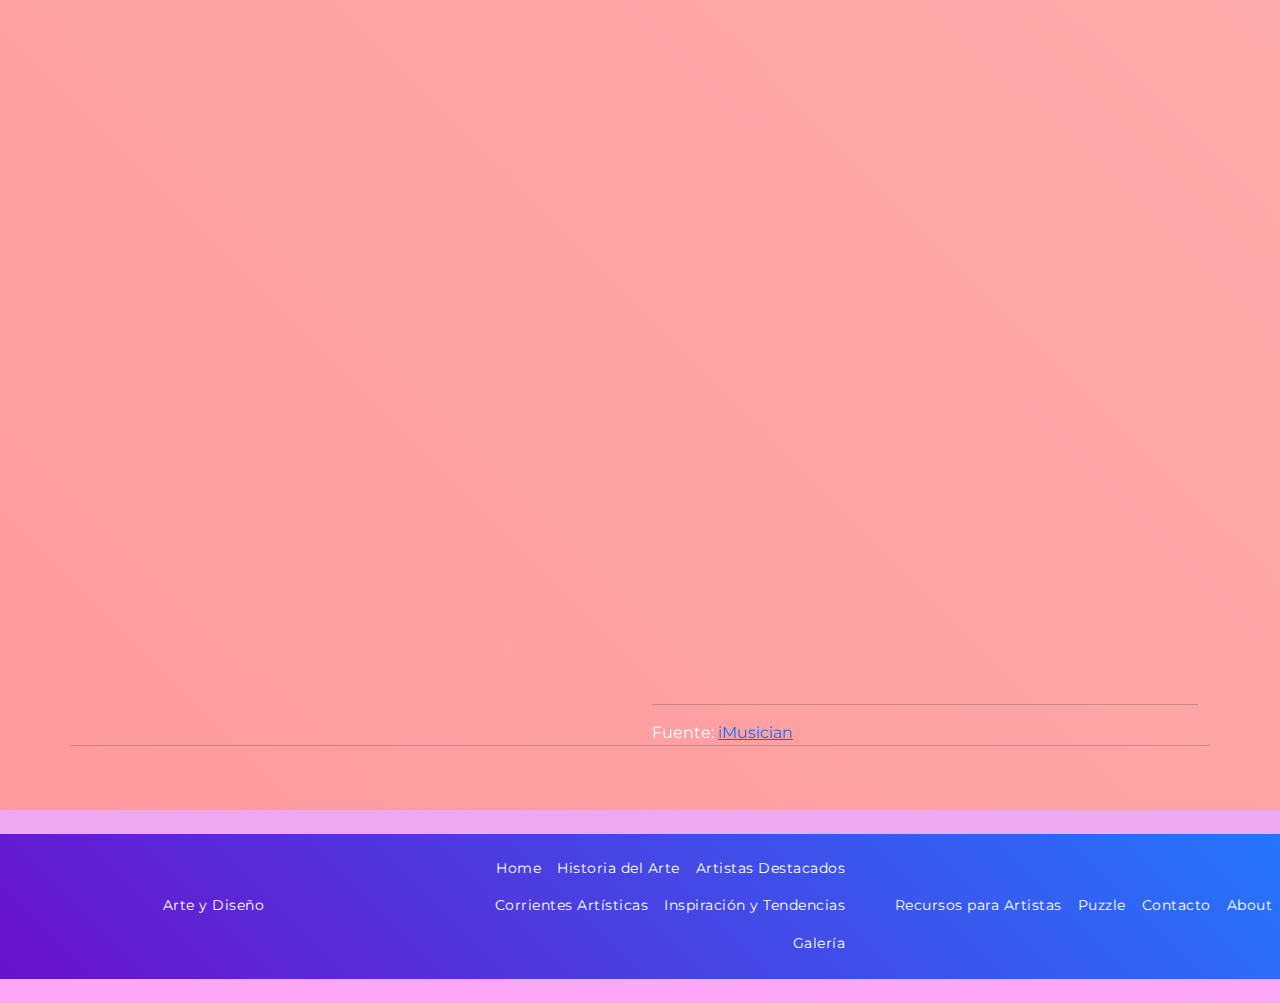
<file: recursos/index.html>
<!DOCTYPE html>
    <html lang="es">
    <head>
        <meta charset="UTF-8">
        <meta name="viewport" content="width=device-width, initial-scale=1.0">
        <title>Recursos para Artistas</title>
        <link href="https://cdn.jsdelivr.net/npm/bootstrap@5.3.0-alpha3/dist/css/bootstrap.min.css" rel="stylesheet">
        <link rel="stylesheet" href="https://unpkg.com/aos@next/dist/aos.css">
        <link rel="stylesheet" href="../css/estilos.css">
    </head>

    <body>
    <!-- Barra de navegación -->
    <header class="sticky-top">
    <nav class="navbar navbar-expand-lg navbar-dark bg-dark">
        <div class="container-fluid">
            <a class="navbar-brand" href="index.html">Arte y Diseño</a>
            <button class="navbar-toggler" type="button" data-bs-toggle="collapse" data-bs-target="#navbarNav" aria-controls="navbarNav" aria-expanded="false" aria-label="Toggle navigation">
                <span class="navbar-toggler-icon"></span>
            </button>
            <div class="collapse navbar-collapse" id="navbarNav">
                <ul class="navbar-nav ms-auto">
                    <li class="nav-item">
                        <a class="nav-link" href="../index.html">Inicio</a>
                    </li>
                    
                    <!-- Menú desplegable -->
                    <li class="nav-item dropdown">
                        <a class="nav-link dropdown-toggle" href="#" id="navbarDropdown" role="button" data-bs-toggle="dropdown" aria-expanded="false">
                            Aprender
                        </a>
                        <ul class="dropdown-menu">
                            <li><a class="dropdown-item" href="index.html">Historia del Arte</a></li>
                            <li><a class="dropdown-item" href="../destacados/index.html">Artistas Destacados</a></li>
                            <li><a class="dropdown-item" href="../corrientes/index.html">Corrientes Artísticas</a></li>
                            <li><a class="dropdown-item" href="../tendencias/index.html">Inspiración y Tendencias</a></li>
                        </ul>
                    </li>

                    <li class="nav-item">
                        <a class="nav-link" href="../galeria/index.html">Galería</a>
                    </li>
                    <li class="nav-item">
                        <a class="nav-link" href="index.html">Recursos para Artistas</a>
                    </li>
                    <li class="nav-item">
                        <a class="nav-link" href="../juego/index.html">Puzzle</a>
                    </li>
                </ul>
            </div>
        </div>
    </nav>
    </header>

    <section id="hero" class="d-flex align-items-center justify-content-center text-center text-light position-relative banner-historia">
        <div class="container animate__animated animate__fadeIn">
            <h1 class="display-3 fw-bold animate__fadeInDown"><span class="text-light">Recursos para Artistas</span></h1>
        </div>
    </section>

    <section id="historia-del-arte" class="p-5">
        <div class="container">
            <div class="row">
                <div class="col">
                    <article data-aos="fade-up">
                    <h2 class="text-center mb-4" data-aos="fade-left">Los 7 hábitos para tener mayor eficiencia creativa y artística</h2>
                    <h3 data-aos="fade-left">1.Trabajo diario</h3>
                    <p data-aos="fade-left">
                        Debes trabajar en tus actividades, obras, tareas, en cualquier objetivo creativo que tengas todos los días.
                        Quizá te cuestiones hacerlo solamente durante tu tiempo "libre",
                        la respuesta es que estos grandes bloques de tiempo libre rara vez se desarrollan.
                    </p>
                    <p data-aos="fade-left">
                        Comenzar es normalmente la parte más difícil.
                        Empieza poco a poco, dibuja una línea, ve agregando más y más;
                        los mejores artistas de la historia logran lo que hacen porque trabajan todos los días.
                    </p>
                    <h3 data-aos="fade-left">2.Volumen, no perfección</h3>
                    <p data-aos="fade-left">
                        La mayoría de los creativos tienen esta aflicción y muchos artistas lo considerarían como una de sus fortalezas:
                        ser un perfeccionista. Pero ser perfeccionista en realidad opaca tu crecimiento,
                        porque te impide llegar a la próxima lección.
                        Haz todo el trabajo que puedas, sigue con los proyectos,
                        práctica y en algún punto podrás cerrar la brecha.
                    </p>
                    <h3 data-aos="fade-left">3.Roba</h3>
                    <p data-aos="fade-left">
                        Es común observar la obra de artistas que admiramos y asumir que nacieron para hacer lo que sea.
                        La realidad es que el cerebro humano siempre se basa en las ideas que tiene delante,
                        que conoció en algún momento; esos ídolos construyeron sobre cosas de sus propios ídolos y cosas que les encantaron.
                        Si echas la vista atrás, descubrirás que los mejores artistas recomiendan inspirarse de otros grandes artistas que los precedieron.
                    </p>
                    <p data-aos="fade-left">
                        Busca creadores a los que admirar, conoce su historia e inspiración,
                        y roba lo que puedas, pero en el buen sentido.
                    </p>
                    <h3 data-aos="fade-left">4.Aprendizaje consciente</h3>
                    <p data-aos="fade-left">
                        Seguramente escuchaste la frase "La práctica hace la perfección".
                        Y es cierta siempre y cuando seas consciente de lo que estás haciendo,
                        de lo contrario solamente estarás perdiendo el tiempo.
                        Revisa tus trabajos anteriores, echa un vistazo a las páginas de cuadernos o bocetos,
                        si no hay ninguna diferencia entre ellas, la realidad es que no estás mejorando y mucho menos aprendiendo;
                        toma tu proceso de aprendizaje y ejerce una buena inversión de tiempo.
                    </p>
                    <h3 data-aos="fade-left">5.Descansa</h3>
                    <p data-aos="fade-left">
                        Suele pasar que tienes un bloqueo creativo que está generando mucha frustración,
                        cuando te alejas de él y empiezas a hacer alguna otra actividad, de repente viene la solución.
                        Aprende a descansar, a despejar la mente, a tomar descansos que te permitan ver tu trabajo con otra perspectiva,
                        con los ojos frescos.
                    </p>
                    <h3 data-aos="fade-left">6.Busca feedback</h3>
                    <p data-aos="fade-left">
                        Los grandes pensadores y artistas de la historia, tuvieron que saludar a sus críticos y sus detractores para poder crecer.
                        Busca la mayor cantidad de críticas, opiniones y comentarios;
                        la honestidad es dura pero crucial para el proceso creativo.
                    </p>
                    <h3 data-aos="fade-left">7.Crea lo que amas</h3>
                    <p data-aos="fade-left">
                        La motivación es un área del arte totalmente ignorada.
                        Si observas el trabajo que están haciendo los grandes artistas de hoy,
                        es algo en lo que están personalmente interesados.
                    </p>
                    <p data-aos="fade-left">
                        El arte es uno de los pocos campos en los que puedes hacer lo que realmente te interesa.
                        Haz lo que amas, así harás un mejor trabajo y te mantendrás motivado.
                    </p>
                    <hr><br>
                    <div class="text-body-secondary">
                        Fuente: <a href="https://www.domestika.org/es/blog/2303-7-habitos-para-artistas-efectivos">Domestika</a>
                    </div>
                    </article>
                    <hr>
                    </div>
                    <div class="col">
                    <article data-aos="fade-up">
                        <h2 data-aos="fade-left">20 herramientas gratuitas para artistas independientes</h2>
                        <p data-aos="fade-left">
                            Aunque rara vez es una mala idea invertir en la propia carrera musical,
                            los artistas pueden beneficiarse mucho del uso de versiones gratuitas de música,
                            marketing, edición de vídeo o herramientas de diseño gráfico.
                            Al ahorrar dinero en software y complementos, pueden invertir más en otros aspectos de su viaje musical.
                            En este artículo, nuestro objetivo es presentar a los aspirantes a músicos 20 herramientas gratuitas que pueden utilizar para ahorrar dinero en productos digitales.
                        </p>
                        <h3 data-aos="fade-left">Herramientas de Diseño Gráfico gratuitas</h3>
                        <h4 data-aos="fade-left">1.Adobe Express</h4>
                        <p data-aos="fade-left">
                            Adobe es considerada una de las empresas de software informático más reconocidas del mundo.
                            Sus productos incluyen diseño gráfico, edición de vídeo y audio, y herramientas prácticas como lectores y escáneres de PDF.
                            Si bien la mayoría del software tiene un precio elevado, Adobe también ofrece una herramienta de diseño gráfico gratuita:
                            Adobe Express - que imita su software de diseño ampliamente utilizado, Illustrator.
                        </p>
                        <p data-aos="fade-left">
                            Adobe Express viene con muchas plantillas e imágenes gratuitas que permiten a los usuarios crear publicaciones para sus redes sociales,
                            portadas de álbumes, logotipos, pancartas para sus campañas de marketing por correo electrónico y mucho más.
                            Además, la empresa ha integrado sus nuevas herramientas de inteligencia artificial en la aplicación,
                            haciendo que el diseño gráfico sea más accesible para quienes no están muy familiarizados con el campo.
                        </p>
                        <p data-aos="fade-left">
                            La herramienta es ideal para quienes han trabajado anteriormente con software de Adobe,
                            ya que tiene una interfaz de usuario similar.
                            Sin embargo, aquellos que quieran crear diseños elaborados pueden beneficiarse más suscribiéndose a Illustrator, Photoshop o ambos.
                        </p>
                        <h4 data-aos="fade-left">1.Figma</h4>
                        <p data-aos="fade-left">
                            A pesar de que figma es conocido principalmente por sus capacidades de diseño UX/UI y funciones colaborativas,
                            también se puede utilizar para tareas relacionadas con el diseño gráfico.
                            Los artistas pueden utilizar la aplicación para crear publicaciones en redes sociales, portadas,
                            diseños relacionados con el marketing o un prototipo de sitio web.
                        </p>
                        <p data-aos="fade-left">
                            La versión gratuita de Figma viene con archivos personales y colaboradores ilimitados,
                            complementos y plantillas, y una aplicación móvil.
                            Además, quienes puedan acreditar su condición de estudiante o educador podrán acceder a Figma Professional de forma gratuita.
                            Las personas que no entran en estas categorías tienen que pagar $12 al mes para beneficiarse de las funciones adicionales.
                        </p>
                        <h4 data-aos="fade-left">3.Canva</h4>
                        <p data-aos="fade-left">
                            Canva es una herramienta de diseño gráfico gratuita y muy popular que permite a los usuarios crear publicaciones en redes sociales,
                            presentaciones, portadas, editar fotografías y mucho más. El plan gratuito incluye más de 250.000 plantillas,
                            más de 100 formatos, toneladas de fotografías y gráficos gratuitos y opciones de colaboración, entre otras cosas.
                        </p>
                        <p data-aos="fade-left">
                            Canva ha recibido mucha atención por sus nuevas herramientas impulsadas por inteligencia artificial que ayudan a cualquiera a encontrar lo que necesita, incluso sin experiencia en diseño.
                            Por ejemplo, pueden crear portadas de álbumes generadas por IA.
                            Aunque algo limitadas, las funciones están incluidas en el plan gratuito.
                        </p>
                        <h4 data-aos="fade-left">4.Adobe Color</h4>
                        <p>
                            Adobe Color es una aplicación que permite a los usuarios crear combinaciones de colores de todo tipo.
                            Es especialmente útil para tareas relacionadas con la marca, ya que les ayuda a elegir los colores adecuados para sus diseños. Si bien puede que no sea la aplicación número uno para músicos, puede ayudar mucho a desarrollar una identidad visual basada en los colores. Y es 100% gratis.
                        </p>
                        <h3 data-aos="fade-left">Herramientas de Marketing gratuitas</h3>
                        <h4 data-aos="fade-left">5.Linktree</h4>
                        <p data-aos="fade-left">
                            En tiempos de poca capacidad de atención, las personas prefieren acceder a la información de forma rápida y sencilla.
                            Las herramientas Smartlink son una excelente manera de enviar a tus fans de una plataforma a otra en cuestión de segundos.
                            Una de esas herramientas es Linktree, que es muy popular entre los músicos.
                        </p>
                        <p data-aos="fade-left">
                            Si bien las versiones pagas vienen con muchas funciones útiles, la versión gratuita es un gran comienzo.
                            Permite a los artistas agregar una cantidad ilimitada de enlaces a su página Linktree, incluidas sus plataformas de transmisión y descarga,
                            enlaces de guardado previo de música, plataformas de redes sociales, tiendas de entradas, sitios web y mucho más.
                            También incluye un frasco de propinas y una opción para comprarle un regalo a alguien.
                        </p>
                        <h4 data-aos="fade-left">6.Buffer</h4>
                        <p data-aos="fade-left">
                            Administrar las redes sociales manualmente puede llevar mucho tiempo, por lo que muchos prefieren utilizar herramientas para programar previamente sus publicaciones.
                            Una de esas herramientas es Buffer, una aplicación que permite a los usuarios administrar sus redes sociales en un solo lugar.
                            La versión gratuita les permite conectar hasta tres canales, planificar y publicar publicaciones y crear una página de destino.
                            Además, contiene un asistente de inteligencia artificial que simplifica el proceso de programación de contenidos.
                        </p>
                        <h3 data-aos="fade-left">Producción de Video</h3>
                        <h4 data-aos="fade-left">7.DaVinci Resolve</h4>
                        <p data-aos="fade-left">
                            Las herramientas de edición de vídeo como Movie Maker o iMovie pueden resultar útiles para clips básicos, pero tienen muchas limitaciones.
                            Por esta razón, muchos prefieren trabajar con DaVinci Resolve, una herramienta de edición de vídeo gratuita.
                            Además de los conceptos básicos de edición, los usuarios pueden incursionar en gráficos en movimiento, edición de audio, gradación de color y efectos visuales.
                        </p>
                        <p data-aos="fade-left">
                            Es ideal para artistas que desean editar su material de video por su cuenta sin comprometerse a pagar tarifas mensuales.
                            Sin embargo, aquellos que se ven yendo más allá de lo básico e invirtiendo dinero en software pueden beneficiarse enormemente de una suscripción a Adobe Premiere Pro.
                        </p>
                        <h3 data-aos="fade-left">Complementos de efectos gratuitos y VST</h3>
                        <p data-aos="fade-left">
                            Existen muchos complementos gratuitos en el mundo de la producción musical y la ingeniería de audio, lo que dificulta encontrar y elegir los adecuados.
                            Por esta razón, decidimos elegir algunos que consideramos interesantes y fáciles de navegar según la interfaz de usuario, el propósito y la calidad general.
                        </p>
                        <h4 data-aos="fade-left">8.Valhalla Space Modulator</h4>
                        <p data-aos="fade-left">
                            Valhall Space Modulator es un complemento con una amplia gama de efectos de modulación.
                            Sirve como flanger, coro, cambiador de tono, doblador y mucho más.
                            Once configuraciones basadas en algoritmos permiten una mayor experimentación.
                            El complemento es especialmente útil para aquellos que desean agregar carácter a sus sonidos y asegurarse de que se destaquen.
                        </p>
                        <h4 data-aos="fade-left">9.iZotope Vinyl</h4>
                        <p data-aos="fade-left">
                            iZotope Vinyl es un complemento muy popular que permite a los usuarios agregar un sabor vintage a sus pistas y sonidos.
                            Imita el polvo, los rayones, la deformación y el ruido mecánico de los discos de vinilo,
                            lo que permite a los productores crear un ambiente vintage de baja fidelidad.
                            De esta manera, pueden hacer que casi cualquier cosa suene como una muestra antigua.
                        </p>
                        <h4 data-aos="fade-left">10.Ozone Imager 2</h4>
                        <p data-aos="fade-left">
                            Con Ozone Imager 2, los productores e ingenieros pueden controlar el ancho de un sonido o pista.
                            El complemento viene con diferentes modos y permite a los usuarios estereolizar el sonido mono o viceversa.
                            Su moderno diseño visual hace que el proceso sea fácil de entender y que el complemento sea agradable de usar.
                        </p>
                        <h4 data-aos="fade-left">11.Valhalla Supermassive</h4>
                        <p data-aos="fade-left">
                            Valhalla supermassive es la herramienta perfecta para agregar grandes reverberaciones y retrasos impactantes a los sonidos.
                            Viene con 20 ajustes preestablecidos, lo que permite a los productores experimentar con diferentes tipos de reverberación y retardos,
                            de largo a corto, de fino a denso y de pequeño a grande.
                        </p>
                        <h4 data-aos="fade-left">12.Saturation Knob</h4>
                        <p data-aos="fade-left">
                            Saturation Knob es un complemento gratuito y fácil de usar que permite a los productores agregar distorsión, calidez o fuerza más o menos sutil a sus sonidos.
                            Contiene tres modos que se pueden aplicar a diferentes elementos musicales, como líneas de bajo, voces o loops de batería.
                        </p>
                        <h4 data-aos="fade-left">13.iZotope Vocal Doubler</h4>
                        <p data-aos="fade-left">
                            iZotope Vocal Doubler es un complemento gratuito que agrega amplitud, riqueza y profundidad a las voces.
                            Su sencilla interfaz de usuario permite una navegación sencilla y un flujo de trabajo rápido.
                        </p>
                        <h4 data-aos="fade-left">14.Youlea Loudness Meter</h4>
                        <p data-aos="fade-left">
                            Youlea Loudness Meter permite a los productores medir el volumen percibido de su pista.
                            Les ayuda a preparar su música para ser lanzado en plataformas de streaming con diferentes requisitos de sonoridad.
                        </p>
                        <h4 data-aos="fade-left">15.CRMBL</h4>
                        <p data-aos="fade-left">
                            CRMBL es un complemento de retardo versátil que destaca por su diseño único y divertido.
                            Permite a los productores agregar retrasos a sus sonidos,
                            cambiar el tono de la retroalimentación, invertir retrasos y mucho más.
                        </p>
                        <h4 data-aos="fade-left">16.Flex Reverb</h4>
                        <p data-aos="fade-left">
                            Con Flex Reverb, los productores pueden agregar una reverberación de placa a sus sonidos.
                            El complemento viene con un ecualizador incorporado que permite mucha personalización.
                            Su sencilla interfaz de usuario hace que el complemento gratuito sea fácil de usar.
                        </p>
                        <h4 data-aos="fade-left">17.Flux Light</h4>
                        <p data-aos="fade-left">
                            Flux Light by Yum Audio es un complemento de emulador de cinta que agrega calidez y textura analógicas a las pistas de audio.
                            Sus numerosos modos permiten un carácter único de cada sonido y la creación de un ambiente LoFi. Yum Audio ofrece tres complementos gratuitos más,
                            incluido el complemento de control estéreo Spread Light, el cortapelos Crispy Clip Light y el compresor Grater Light.
                        </p>
                        <h4 data-aos="fade-left">18.LABS Instruments</h4>
                        <p data-aos="fade-left">
                            LABS Instruments by Spitfire Audio es un complemento que reúne una serie de instrumentos virtuales.
                            Incluye más de 60 paquetes de instrumentos/sintetizadores de alta calidad, que incluyen cuerdas, sonidos de bajo, mandolinas,
                            sintetizadores clásicos, campanillas, pianos groove y mucho más. Simplemente puedes descargarlos del sitio web e incluirlos en el complemento.
                        </p>
                        <hr>
                        <div class="text-body-secondary">
                            Fuente: <a href="https://imusician.pro/es/recursos-practicos/blog/20-herramientas-gratuitas-para-artistas-independientes">iMusician</a>
                        </div>
                    </article>
                    </div>
                    <hr>
            </div>
        </div>
    </section>
    <!-- Pie de página -->
    <footer class="d-flex flex-wrap justify-content-between align-items-center py-3 my-4">
        <p class="col-md-4 mb-0 text-body-secondary">Arte y Diseño</p>
    
        <ul class="nav col-md-4 justify-content-end">
          <li class="nav-item"><a href="../index.html" class="nav-link px-2 text-body-secondary">Home</a></li>
          <li class="nav-item"><a href="../historia/index.html" class="nav-link px-2 text-body-secondary">Historia del Arte</a></li>
          <li class="nav-item"><a href="../destacados/index.html" class="nav-link px-2 text-body-secondary">Artistas Destacados</a></li>
          <li class="nav-item"><a href="../corrientes/index.html" class="nav-link px-2 text-body-secondary">Corrientes Artísticas</a></li>
          <li class="nav-item"><a href="../tendencias/index.html" class="nav-link px-2 text-body-secondary">Inspiración y Tendencias</a></li>
          <li class="nav-item"><a href="../galeria/index.html" class="nav-link px-2 text-body-secondary">Galería</a></li>
        </ul>
        <ul class="nav col-md-4 justify-content-end">
          <li class="nav-item"><a href="index.html" class="nav-link px-2 text-body-secondary">Recursos para Artistas</a></li>
          <li class="nav-item"><a href="../juego/index.html" class="nav-link px-2 text-body-secondary">Puzzle</a></li>
          <li class="nav-item"><a href="../contacto.html" class="nav-link px-2 text-body-secondary">Contacto</a></li>
          <li class="nav-item"><a href="../about.html" class="nav-link px-2 text-body-secondary">About</a></li>
        </ul>
      </footer>

    <script src="https://cdn.jsdelivr.net/npm/bootstrap@5.3.0-alpha3/dist/js/bootstrap.bundle.min.js"></script>
    <script src="https://unpkg.com/aos@next/dist/aos.js"></script>
    <script src="../js/librerias.js"></script>
    </body>
    </html>
</file>
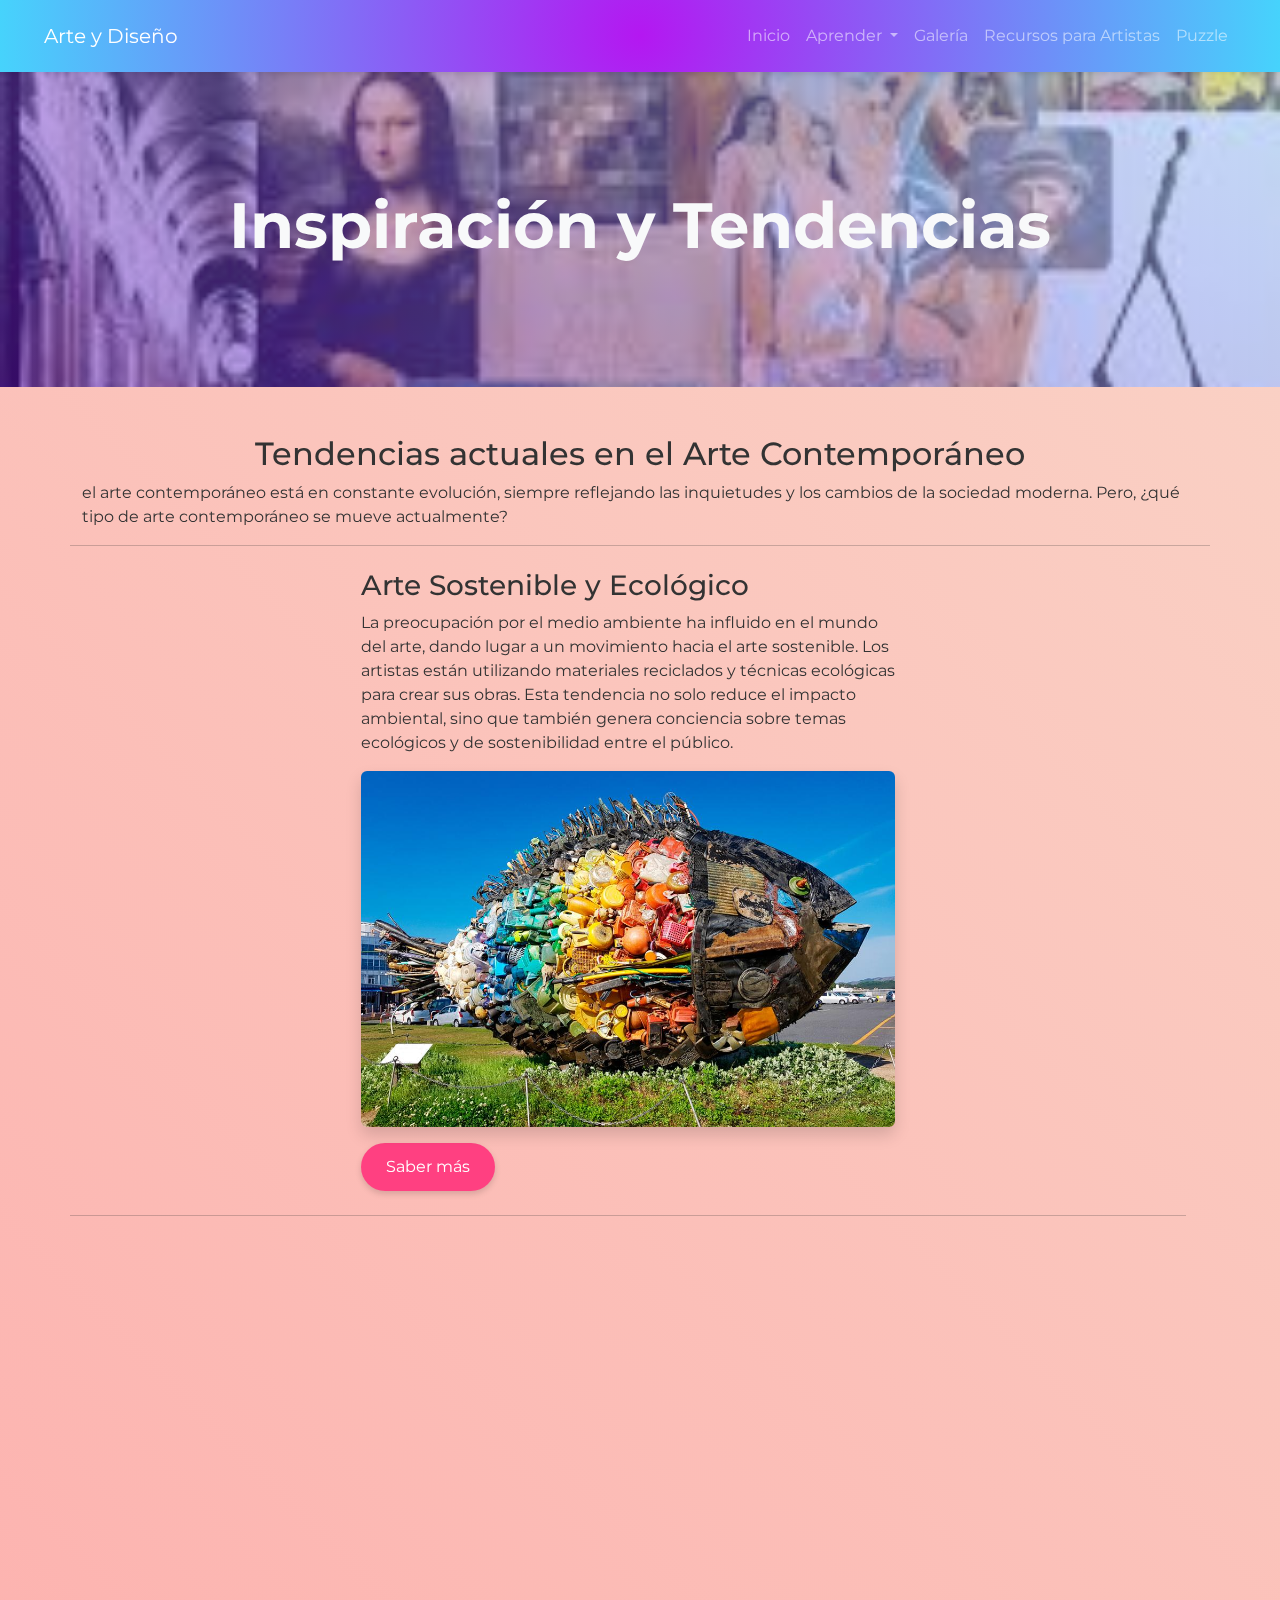
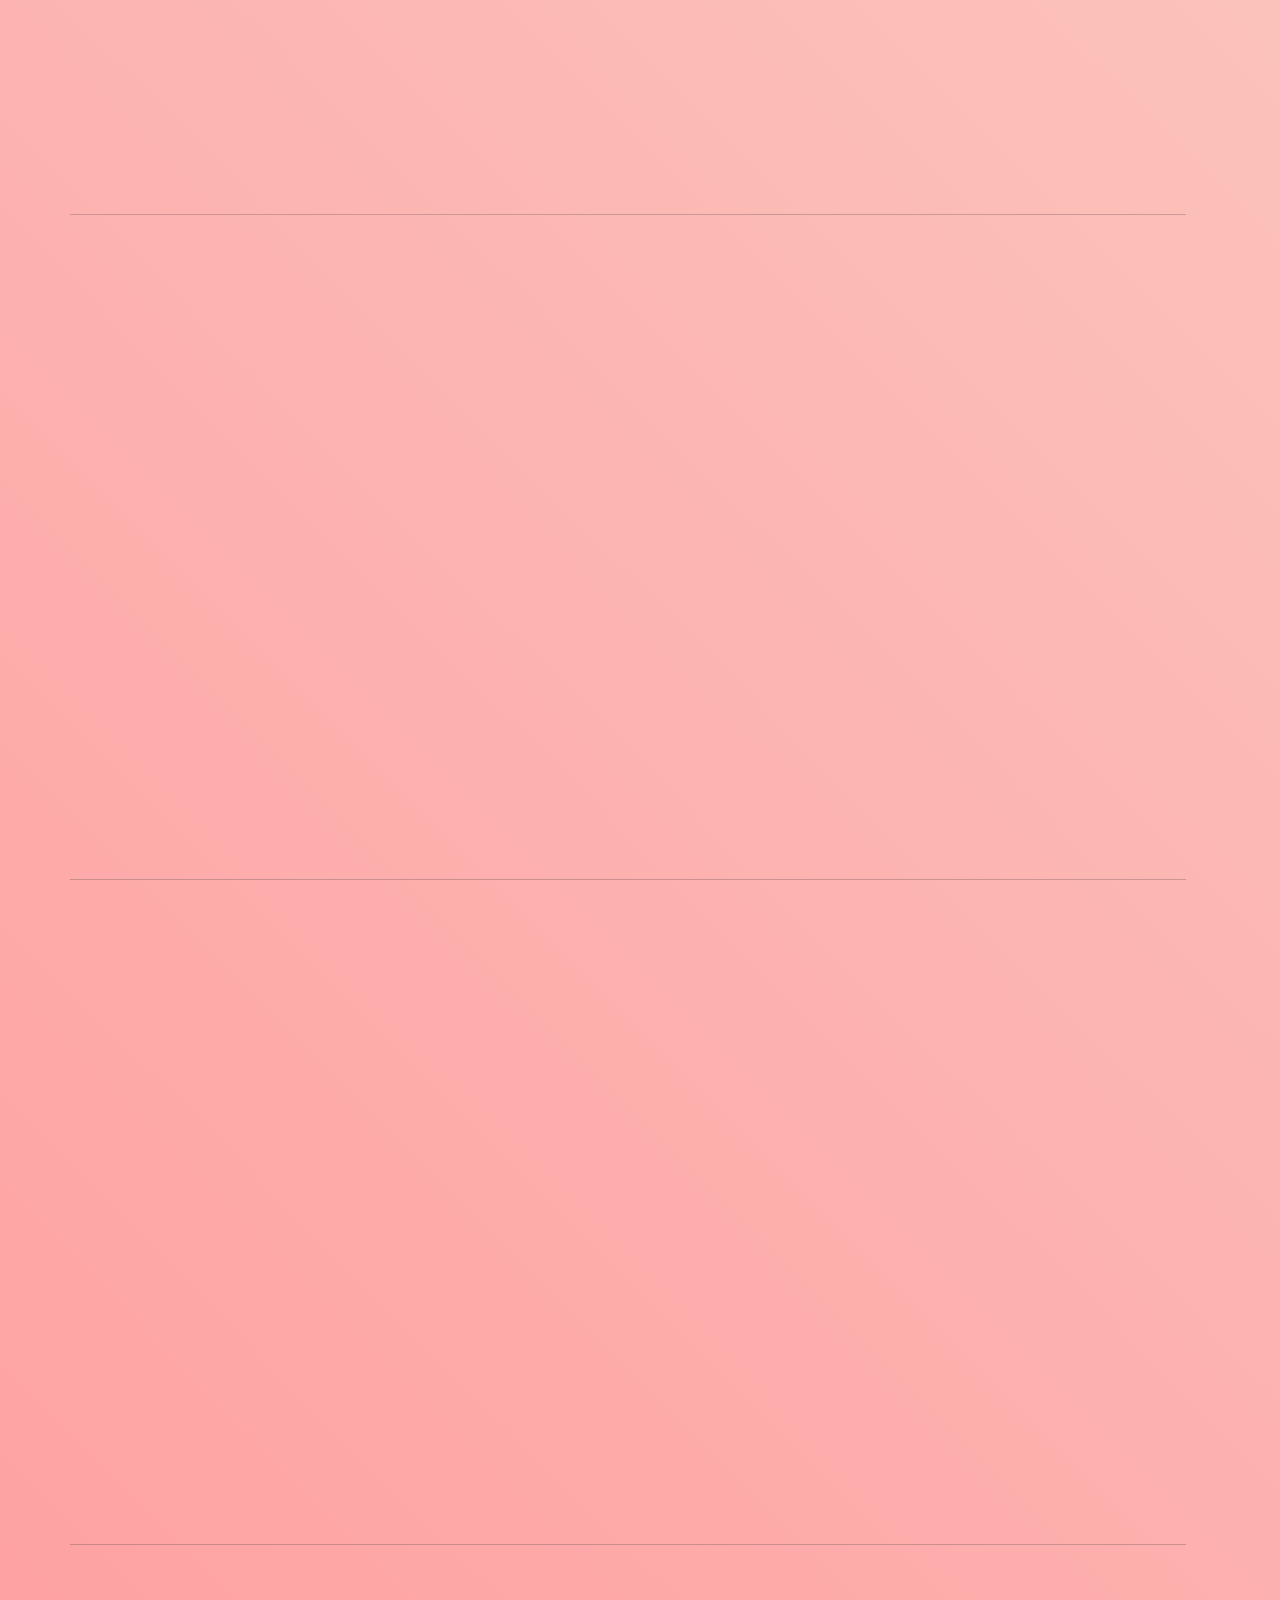
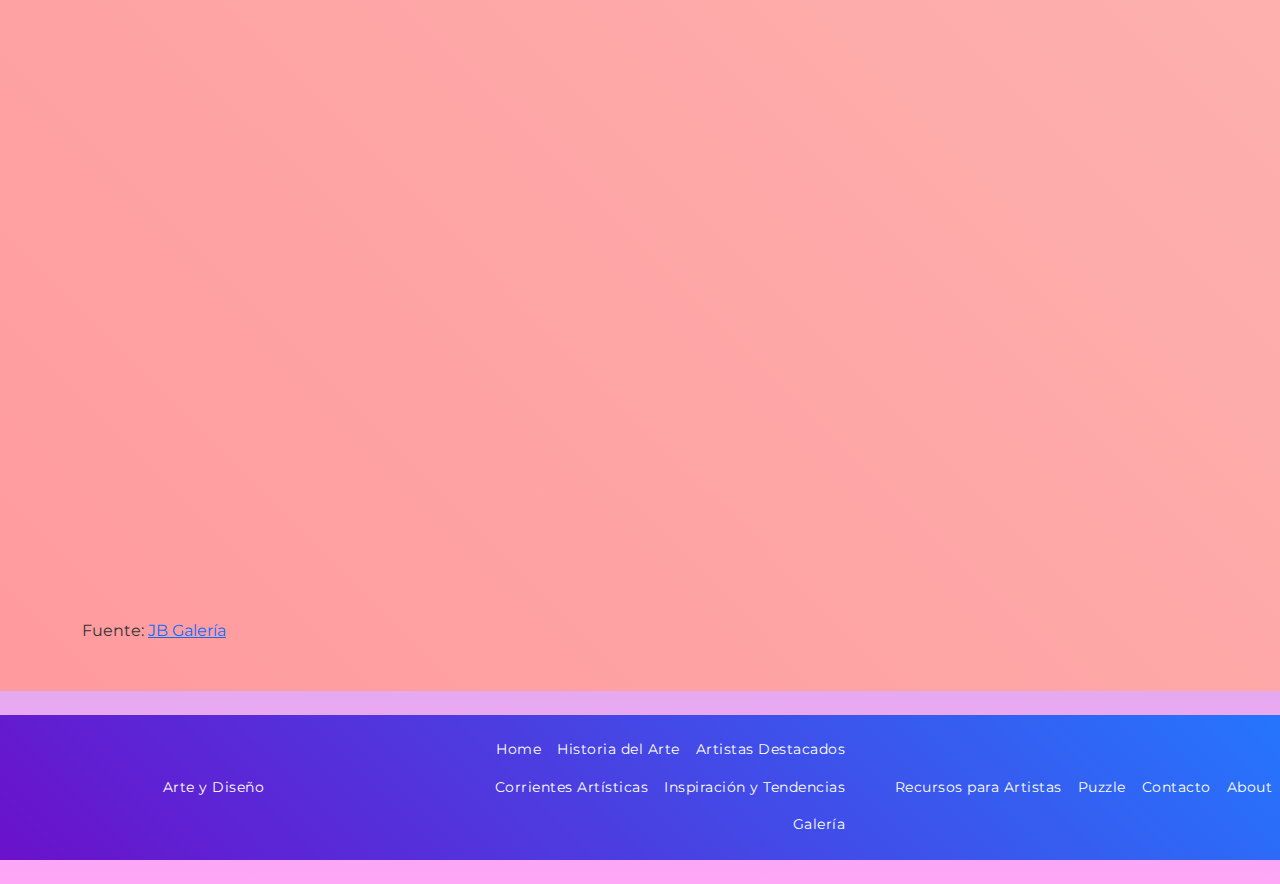
<file: tendencias/index.html>
<!DOCTYPE html>
            <html lang="es">
            <head>
                <meta charset="UTF-8">
                <meta name="viewport" content="width=device-width, initial-scale=1.0">
                <title>Inspiración y Tendencias</title>
                <link href="https://cdn.jsdelivr.net/npm/bootstrap@5.3.0-alpha3/dist/css/bootstrap.min.css" rel="stylesheet">
                <link rel="stylesheet" href="https://cdnjs.cloudflare.com/ajax/libs/animate.css/4.1.1/animate.min.css">
                <link rel="stylesheet" href="https://unpkg.com/aos@next/dist/aos.css">
                <link rel="stylesheet" href="../css/estilos.css">
            </head>
            <body>

                <!-- Barra de navegación -->
                <header class="sticky-top">
                <nav class="navbar navbar-expand-lg navbar-dark bg-dark">
                    <div class="container-fluid">
                        <a class="navbar-brand" href="../index.html">Arte y Diseño</a>
                        <button class="navbar-toggler" type="button" data-bs-toggle="collapse" data-bs-target="#navbarNav" aria-controls="navbarNav" aria-expanded="false" aria-label="Toggle navigation">
                            <span class="navbar-toggler-icon"></span>
                        </button>
                        <div class="collapse navbar-collapse" id="navbarNav">
                            <ul class="navbar-nav ms-auto">
                                <li class="nav-item">
                                    <a class="nav-link" href="../index.html">Inicio</a>
                                </li>
                                
                                <!-- Menú desplegable -->
                                <li class="nav-item dropdown">
                                    <a class="nav-link dropdown-toggle" href="#" id="navbarDropdown" role="button" data-bs-toggle="dropdown" aria-expanded="false">
                                        Aprender
                                    </a>
                                    <ul class="dropdown-menu">
                                        <li><a class="dropdown-item" href="../historia/index.html">Historia del Arte</a></li>
                                        <li><a class="dropdown-item" href="../destacados/index.html">Artistas Destacados</a></li>
                                        <li><a class="dropdown-item" href="../corrientes/">Corrientes Artísticas</a></li>
                                        <li><a class="dropdown-item" href="index.html">Inspiración y Tendencias</a></li>
                                    </ul>
                                </li>
                
                                <li class="nav-item">
                                    <a class="nav-link" href="../galeria/index.html">Galería</a>
                                </li>
                                <li class="nav-item">
                                    <a class="nav-link" href="../recursos/index.html">Recursos para Artistas</a>
                                </li>
                                <li class="nav-item">
                                    <a class="nav-link" href="../juego/index.html">Puzzle</a>
                                </li>
                            </ul>
                        </div>
                    </div>
                </nav>
            </header>
                
                <section id="hero" class="d-flex align-items-center justify-content-center text-center text-light position-relative banner-historia">
                    <div class="container animate__animated animate__fadeIn">
                        <h1 class="display-3 fw-bold animate__fadeInDown"><span class="text-light">Inspiración y Tendencias</span></h1>
                    </div>
                </section>

                <section id="historia-del-arte" class="p-5" data-aos="fade-up">
                    <div class="container">
                        <div class="row">
                                <div class="col">
                                    <article data-aos="fade-up">
                                        <h2 class="text-center">Tendencias actuales en el Arte Contemporáneo</h2>
                                    <p data-aos="fade-left">
                                        el arte contemporáneo está en constante evolución,
                                        siempre reflejando las inquietudes y los cambios de la sociedad moderna.
                                        Pero, ¿qué tipo de arte contemporáneo se mueve actualmente?
                                    </p>
                                    </article>
                                </div>
                                    <hr><br>
                                <div class="row justify-content-center"> 
                                    <div class="col-md-6 mb-4">
                                        <article data-aos="fade-up">
                                        <h3 data-aos="fade-up">Arte Sostenible y Ecológico</h3>
                                        <p data-aos="fade-left">
                                        La preocupación por el medio ambiente ha influido en el mundo del arte, dando lugar a un movimiento hacia el arte sostenible.
                                        Los artistas están utilizando materiales reciclados y técnicas ecológicas para crear sus obras.
                                        Esta tendencia no solo reduce el impacto ambiental,
                                        sino que también genera conciencia sobre temas ecológicos y de sostenibilidad entre el público.
                                        </p>
                                        <img src="arte-sostenible/imagenes/arte-sostenible.jpg" class="img-fluid rounded shadow" alt="escultura de un pez hecho de basura" data-aos="fade-up">
                                        <a href="../tendencias/arte-sostenible/index.html" class="btn btn-primary mt-3">Saber más</a>
                                    </article>
                                    </div>
                                    <hr><br>

                                    <div class="col-md-6 mb-4">
                                        <article data-aos="fade-up">
                                    <h3 data-aos="fade-up">Inclusión y Diversidad en el Arte</h3>
                                    <p data-aos="fade-left">
                                        La diversidad y la inclusión son temas centrales en el arte contemporáneo.
                                        Los artistas están explorando y representando diversas identidades y experiencias,
                                        desafiando las normas y abriendo espacios para voces tradicionalmente marginadas.
                                        Este enfoque inclusivo en el arte fomenta una mayor comprensión y apreciación de diferentes culturas y perspectivas.
                                    </p>
                                    <img src="diversidad-arte/imagenes/mural-diversidad.jpg" class="img-fluid rounded shadow" alt="mural diversidad" data-aos="fade-up">
                                    <a href="../tendencias/diversidad-arte/index.html" class="btn btn-primary mt-3">Saber más</a>
                                </article>
                                    </div>
                                    <hr><br>

                                    <div class="col-md-6 mb-4">
                                        <article data-aos="fade-up">
                                    <h3 data-aos="fade-up">Interactividad y Arte Participativo</h3>
                                    <p data-aos="fade-left">
                                        La tecnología sigue desempeñando un papel crucial en el arte contemporáneo.
                                        La realidad aumentada (AR) y la realidad virtual (VR) están siendo utilizadas para crear experiencias inmersivas que desafían las percepciones tradicionales del arte.
                                        Estas tecnologías permiten a los espectadores interactuar con obras de arte de formas innovadoras,
                                        ampliando los límites de lo que es posible en el ámbito artístico.
                                    </p>
                                    <img src="arte-interactivo/imagenes/foto-rossetti-obra-interactiva.jpg" class="img-fluid rounded shadow" alt="obra interactiva" data-aos="fade-up">
                                    <a href="../tendencias/arte-interactivo/index.html" class="btn btn-primary mt-3">Saber más</a>
                                </article>
                                </div>
                                    <hr><br>

                                    <div class="col-md-6 mb-4">
                                        <article data-aos="fade-up">
                                    <h3 data-aos="fade-up">El Renacimiento del Arte Figurativo</h3>
                                    <p data-aos="fade-left">
                                        Aunque el arte abstracto ha dominado durante décadas, hay un resurgimiento del interés por el arte figurativo.
                                        Artistas contemporáneos están reinterpretando el arte figurativo con enfoques modernos y temáticas actuales,
                                        fusionando técnicas tradicionales con nuevas perspectivas.
                                        Este renacimiento está capturando la atención tanto de críticos como de coleccionistas.
                                    </p>
                                    <img src="arte-figurativo/imagenes/dreams-realized.jpg" class="img-fluid rounded shadow" alt="pintura de tres mujeres afroamericanas mostrando sus stickers de que han votado en EEUU" data-aos="fade-up">
                                    <a href="../tendencias/arte-figurativo/index.html" class="btn btn-primary mt-3">Saber más</a>
                                </article>
                                </div>
                                    <hr><br>

                                    <div class="col-md-6 mb-4">
                                        <article data-aos="fade-up">
                                    <h3 data-aos="fade-up">Arte Urbano y Grafiti</h3>
                                    <p data-aos="fade-left">
                                        El arte urbano y el grafiti han pasado de ser considerados actos de vandalismo a ser reconocidos como formas legítimas de arte.
                                        Los murales y las intervenciones urbanas están siendo valorados no solo por su estética,
                                        sino también por su capacidad para comunicar mensajes poderosos y transformar espacios públicos.
                                        Ciudades de todo el mundo están adoptando el arte urbano como parte de su identidad cultural.
                                    </p>
                                    <img src="arte-urbano/imagenes/arte-urbano.jpg" class="img-fluid rounded shadow" alt="mural grafiti" data-aos="fade-up">
                                    <a href="../tendencias/arte-urbano/index.html" class="btn btn-primary mt-3">Saber más</a>
                                </article>
                                </div>
                            </div>    
                                    <div>
                                        Fuente: <a href="https://www.jbgaleria.com.mx/blog/tendencias-actuales-en-el-arte-contemporaneo-lo-que-necesitas-saber">JB Galería</a>
                                    </div>
                                </div>   
                        </div>
                    </div>
                </section>

                <!-- Pie de página -->
                <footer class="d-flex flex-wrap justify-content-between align-items-center py-3 my-4">
                    <p class="col-md-4 mb-0 text-body-secondary">Arte y Diseño</p>
                
                    <ul class="nav col-md-4 justify-content-end">
                      <li class="nav-item"><a href="../index.html" class="nav-link px-2 text-body-secondary">Home</a></li>
                      <li class="nav-item"><a href="../historia/index.html" class="nav-link px-2 text-body-secondary">Historia del Arte</a></li>
                      <li class="nav-item"><a href="../destacados/index.html" class="nav-link px-2 text-body-secondary">Artistas Destacados</a></li>
                      <li class="nav-item"><a href="../corrientes/index.html" class="nav-link px-2 text-body-secondary">Corrientes Artísticas</a></li>
                      <li class="nav-item"><a href="index.html" class="nav-link px-2 text-body-secondary">Inspiración y Tendencias</a></li>
                      <li class="nav-item"><a href="../galeria/index.html" class="nav-link px-2 text-body-secondary">Galería</a></li>
                    </ul>
                    <ul class="nav col-md-4 justify-content-end">
                      <li class="nav-item"><a href="../recursos/index.html" class="nav-link px-2 text-body-secondary">Recursos para Artistas</a></li>
                      <li class="nav-item"><a href="../juego/index.html" class="nav-link px-2 text-body-secondary">Puzzle</a></li>
                      <li class="nav-item"><a href="../contacto.html" class="nav-link px-2 text-body-secondary">Contacto</a></li>
                      <li class="nav-item"><a href="../about.html" class="nav-link px-2 text-body-secondary">About</a></li>
                    </ul>
                  </footer>

                <script src="https://cdn.jsdelivr.net/npm/bootstrap@5.3.0-alpha3/dist/js/bootstrap.bundle.min.js"></script>
                <script src="https://unpkg.com/aos@next/dist/aos.js"></script>
                <script src="../js/librerias.js"></script>
            </body>
            </html>
</file>
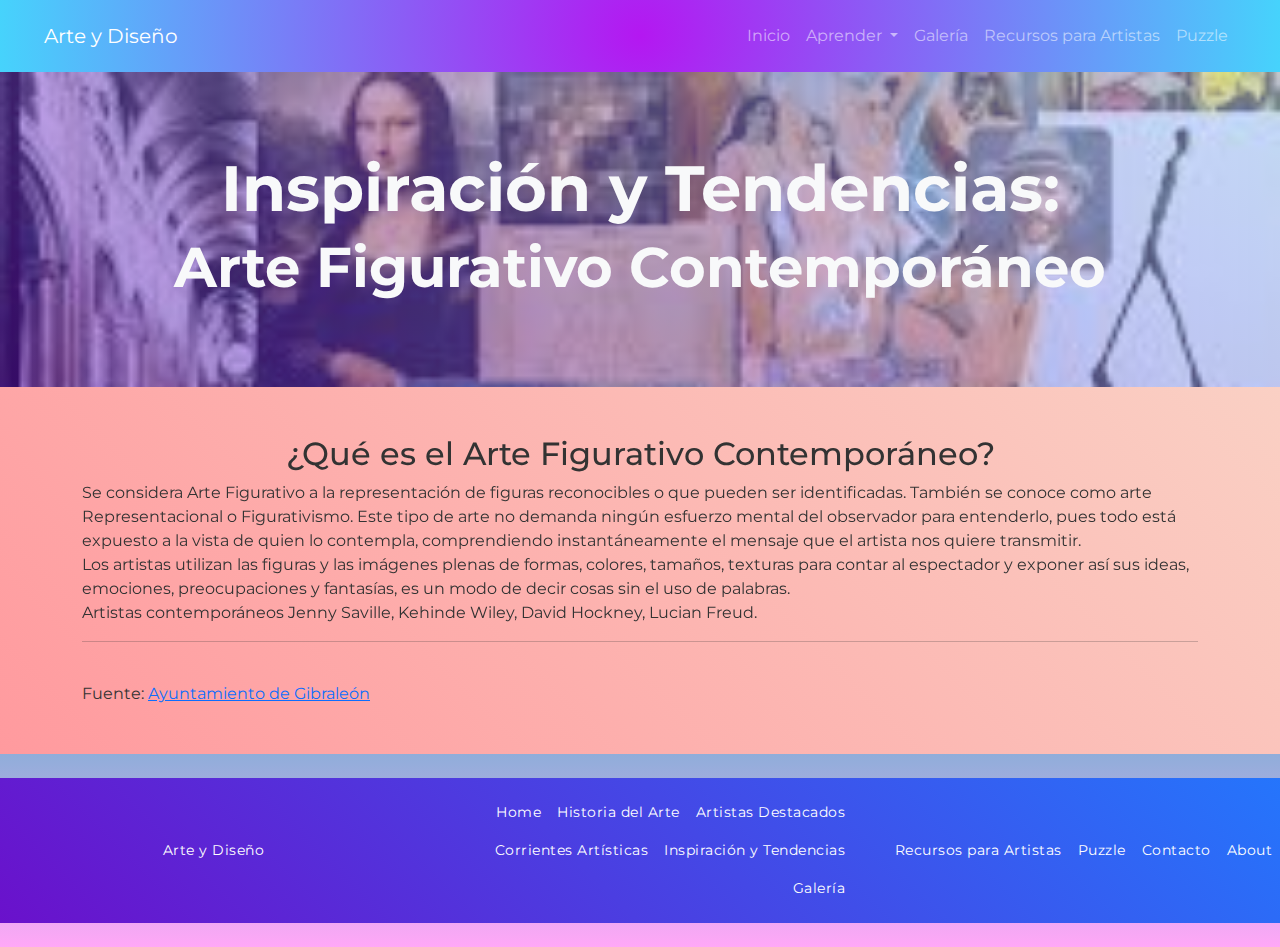
<file: tendencias/arte-figurativo/index.html>
<!DOCTYPE html>
<html lang="es">
<head>
    <meta charset="UTF-8">
    <meta name="viewport" content="width=device-width, initial-scale=1.0">
    <title>Arte Figurativo Contemporáneo</title>
    <link href="https://cdn.jsdelivr.net/npm/bootstrap@5.3.0-alpha3/dist/css/bootstrap.min.css" rel="stylesheet">
    <link rel="stylesheet" href="https://cdnjs.cloudflare.com/ajax/libs/animate.css/4.1.1/animate.min.css">
    <link rel="stylesheet" href="https://unpkg.com/aos@next/dist/aos.css">
    <link rel="stylesheet" href="../../css/estilos.css">
</head>
<body>
    <!-- Barra de navegación -->
    <nav class="navbar navbar-expand-lg navbar-dark bg-dark">
        <div class="container-fluid">
            <a class="navbar-brand" href="../index.html">Arte y Diseño</a>
            <button class="navbar-toggler" type="button" data-bs-toggle="collapse" data-bs-target="#navbarNav" aria-controls="navbarNav" aria-expanded="false" aria-label="Toggle navigation">
                <span class="navbar-toggler-icon"></span>
            </button>
            <div class="collapse navbar-collapse" id="navbarNav">
                <ul class="navbar-nav ms-auto">
                    <li class="nav-item">
                        <a class="nav-link" href="../index.html">Inicio</a>
                    </li>
                    
                    <!-- Menú desplegable -->
                    <li class="nav-item dropdown">
                        <a class="nav-link dropdown-toggle" href="#" id="navbarDropdown" role="button" data-bs-toggle="dropdown" aria-expanded="false">
                            Aprender
                        </a>
                        <ul class="dropdown-menu">
                            <li><a class="dropdown-item" href="../../historia/index.html">Historia del Arte</a></li>
                            <li><a class="dropdown-item" href="../../destacados/index.html">Artistas Destacados</a></li>
                            <li><a class="dropdown-item" href="../../corrientes/index.html">Corrientes Artísticas</a></li>
                            <li><a class="dropdown-item" href="../index.html">Inspiración y Tendencias</a></li>
                        </ul>
                    </li>
    
                    <li class="nav-item">
                        <a class="nav-link" href="../../galeria/index.html">Galería</a>
                    </li>
                    <li class="nav-item">
                        <a class="nav-link" href="../../recursos/index.html">Recursos para Artistas</a>
                    </li>
                    <li class="nav-item">
                        <a class="nav-link" href="../../juego/index.html">Puzzle</a>
                    </li>
                </ul>
            </div>
        </div>
    </nav>
    
    <section id="hero" class="d-flex align-items-center justify-content-center text-center text-light position-relative banner-historia">
        <div class="container animate__animated animate__fadeIn">
            <h1 class="display-3 fw-bold animate__fadeInDown"><span class="text-light">Inspiración y Tendencias:</span></h1>
            <h2 class="display-4 fw-bold animate__fadeInDown">Arte Figurativo Contemporáneo</h2>
        </div>
    </section>

    <section id="historia-del-arte" class="p-5" data-aos="fade-up">
        <div class="container">
            <div class="row">
                    <div class="col">
                        <article data-aos="fade-up">
                            <h2 class="text-center">¿Qué es el Arte Figurativo Contemporáneo?</h2>
                        <p data-aos="fade-left">
                            Se considera Arte Figurativo a la representación de figuras reconocibles o que pueden ser identificadas.
                            También se conoce como arte Representacional o Figurativismo.
                            Este tipo de arte no demanda ningún esfuerzo mental del observador para entenderlo,
                            pues todo está expuesto a la vista de quien lo contempla,
                            comprendiendo instantáneamente el mensaje que el artista nos quiere transmitir.
                            <br>
                            Los artistas utilizan las figuras y las imágenes plenas de formas, colores, tamaños,
                            texturas para contar al espectador y exponer así sus ideas, emociones, preocupaciones y fantasías,
                            es un modo de decir cosas sin el uso de palabras.
                            <br>
                            Artistas contemporáneos Jenny Saville, Kehinde Wiley, David Hockney, Lucian Freud. 
                        </p>
                        <hr><br>
                        </article>
                        <div>
                            Fuente: <a href="https://www.gibraleon.com/2020/02/06/arte-figurativo-contemporaneo/">Ayuntamiento de Gibraleón</a>
                        </div>
                    </div>   
            </div>
        </div>
    </section>

    <!-- Pie de página -->
    <footer class="d-flex flex-wrap justify-content-between align-items-center py-3 my-4">
        <p class="col-md-4 mb-0 text-body-secondary">Arte y Diseño</p>
    
        <ul class="nav col-md-4 justify-content-end">
          <li class="nav-item"><a href="../../index.html" class="nav-link px-2 text-body-secondary">Home</a></li>
          <li class="nav-item"><a href="../../historia/index.html" class="nav-link px-2 text-body-secondary">Historia del Arte</a></li>
          <li class="nav-item"><a href="../../destacados/index.html" class="nav-link px-2 text-body-secondary">Artistas Destacados</a></li>
          <li class="nav-item"><a href="../../corrientes/index.html" class="nav-link px-2 text-body-secondary">Corrientes Artísticas</a></li>
          <li class="nav-item"><a href="../index.html" class="nav-link px-2 text-body-secondary">Inspiración y Tendencias</a></li>
          <li class="nav-item"><a href="../../galeria/index.html" class="nav-link px-2 text-body-secondary">Galería</a></li>
        </ul>
        <ul class="nav col-md-4 justify-content-end">
          <li class="nav-item"><a href="../../recursos/index.html" class="nav-link px-2 text-body-secondary">Recursos para Artistas</a></li>
          <li class="nav-item"><a href="../../juego/index.html" class="nav-link px-2 text-body-secondary">Puzzle</a></li>
          <li class="nav-item"><a href="../../contacto.html" class="nav-link px-2 text-body-secondary">Contacto</a></li>
          <li class="nav-item"><a href="../../about.html" class="nav-link px-2 text-body-secondary">About</a></li>
        </ul>
      </footer>

    <script src="https://cdn.jsdelivr.net/npm/bootstrap@5.3.0-alpha3/dist/js/bootstrap.bundle.min.js"></script>
    <script src="https://unpkg.com/aos@next/dist/aos.js"></script>
    <script src="../../js/librerias.js"></script>
</body>
</html>
</file>
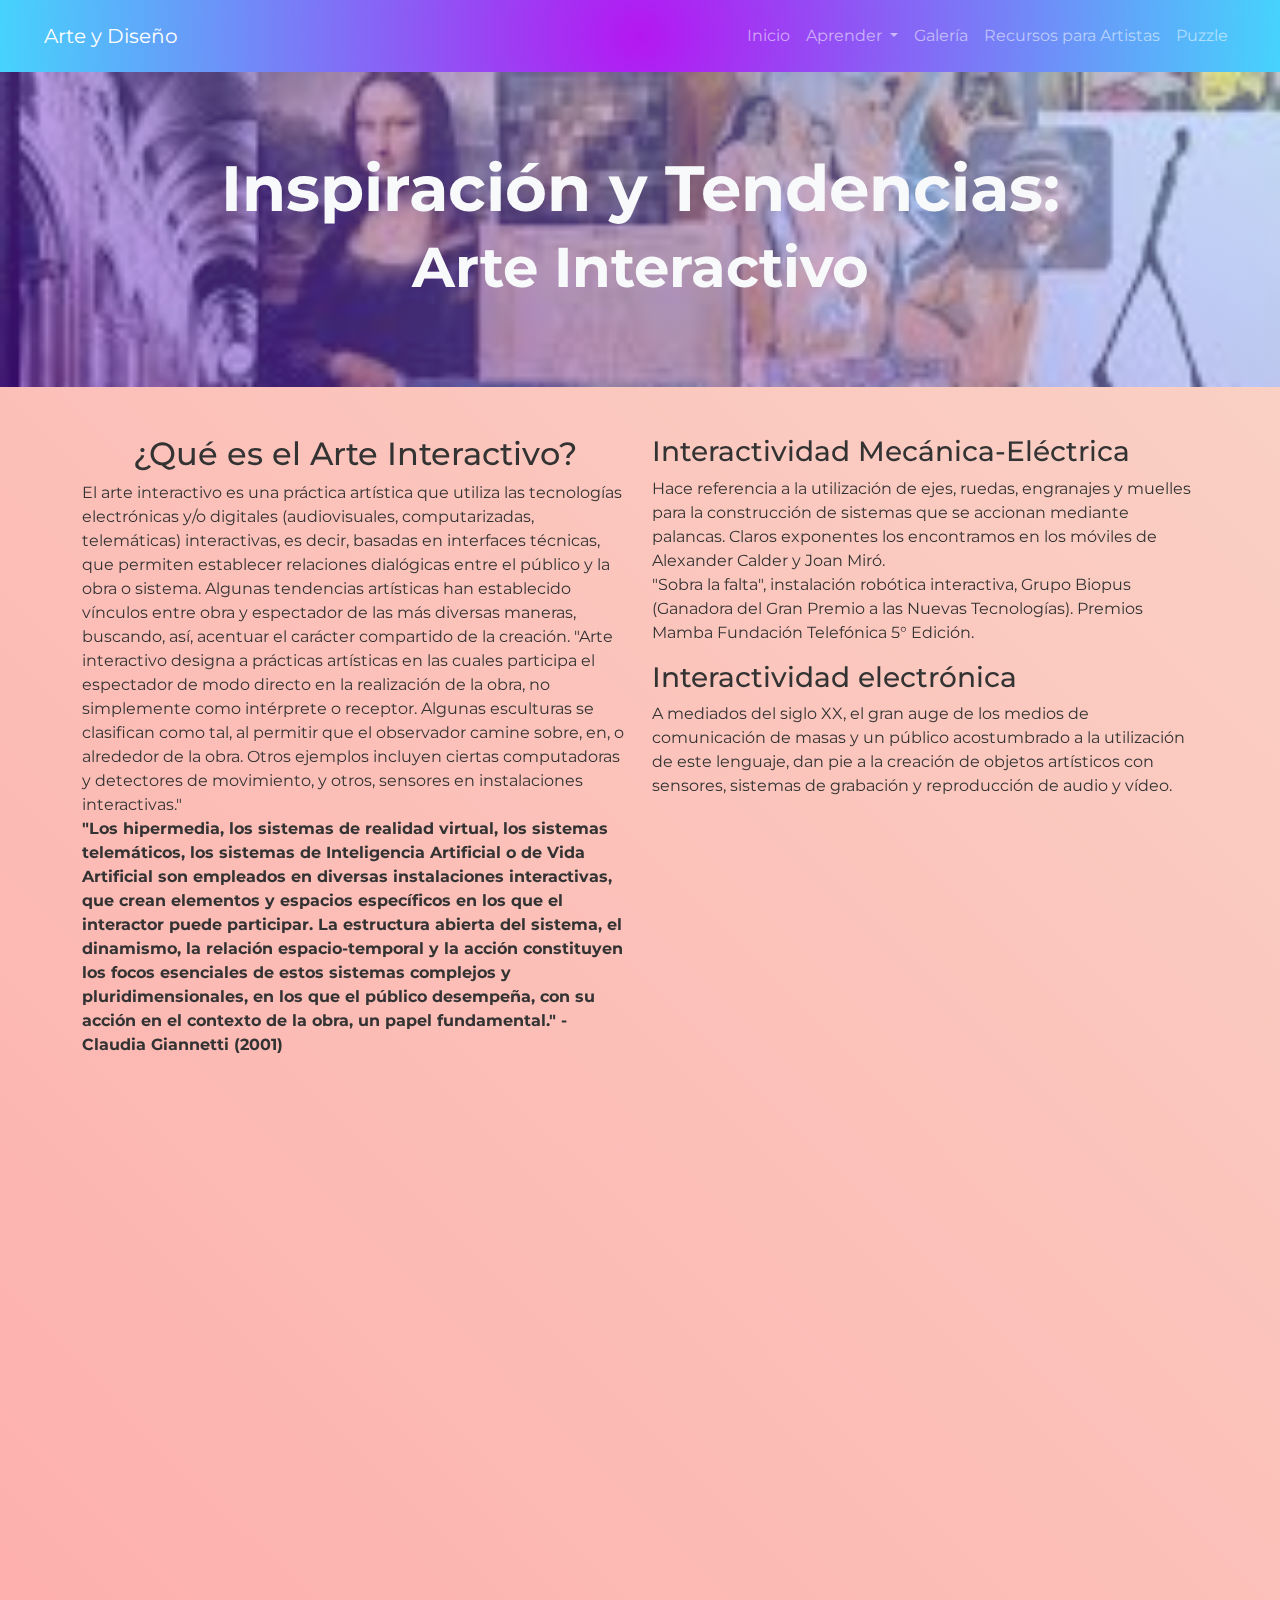
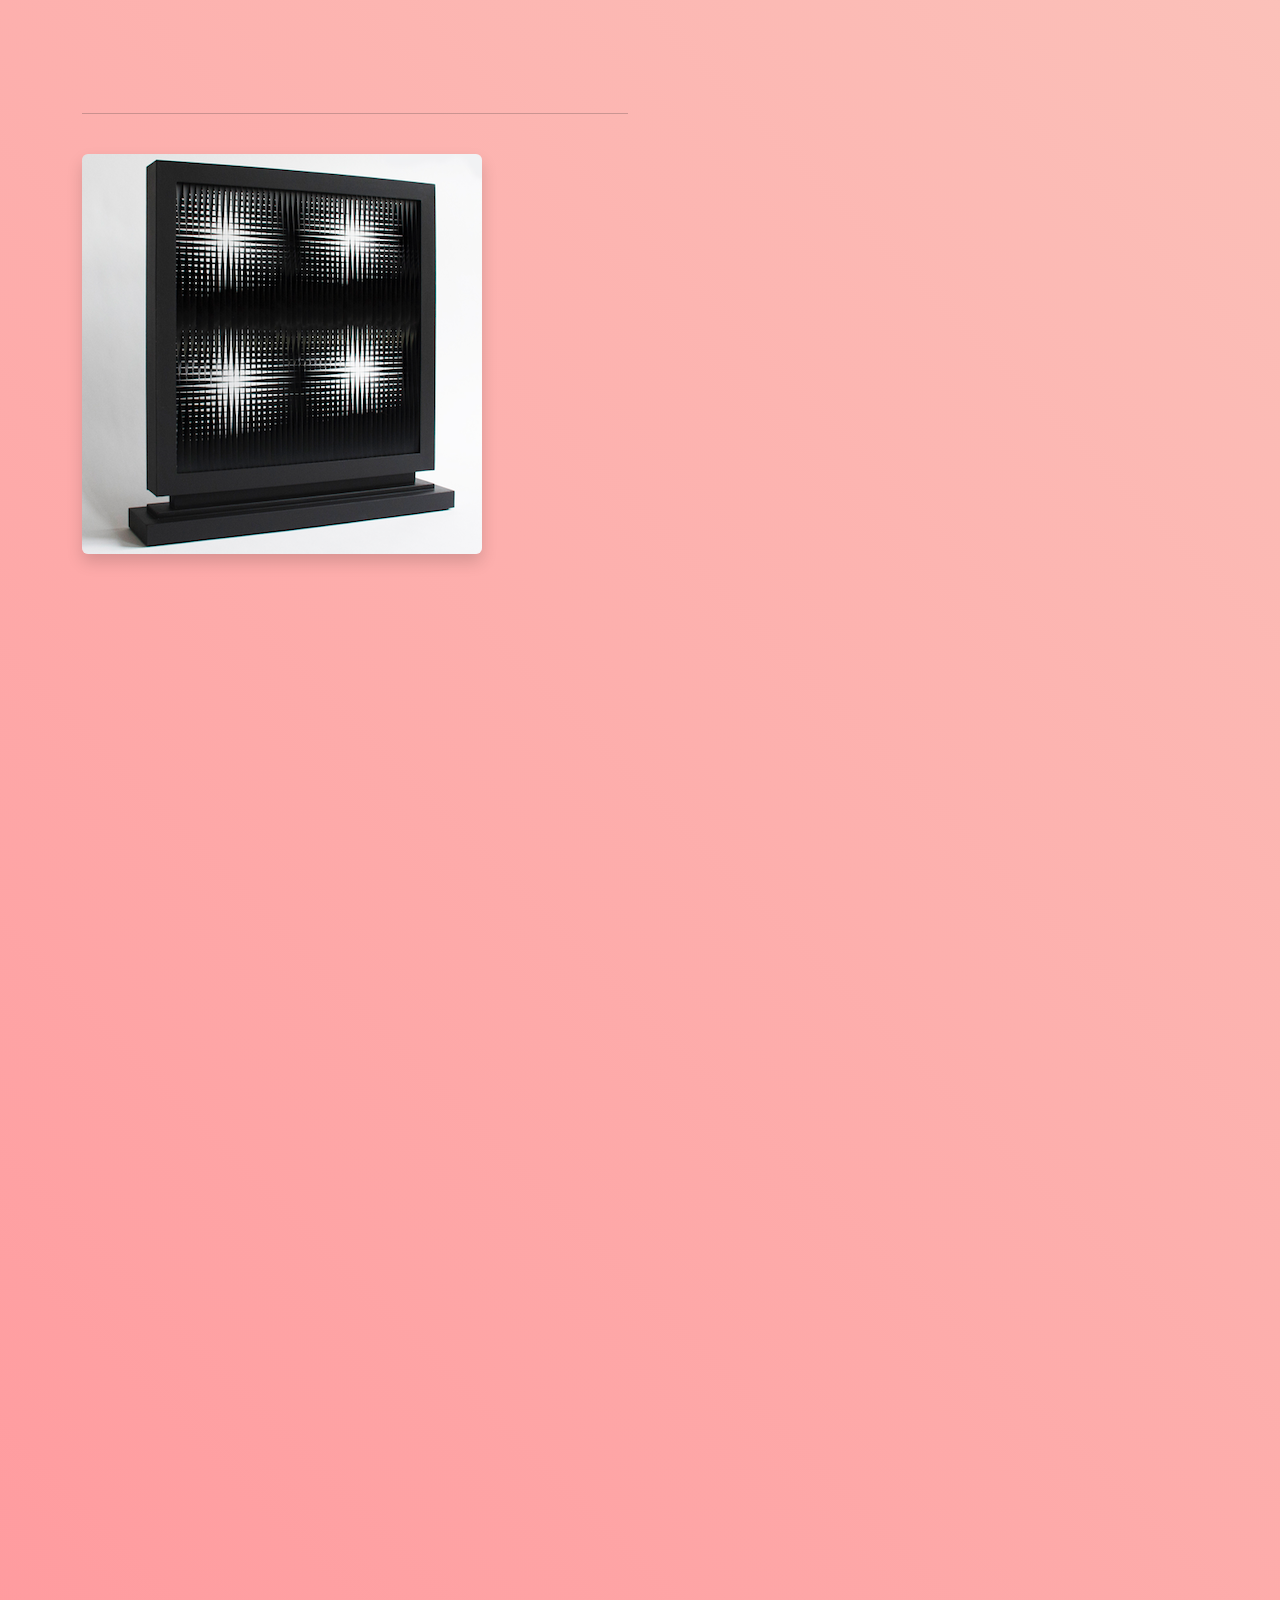
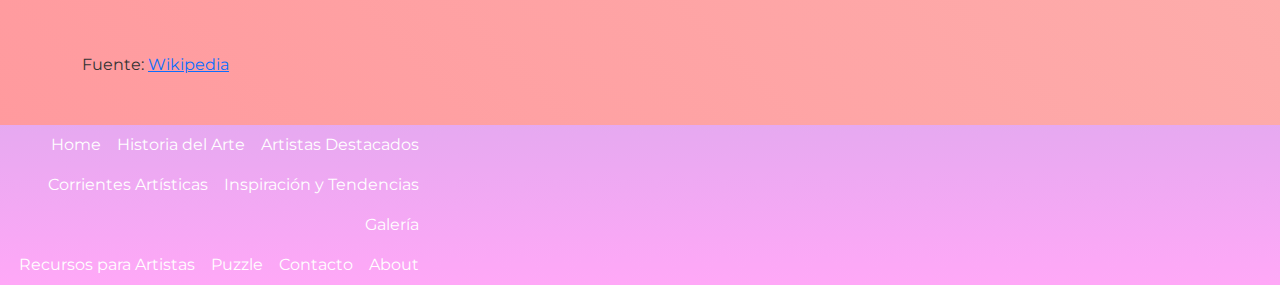
<file: tendencias/arte-interactivo/index.html>
<!DOCTYPE html>
<html lang="es">
<head>
    <meta charset="UTF-8">
    <meta name="viewport" content="width=device-width, initial-scale=1.0">
    <title>Arte Interactivo</title>
    <link href="https://cdn.jsdelivr.net/npm/bootstrap@5.3.0-alpha3/dist/css/bootstrap.min.css" rel="stylesheet">
    <link rel="stylesheet" href="https://cdnjs.cloudflare.com/ajax/libs/animate.css/4.1.1/animate.min.css">
    <link rel="stylesheet" href="https://unpkg.com/aos@next/dist/aos.css">
    <link rel="stylesheet" href="../../css/estilos.css">
</head>
<body>
    <!-- Barra de navegación -->
    <nav class="navbar navbar-expand-lg navbar-dark bg-dark">
        <div class="container-fluid">
            <a class="navbar-brand" href="../index.html">Arte y Diseño</a>
            <button class="navbar-toggler" type="button" data-bs-toggle="collapse" data-bs-target="#navbarNav" aria-controls="navbarNav" aria-expanded="false" aria-label="Toggle navigation">
                <span class="navbar-toggler-icon"></span>
            </button>
            <div class="collapse navbar-collapse" id="navbarNav">
                <ul class="navbar-nav ms-auto">
                    <li class="nav-item">
                        <a class="nav-link" href="../index.html">Inicio</a>
                    </li>
                    
                    <!-- Menú desplegable -->
                    <li class="nav-item dropdown">
                        <a class="nav-link dropdown-toggle" href="#" id="navbarDropdown" role="button" data-bs-toggle="dropdown" aria-expanded="false">
                            Aprender
                        </a>
                        <ul class="dropdown-menu">
                            <li><a class="dropdown-item" href="../../historia/index.html">Historia del Arte</a></li>
                            <li><a class="dropdown-item" href="../../destacados/index.html">Artistas Destacados</a></li>
                            <li><a class="dropdown-item" href="../../corrientes/index.html">Corrientes Artísticas</a></li>
                            <li><a class="dropdown-item" href="../index.html">Inspiración y Tendencias</a></li>
                        </ul>
                    </li>
    
                    <li class="nav-item">
                        <a class="nav-link" href="../../galeria/index.html">Galería</a>
                    </li>
                    <li class="nav-item">
                        <a class="nav-link" href="../../recursos/index.html">Recursos para Artistas</a>
                    </li>
                    <li class="nav-item">
                        <a class="nav-link" href="../../juego/index.html">Puzzle</a>
                    </li>
                </ul>
            </div>
        </div>
    </nav>
    
    <section id="hero" class="d-flex align-items-center justify-content-center text-center text-light position-relative banner-historia">
        <div class="container animate__animated animate__fadeIn">
            <h1 class="display-3 fw-bold animate__fadeInDown"><span class="text-light">Inspiración y Tendencias:</span></h1>
            <h2 class="display-4 fw-bold animate__fadeInDown">Arte Interactivo</h2>
        </div>
    </section>

    <section id="historia-del-arte" class="p-5" data-aos="fade-up">
        <div class="container">
            <div class="row">
                    <div class="col-md-6">
                        <article data-aos="fade-up">
                            <h2 class="text-center">¿Qué es el Arte Interactivo?</h2>
                        <p data-aos="fade-left">
                            El arte interactivo es una práctica artística que utiliza las tecnologías electrónicas y/o digitales (audiovisuales, computarizadas, telemáticas) interactivas,
                            es decir, basadas en interfaces técnicas, que permiten establecer relaciones dialógicas entre el público y la obra o sistema. Algunas tendencias artísticas han establecido vínculos entre obra
                            y espectador de las más diversas maneras, buscando, así, acentuar el carácter compartido de la creación.
                            "Arte interactivo designa a prácticas artísticas en las cuales participa el espectador de modo directo en la realización de la obra,
                            no simplemente como intérprete o receptor.
                            Algunas esculturas se clasifican como tal, al permitir que el observador camine sobre, en,
                            o alrededor de la obra. Otros ejemplos incluyen ciertas computadoras y detectores de movimiento,
                            y otros, sensores en instalaciones interactivas."<br>
                            <strong>"Los hipermedia, los sistemas de realidad virtual, los sistemas telemáticos,
                                los sistemas de Inteligencia Artificial o de Vida Artificial son empleados en diversas instalaciones interactivas,
                                que crean elementos y espacios específicos en los que el interactor puede participar.
                                La estructura abierta del sistema, el dinamismo, la relación espacio-temporal y la acción constituyen los focos esenciales de estos sistemas complejos y pluridimensionales,
                                en los que el público desempeña, con su acción en el contexto de la obra, un papel fundamental." -Claudia Giannetti (2001)</strong>
                        </p>
                        <p data-aos="fade-left">
                            Claudia Giannetti agrupa las diversas manifestaciones performáticas con las nuevas tecnologías audiovisuales y los sistemas interactivos bajo el término Metaformance,
                            con la tendencia general a potenciar el desarrollo de la interfaz entre la obra y el espectador/partícipe,
                            que permitiera la comunicación dialógica entre ambos.<br>
                            Los ejemplos incluyen ciertas computadoras y detectores de movimiento y otros sensores en instalaciones interactivas.
                            Muchas obras de net.art, software art y arte electrónico pueden ser consideradas interactivas dependiendo del grado de envolvimiento del usuario.
                            A veces los visitantes pueden explorar un ambiente de hipertexto.<br>
                            Dentro del arte interactivo se rompe la barrera de la obra y el espectador,
                            ya no se trata ya de materia y de forma, del trazo físico del gesto, del cuerpo del artista,
                            sino de trayectos y proyectos, de imágenes y movimientos que transcurren en un espacio temporal.
                            Así, «estas nuevas formas de expresión tienen la capacidad potencial de revelar la relación cambiante que establecemos con el espacio y el tiempo».<br>
                            <strong>«"El arte interactivo subvierte el sistema objetual estable y concluido por el artista, un sistema predominante en nuestra cultura occidental y en sus manifestaciones artísticas.
                            Se trata, al fin y al cabo, de instaurar un canal de intercambio de información entre obra, espectador y entorno que llegue a configurar una red dialógica lo suficientemente abierta,
                            por la cual no sólo circulen los datos, sino mediante la cual se logre la comunicación." -
                            Claudia Giannetti (2002)</strong>
                        </p>
                        <hr><br>
                        <img src="imagenes/obra-interactiva.png" class="img-fluid rounded shadow" alt="foto en blanco y negro de un monitor a modo de obra inteactiva">
                        </article>
                    </div>
                    <div class="col-md-6">
                        <article data-aos="fade-up">
                            <h3 data-aos="fade-left">Interactividad Mecánica-Eléctrica</h3>
                            <p data-aos="fade-left">
                                Hace referencia a la utilización de ejes, ruedas, engranajes y muelles para la construcción de sistemas que se accionan mediante palancas.
                                Claros exponentes los encontramos en los móviles de Alexander Calder y Joan Miró.<br>
                                "Sobra la falta", instalación robótica interactiva, Grupo Biopus (Ganadora del Gran Premio a las Nuevas Tecnologías).
                                Premios Mamba Fundación Telefónica 5° Edición.
                            </p>
                            <h3 data-aos="fade-left">Interactividad electrónica</h3>
                            <p data-aos="fade-left">
                                A mediados del siglo XX, el gran auge de los medios de comunicación de masas y un público acostumbrado a la utilización de este lenguaje,
                                dan pie a la creación de objetos artísticos con sensores, sistemas de grabación y reproducción de audio y vídeo.
                            </p>
                            <h3 data-aos="fade-left">Interactividad informática</h3>
                            <p data-aos="fade-left">
                                Se incluye dentro de la evolución de la creación y reproducción de imágenes a partir de tecnologías digitales,
                                deteniéndose en la influencia y alcance que tiene el uso de técnicas computarizadas en las prácticas artísticas contemporáneas.
                                Parte de cómo las tecnologías de la información y la comunicación (TIC) están modificando el modo en que hacemos arte dando lugar a nuevas modalidades de expresión,
                                tales como el arte interactivo, el net-art y los videojuegos.
                                La interacción a partir de sistemas informáticos consiste en un proceso que define el hardware, los programas o las condiciones de despliegue de las operaciones,
                                que permiten acciones recíprocas en modo conversacional o dialógico con usuarios o con aparatos.<br>
                                Se trata de expandir el concepto de la obra abierta.
                                Según este término, descrito por el teórico italiano Umberto Eco, la obra de arte se presenta ante el espectador solo parcialmente terminada de forma que cada individuo la complete y enriquezca con sus propias aportaciones.
                                Con esto se sustituye el arte para todos, propio de las vanguardias históricas, por el arte por todos.<br>
                                Roy Ascott, pionero en la cibernética, la telemática y la interactividad en el arte, ha generado algunos de los más importantes proyectos en red.
                                En estos nuevos conceptos y trabajos artísticos el museo objetual y la galería de arte como contenedor dan paso al museo virtual o puesto en Internet.<br>
                                La interfaz es un concepto fundamental en los sistemas interactivos.
                                Para Claudia Giannetti, especialista en arte y tecnología, «la interacción con base en la interfaz humano-máquina marca,
                                por una parte, un cambio de las formas de comunicación mediante el empleo de los medios tecnológicos,
                                que incide en el replanteamiento del factor temporal (tiempo real, tiempo simulado, tiempo híbrido),
                                en el énfasis en la participación intuitiva, en la generación de efectos de inmersión y translocalidad,
                                y en la necesidad de la traducción de procesos codificados.
                                Por otra parte, da testimonio de la transformación de la cultura basada en las estructuras narrativas lineales,
                                hacia la cultura “digital”, orientada a lo visual, sensorial, retroactivo, no-lineal y virtual».
                            </p>
                            <h3 data-aos="fade-left">Interactividad en los videojuegos</h3>
                            <p data-aos="fade-left">
                                Los juegos de vídeo son medios de entretenimiento informático de éxito masivo, muchos juegos alcanzan altos niveles de creatividad audiovisual que los emparentan con formas de expresión artística.
                                Éstos están compuestos de diversas ramas de arte desglosadas en su pura esencia lógica y creativa,
                                que distintos autores con disciplinas complejas ejercen apoyándose de la ludología y la tecnoligía para lograr empatía con el espectador.
                                <br>
                                <strong>"Los videojuegos preanuncian la creación de un nuevo lenguaje cinético en el que se conjugan todas las posibilidades expresivas que ofrecen las técnicas de representación digital:
                                    riqueza visual y sonora, interactividad y capacidad narrativa." -Diego Levis</strong>
                                    <br>
                                    La amplia difusión en la vida cotidiana así como los objetos culturales en los que se han convertido,
                                    atrajo la atención de agentes del mundo artístico donde la interacción ha nutrido ambas partes;
                                    aportando estéticas definidas, maneras de representar el espacio o personajes dentro de los juegos,
                                    como ha llevado a protagonizar películas cinematográficas (por ejemplo Lara Croft) y han recreado géneros como el de aventuras
                                    y han dado lugar a la implementación de técnicas nuevas para la creación de arte al conformar un campo denominado Game Art.<br>
                                    El concepto de los videojuegos como forma de arte es discutido por muchos,
                                    desde una perspectiva filosófica a pesar de la contribución de elementos expresivos como gráficos,
                                    narraciones y música, así como por crear experiencias emocionales para el jugador.
                            </p>
                            <h3 data-aos="fade-left">Museos interactivos</h3>
                            <p data-aos="fade-left">
                                "Actualmente los museos son espacios que coleccionan, preparan, preservan, estudian y exhiben exposiciones.
                                [...] Hoy en día los museos deben ser vehículo de comunicación y enlace entre las artes, las ciencias, la historia y la sociedad.
                                Son preservadores de colecciones que además se dedican al estudio e investigación de las mismas."
                                En su época estaban reservados a la clase alta, por cuestiones de dinero y conocimiento.
                                Hoy en día, cualquier persona puede entrar en el museo puesto que el arte no está restringido a unos pocos.
                                Es común afirmar que no entendemos las obras de arte, sobre todo aquellas que no son figurativas.
                                Estas dudas frente a una obra de arte pueden incomodar o atraer al espectador.
                                A aquellos que les incomoda optaran por no visitar museos, los cuales cada vez quedan más vacíos.
                                Para recuperar la ausencia del público y llamar la atención de éste,
                                los museos optan por incorporar la interacción no solo en las obras de arte sino también en el propio museo.
                                Para hacerlo, la tecnología es fundamental, puesto que permite incorporar la realidad virtual,
                                multimedia, visitas guiadas virtuales, explicaciones a través de ordenadores donde el usuario hace clic donde le interesa tener una explicación, etc.
                                Un buen ejemplo sería el caso del CosmoCaixa, a pesar de ser un museo científico, mediante a la experimentación del público con el aire,
                                la gravedad, los animales que se encuentran dentro...el espectador aprende de forma interactiva.
                                Por otro lado, habrá muchos museos que además de ser interactivos serán inmersivos, pero no se deben confundir ambos términos.
                            </p>
                            <h3 data-aos="fade-left">Impacto</h3>
                            <p data-aos="fade-left">
                                El impacto estético de este tipo de art, fue más profundo de lo que se esperaba.
                                Los seguidores del arte interactivo más "tradicional" vieron en el uso de los ordenadores,
                                una manera de equilibrar las deficiencias artísticas.
                                Otros consideraran que este arte, ya no solo consiste en la creación de la forma formal,
                                sino en el diseño de las reglas que determinen la evolución de la forma teniendo en cuenta la calidad del diálogo.
                            </p>
                        </article>
                    </div>
                        <div>
                            Fuente: <a href="https://es.wikipedia.org/wiki/Arte_interactivo">Wikipedia</a>
                        </div>
                    </div>   
            </div>
        </div>
    </section>

    <!-- Pie de página -->
    <ul class="nav col-md-4 justify-content-end">
        <li class="nav-item"><a href="../../index.html" class="nav-link px-2 text-body-secondary">Home</a></li>
        <li class="nav-item"><a href="../../historia/index.html" class="nav-link px-2 text-body-secondary">Historia del Arte</a></li>
        <li class="nav-item"><a href="../../destacados/index.html" class="nav-link px-2 text-body-secondary">Artistas Destacados</a></li>
        <li class="nav-item"><a href="../../corrientes/index.html" class="nav-link px-2 text-body-secondary">Corrientes Artísticas</a></li>
        <li class="nav-item"><a href="../index.html" class="nav-link px-2 text-body-secondary">Inspiración y Tendencias</a></li>
        <li class="nav-item"><a href="../../galeria/index.html" class="nav-link px-2 text-body-secondary">Galería</a></li>
      </ul>
      <ul class="nav col-md-4 justify-content-end">
        <li class="nav-item"><a href="../../recursos/index.html" class="nav-link px-2 text-body-secondary">Recursos para Artistas</a></li>
        <li class="nav-item"><a href="../../juego/index.html" class="nav-link px-2 text-body-secondary">Puzzle</a></li>
        <li class="nav-item"><a href="../../contacto.html" class="nav-link px-2 text-body-secondary">Contacto</a></li>
        <li class="nav-item"><a href="../../about.html" class="nav-link px-2 text-body-secondary">About</a></li>
      </ul>
    </footer>

    <script src="https://cdn.jsdelivr.net/npm/bootstrap@5.3.0-alpha3/dist/js/bootstrap.bundle.min.js"></script>
    <script src="https://unpkg.com/aos@next/dist/aos.js"></script>
    <script src="../../js/librerias.js"></script>
</body>
</html>
</file>
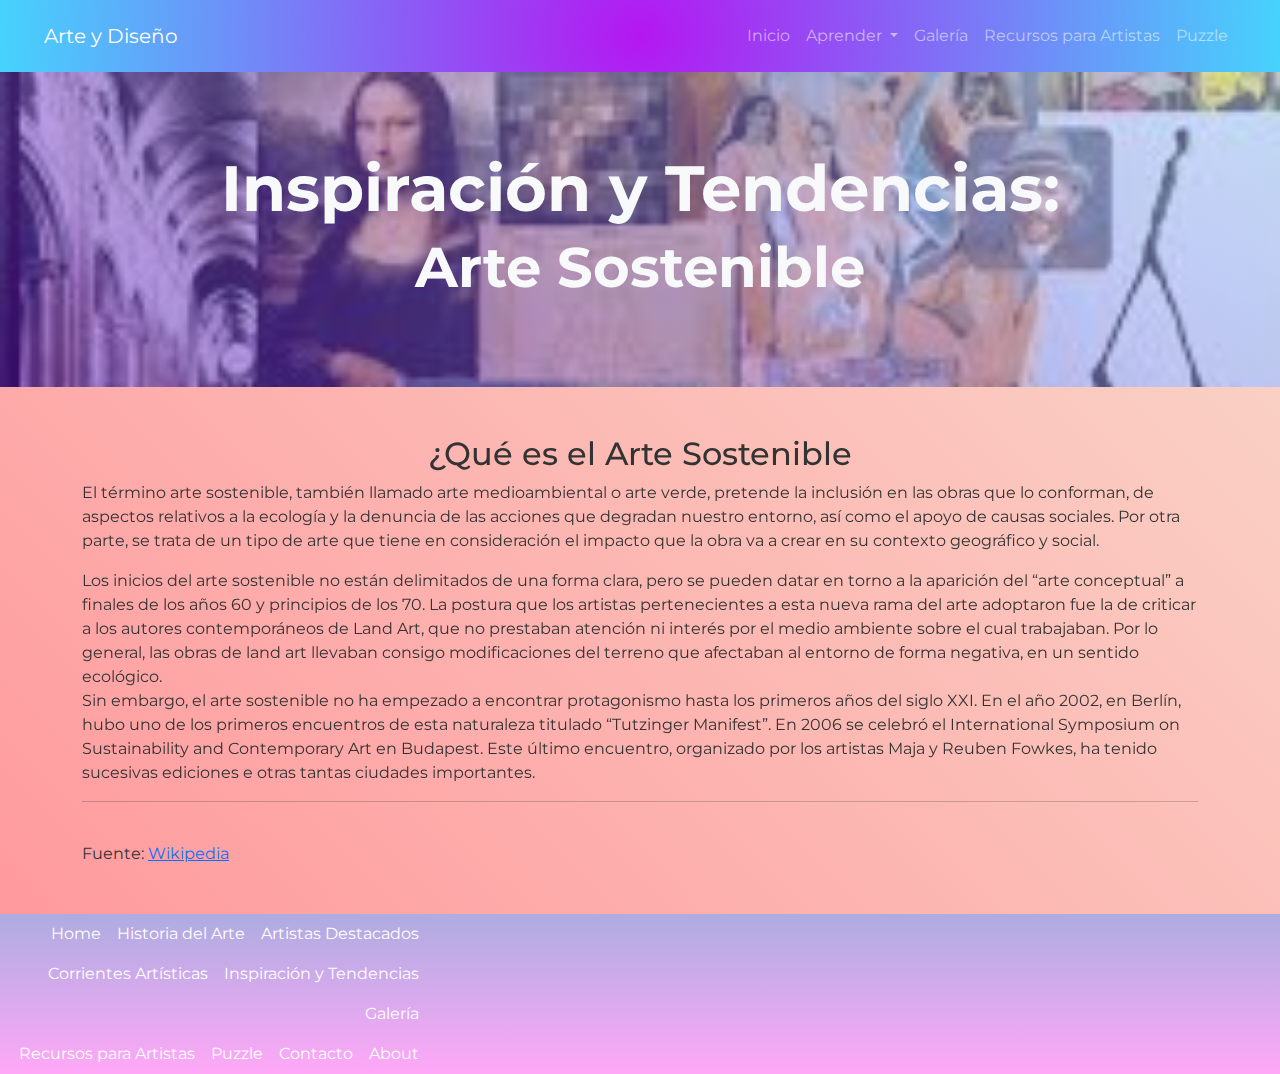
<file: tendencias/arte-sostenible/index.html>
<!DOCTYPE html>
<html lang="es">
<head>
    <meta charset="UTF-8">
    <meta name="viewport" content="width=device-width, initial-scale=1.0">
    <title>Arte Sostenible</title>
    <link href="https://cdn.jsdelivr.net/npm/bootstrap@5.3.0-alpha3/dist/css/bootstrap.min.css" rel="stylesheet">
    <link rel="stylesheet" href="https://cdnjs.cloudflare.com/ajax/libs/animate.css/4.1.1/animate.min.css">
    <link rel="stylesheet" href="https://unpkg.com/aos@next/dist/aos.css">
    <link rel="stylesheet" href="../../css/estilos.css">
</head>
<body>
    <!-- Barra de navegación -->
    <nav class="navbar navbar-expand-lg navbar-dark bg-dark">
        <div class="container-fluid">
            <a class="navbar-brand" href="../index.html">Arte y Diseño</a>
            <button class="navbar-toggler" type="button" data-bs-toggle="collapse" data-bs-target="#navbarNav" aria-controls="navbarNav" aria-expanded="false" aria-label="Toggle navigation">
                <span class="navbar-toggler-icon"></span>
            </button>
            <div class="collapse navbar-collapse" id="navbarNav">
                <ul class="navbar-nav ms-auto">
                    <li class="nav-item">
                        <a class="nav-link" href="../index.html">Inicio</a>
                    </li>
                    
                    <!-- Menú desplegable -->
                    <li class="nav-item dropdown">
                        <a class="nav-link dropdown-toggle" href="#" id="navbarDropdown" role="button" data-bs-toggle="dropdown" aria-expanded="false">
                            Aprender
                        </a>
                        <ul class="dropdown-menu">
                            <li><a class="dropdown-item" href="../../historia/index.html">Historia del Arte</a></li>
                            <li><a class="dropdown-item" href="../../destacados/index.html">Artistas Destacados</a></li>
                            <li><a class="dropdown-item" href="../../corrientes/index.html">Corrientes Artísticas</a></li>
                            <li><a class="dropdown-item" href="../index.html">Inspiración y Tendencias</a></li>
                        </ul>
                    </li>
    
                    <li class="nav-item">
                        <a class="nav-link" href="../../galeria/index.html">Galería</a>
                    </li>
                    <li class="nav-item">
                        <a class="nav-link" href="../../recursos/index.html">Recursos para Artistas</a>
                    </li>
                    <li class="nav-item">
                        <a class="nav-link" href="../../juego/index.html">Puzzle</a>
                    </li>
                </ul>
            </div>
        </div>
    </nav>
    
    <section id="hero" class="d-flex align-items-center justify-content-center text-center text-light position-relative banner-historia">
        <div class="container animate__animated animate__fadeIn">
            <h1 class="display-3 fw-bold animate__fadeInDown"><span class="text-light">Inspiración y Tendencias:</span></h1>
            <h2 class="display-4 fw-bold animate__fadeInDown">Arte Sostenible</h2>
        </div>
    </section>

    <section id="historia-del-arte" class="p-5" data-aos="fade-up">
        <div class="container">
            <div class="row">
                    <div class="col">
                        <article data-aos="fade-up">
                            <h2 class="text-center">¿Qué es el Arte Sostenible</h2>
                        <p data-aos="fade-left">
                            El término arte sostenible, también llamado arte medioambiental o arte verde,
                            pretende la inclusión en las obras que lo conforman,
                            de aspectos relativos a la ecología y la denuncia de las acciones que degradan nuestro entorno,
                            así como el apoyo de causas sociales.
                            Por otra parte, se trata de un tipo de arte que tiene en consideración el impacto que la obra va a crear en su contexto geográfico y social.
                        </p>
                        <p data-aos="fade-left">
                            Los inicios del arte sostenible no están delimitados de una forma clara,
                            pero se pueden datar en torno a la aparición del “arte conceptual” a finales de los años 60 y principios de los 70.
                            La postura que los artistas pertenecientes a esta nueva rama del arte adoptaron fue la de criticar a los autores contemporáneos de Land Art,
                            que no prestaban atención ni interés por el medio ambiente sobre el cual trabajaban.
                            Por lo general, las obras de land art llevaban consigo modificaciones del terreno que afectaban al entorno de forma negativa,
                            en un sentido ecológico.<br>
                            Sin embargo, el arte sostenible no ha empezado a encontrar protagonismo hasta los primeros años del siglo XXI.
                            En el año 2002, en Berlín, hubo uno de los primeros encuentros de esta naturaleza titulado “Tutzinger Manifest”.
                            En 2006 se celebró el International Symposium on Sustainability and Contemporary Art en Budapest.
                            Este último encuentro, organizado por los artistas Maja y Reuben Fowkes,
                            ha tenido sucesivas ediciones e otras tantas ciudades importantes.
                        </p>
                        <hr><br>
                        </article>
                        <div>
                            Fuente: <a href="https://es.wikipedia.org/wiki/Arte_sostenible#:~:text=El%20t%C3%A9rmino%20arte%20sostenible%2C%20tambi%C3%A9n,el%20apoyo%20de%20causas%20sociales.">Wikipedia</a>
                        </div>
                    </div>   
            </div>
        </div>
    </section>

    <!-- Pie de página -->
    <ul class="nav col-md-4 justify-content-end">
        <li class="nav-item"><a href="../../index.html" class="nav-link px-2 text-body-secondary">Home</a></li>
        <li class="nav-item"><a href="../../historia/index.html" class="nav-link px-2 text-body-secondary">Historia del Arte</a></li>
        <li class="nav-item"><a href="../../destacados/index.html" class="nav-link px-2 text-body-secondary">Artistas Destacados</a></li>
        <li class="nav-item"><a href="../../corrientes/index.html" class="nav-link px-2 text-body-secondary">Corrientes Artísticas</a></li>
        <li class="nav-item"><a href="../index.html" class="nav-link px-2 text-body-secondary">Inspiración y Tendencias</a></li>
        <li class="nav-item"><a href="../../galeria/index.html" class="nav-link px-2 text-body-secondary">Galería</a></li>
      </ul>
      <ul class="nav col-md-4 justify-content-end">
        <li class="nav-item"><a href="../../recursos/index.html" class="nav-link px-2 text-body-secondary">Recursos para Artistas</a></li>
        <li class="nav-item"><a href="../../juego/index.html" class="nav-link px-2 text-body-secondary">Puzzle</a></li>
        <li class="nav-item"><a href="../../contacto.html" class="nav-link px-2 text-body-secondary">Contacto</a></li>
        <li class="nav-item"><a href="../../about.html" class="nav-link px-2 text-body-secondary">About</a></li>
      </ul>
    </footer>

    <script src="https://cdn.jsdelivr.net/npm/bootstrap@5.3.0-alpha3/dist/js/bootstrap.bundle.min.js"></script>
    <script src="https://unpkg.com/aos@next/dist/aos.js"></script>
    <script src="../../js/librerias.js"></script>
</body>
</html>
</file>
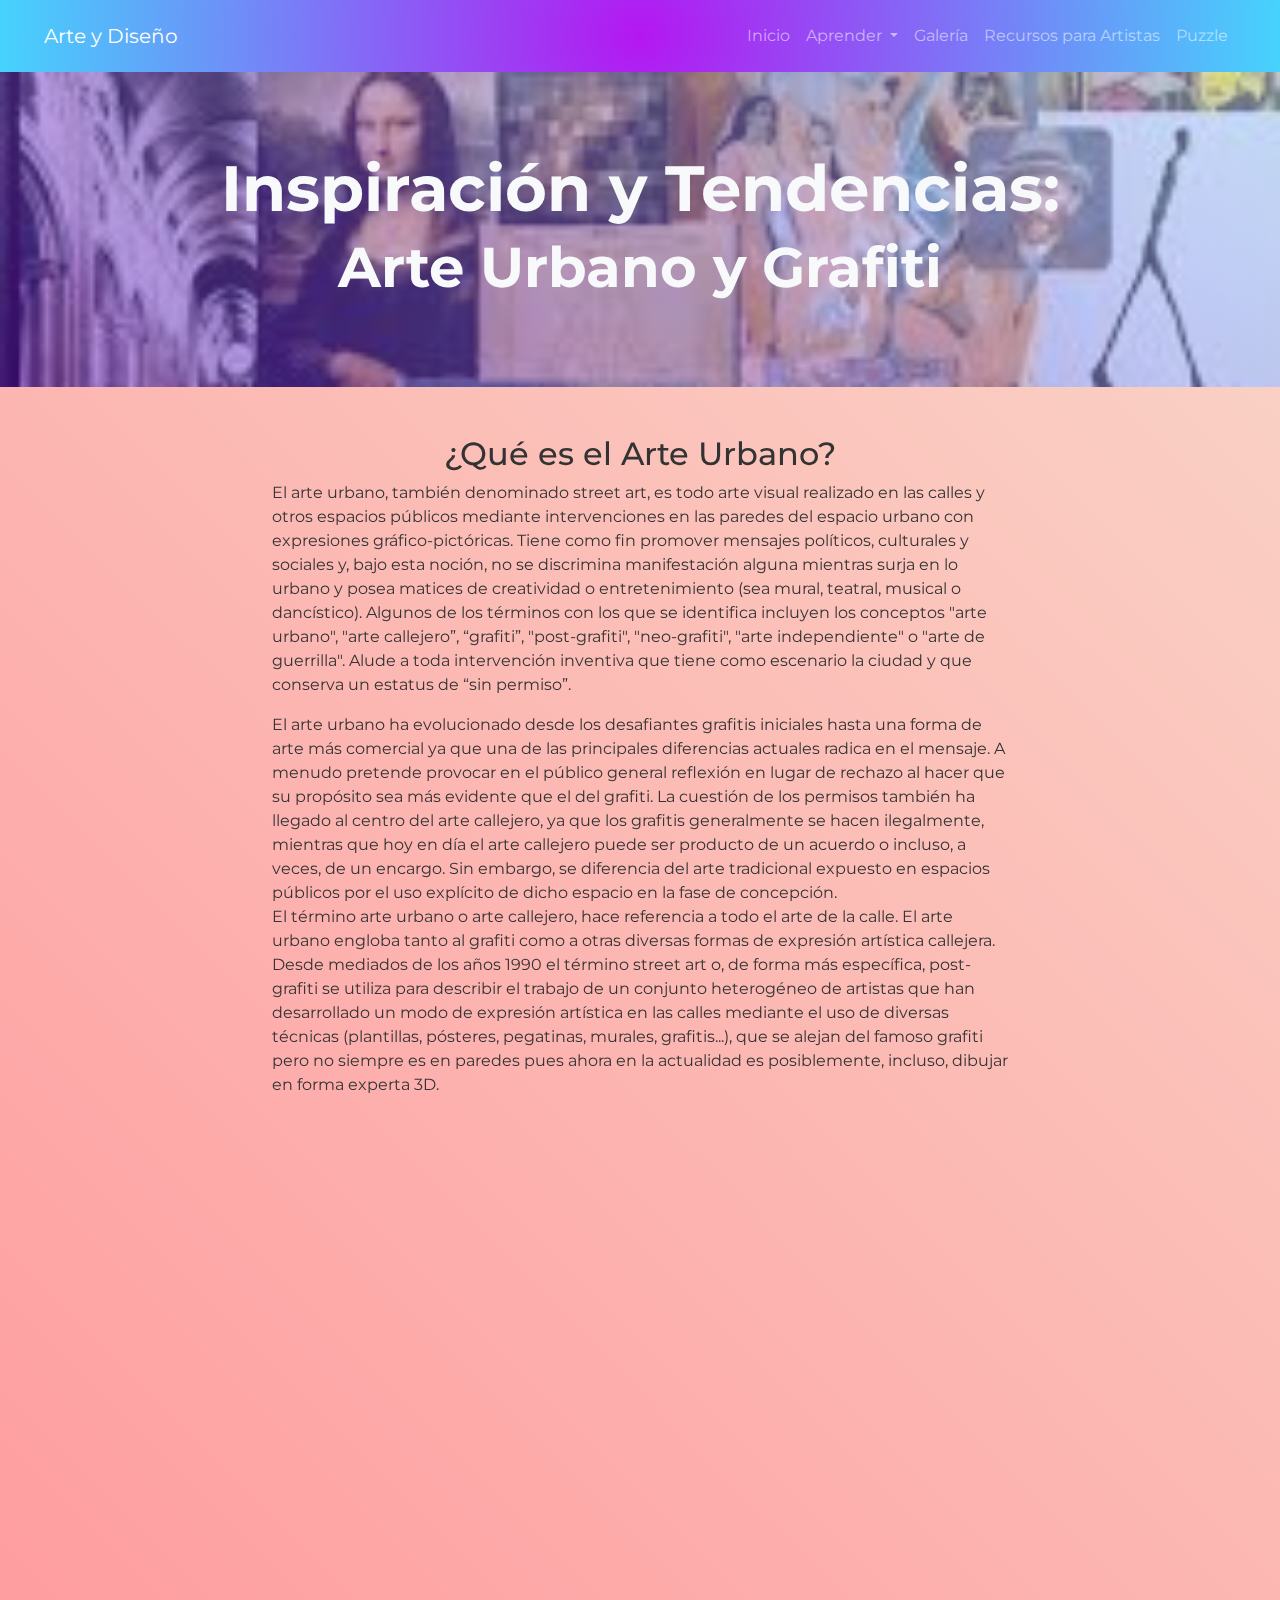
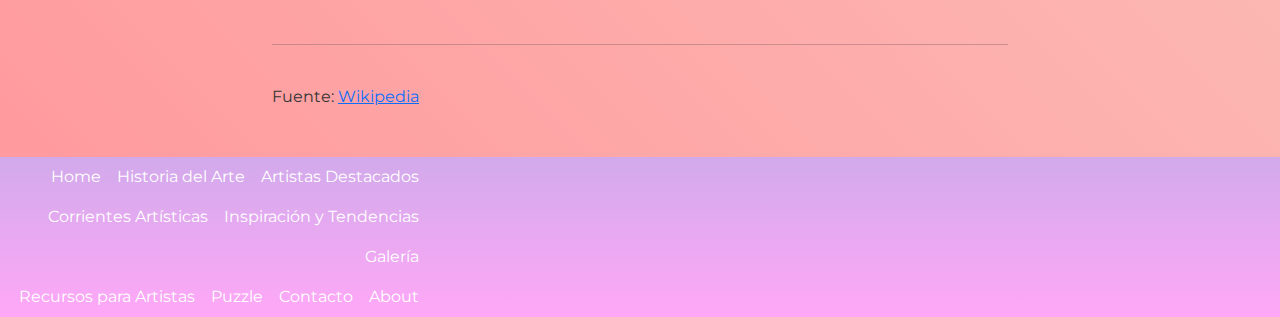
<file: tendencias/arte-urbano/index.html>
<!DOCTYPE html>
<html lang="es">
<head>
    <meta charset="UTF-8">
    <meta name="viewport" content="width=device-width, initial-scale=1.0">
    <title>Arte Urbano y Grafiti</title>
    <link href="https://cdn.jsdelivr.net/npm/bootstrap@5.3.0-alpha3/dist/css/bootstrap.min.css" rel="stylesheet">
    <link rel="stylesheet" href="https://cdnjs.cloudflare.com/ajax/libs/animate.css/4.1.1/animate.min.css">
    <link rel="stylesheet" href="https://unpkg.com/aos@next/dist/aos.css">
    <link rel="stylesheet" href="../../css/estilos.css">
</head>
<body>
    <!-- Barra de navegación -->
    <nav class="navbar navbar-expand-lg navbar-dark bg-dark">
        <div class="container-fluid">
            <a class="navbar-brand" href="../index.html">Arte y Diseño</a>
            <button class="navbar-toggler" type="button" data-bs-toggle="collapse" data-bs-target="#navbarNav" aria-controls="navbarNav" aria-expanded="false" aria-label="Toggle navigation">
                <span class="navbar-toggler-icon"></span>
            </button>
            <div class="collapse navbar-collapse" id="navbarNav">
                <ul class="navbar-nav ms-auto">
                    <li class="nav-item">
                        <a class="nav-link" href="../index.html">Inicio</a>
                    </li>
                    
                    <!-- Menú desplegable -->
                    <li class="nav-item dropdown">
                        <a class="nav-link dropdown-toggle" href="#" id="navbarDropdown" role="button" data-bs-toggle="dropdown" aria-expanded="false">
                            Aprender
                        </a>
                        <ul class="dropdown-menu">
                            <li><a class="dropdown-item" href="../../historia/index.html">Historia del Arte</a></li>
                            <li><a class="dropdown-item" href="../../destacados/index.html">Artistas Destacados</a></li>
                            <li><a class="dropdown-item" href="../../corrientes/index.html">Corrientes Artísticas</a></li>
                            <li><a class="dropdown-item" href="../index.html">Inspiración y Tendencias</a></li>
                        </ul>
                    </li>
    
                    <li class="nav-item">
                        <a class="nav-link" href="../../galeria/index.html">Galería</a>
                    </li>
                    <li class="nav-item">
                        <a class="nav-link" href="../../recursos/index.html">Recursos para Artistas</a>
                    </li>
                    <li class="nav-item">
                        <a class="nav-link" href="../../juego/index.html">Puzzle</a>
                    </li>
                </ul>
            </div>
        </div>
    </nav>
    
    <section id="hero" class="d-flex align-items-center justify-content-center text-center text-light position-relative banner-historia">
        <div class="container animate__animated animate__fadeIn">
            <h1 class="display-3 fw-bold animate__fadeInDown"><span class="text-light">Inspiración y Tendencias:</span></h1>
            <h2 class="display-4 fw-bold animate__fadeInDown">Arte Urbano y Grafiti</h2>
        </div>
    </section>

    <section id="historia-del-arte" class="p-5" data-aos="fade-up">
        <div class="container">
            <div class="row justify-content-center">
                    <div class="col-xl-8">
                        <article data-aos="fade-up">
                            <h2 class="text-center">¿Qué es el Arte Urbano?</h2>
                        <p data-aos="fade-left">
                            El arte urbano, también denominado street art, es todo arte visual realizado en las calles y otros espacios públicos mediante intervenciones en las paredes del espacio urbano con expresiones gráfico-pictóricas.
                            Tiene como fin promover mensajes políticos, culturales y sociales y, bajo esta noción, no se discrimina manifestación alguna mientras surja en lo urbano
                            y posea matices de creatividad o entretenimiento (sea mural, teatral, musical o dancístico).
                            Algunos de los términos con los que se identifica incluyen los conceptos "arte urbano", "arte callejero”, “grafiti”, "post-grafiti",
                            "neo-grafiti", "arte independiente" o "arte de guerrilla".
                            Alude a toda intervención inventiva que tiene como escenario la ciudad y que conserva un estatus de “sin permiso”.
                        </p>
                        <p data-aos="fade-left">
                            El arte urbano ha evolucionado desde los desafiantes grafitis iniciales hasta una forma de arte más comercial ya que una de las principales diferencias actuales radica en el mensaje.
                            A menudo pretende provocar en el público general reflexión en lugar de rechazo al hacer que su propósito sea más evidente que el del grafiti.
                            La cuestión de los permisos también ha llegado al centro del arte callejero, ya que los grafitis generalmente se hacen ilegalmente,
                            mientras que hoy en día el arte callejero puede ser producto de un acuerdo o incluso, a veces, de un encargo.
                            Sin embargo, se diferencia del arte tradicional expuesto en espacios públicos por el uso explícito de dicho espacio en la fase de concepción.<br>
                            El término arte urbano o arte callejero, hace referencia a todo el arte de la calle.
                            El arte urbano engloba tanto al grafiti como a otras diversas formas de expresión artística callejera.
                            Desde mediados de los años 1990 el término street art o,
                            de forma más específica, post-grafiti se utiliza para describir el trabajo de un conjunto heterogéneo de artistas que han desarrollado un modo de expresión artística en las calles mediante el uso de diversas técnicas
                            (plantillas, pósteres, pegatinas, murales, grafitis...),
                            que se alejan del famoso grafiti pero no siempre es en paredes pues ahora en la actualidad es posiblemente, incluso, dibujar en forma experta 3D.
                        </p>
                        <h3 data-aos="fade-left">Diferencia entre Arte Urbano y Grafiti</h3>
                        <p data-aos="fade-left">
                            Arte Urbano: Es la obra de arte que trata de comunicar mediante dibujos en paredes,
                            estos dibujos y esculturas son de la vida cotidiana que trata de concienciar al mundo de lo que pasa en la sociedad,
                            comunidad y peligros.<br>
                            Grafiti: Son aquellos grafos que realizan un grupo de integrantes que mantiene un código entre sí,
                            puesto en paredes o en lugares baldíos.
                        </p>
                        <img src="imagenes/banksy-bomb.jpg" class="img-fluid rounded shadow" alt="mural del artista urbano emblematico Banksy" data-aos="fade-up">
                        <hr><br>
                        </article>
                        <div>
                            Fuente: <a href="https://es.wikipedia.org/wiki/Arte_sostenible#:~:text=El%20t%C3%A9rmino%20arte%20sostenible%2C%20tambi%C3%A9n,el%20apoyo%20de%20causas%20sociales.">Wikipedia</a>
                        </div>
                    </div>   
            </div>
        </div>
    </section>

    <!-- Pie de página -->
    <ul class="nav col-md-4 justify-content-end">
        <li class="nav-item"><a href="../../index.html" class="nav-link px-2 text-body-secondary">Home</a></li>
        <li class="nav-item"><a href="../../historia/index.html" class="nav-link px-2 text-body-secondary">Historia del Arte</a></li>
        <li class="nav-item"><a href="../../destacados/index.html" class="nav-link px-2 text-body-secondary">Artistas Destacados</a></li>
        <li class="nav-item"><a href="../../corrientes/index.html" class="nav-link px-2 text-body-secondary">Corrientes Artísticas</a></li>
        <li class="nav-item"><a href="../index.html" class="nav-link px-2 text-body-secondary">Inspiración y Tendencias</a></li>
        <li class="nav-item"><a href="../../galeria/index.html" class="nav-link px-2 text-body-secondary">Galería</a></li>
      </ul>
      <ul class="nav col-md-4 justify-content-end">
        <li class="nav-item"><a href="../../recursos/index.html" class="nav-link px-2 text-body-secondary">Recursos para Artistas</a></li>
        <li class="nav-item"><a href="../../juego/index.html" class="nav-link px-2 text-body-secondary">Puzzle</a></li>
        <li class="nav-item"><a href="../../contacto.html" class="nav-link px-2 text-body-secondary">Contacto</a></li>
        <li class="nav-item"><a href="../../about.html" class="nav-link px-2 text-body-secondary">About</a></li>
      </ul>
    </footer>

    <script src="https://cdn.jsdelivr.net/npm/bootstrap@5.3.0-alpha3/dist/js/bootstrap.bundle.min.js"></script>
    <script src="https://unpkg.com/aos@next/dist/aos.js"></script>
    <script src="../../js/librerias.js"></script>
</body>
</html>
</file>
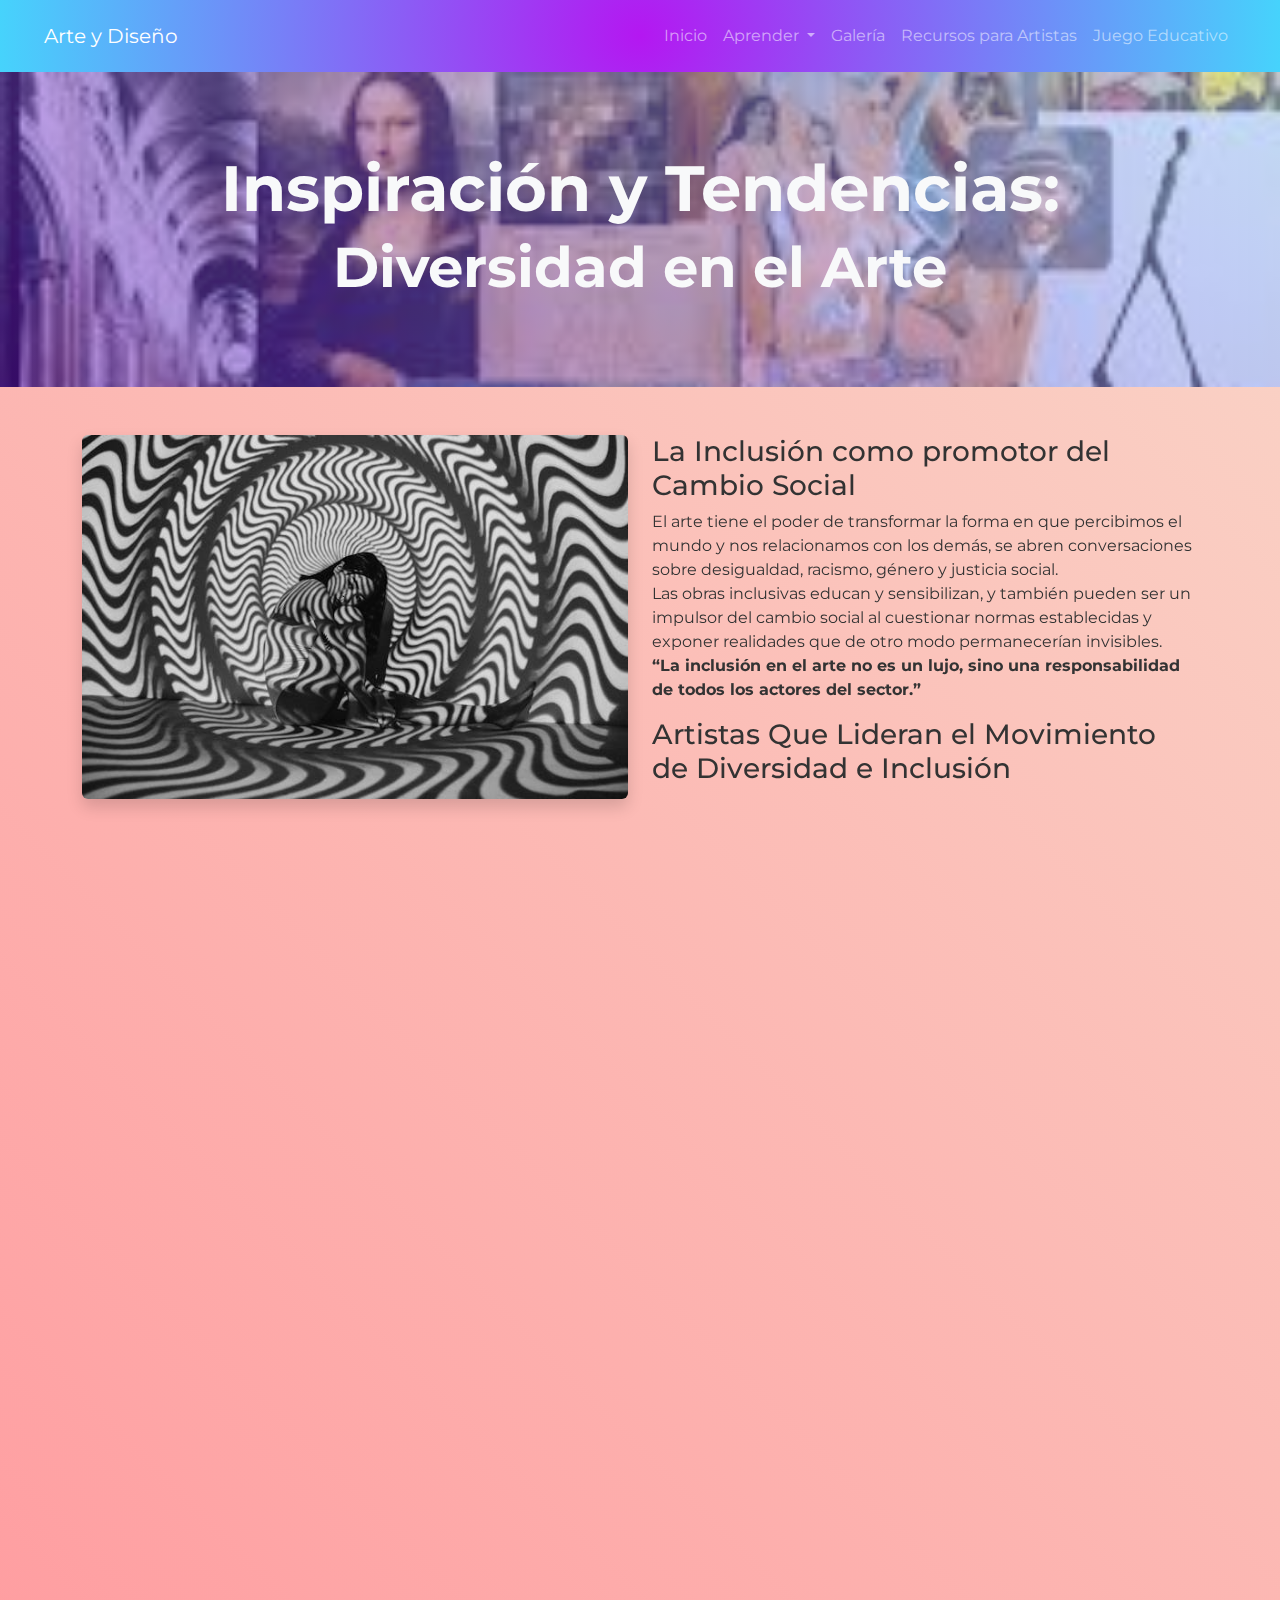
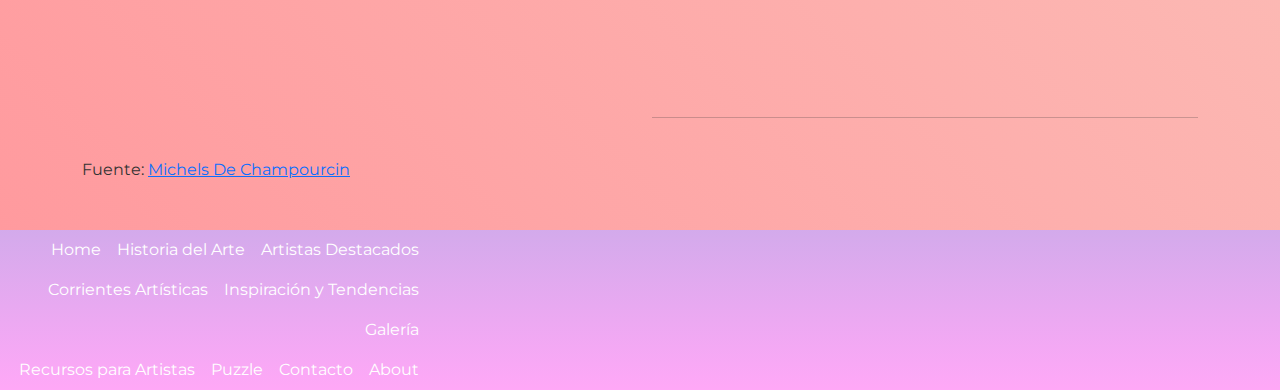
<file: tendencias/diversidad-arte/index.html>
<!DOCTYPE html>
        <html lang="es">
        <head>
            <meta charset="UTF-8">
            <meta name="viewport" content="width=device-width, initial-scale=1.0">
            <title>Inclusión y Diversidad en el Arte</title>
            <link href="https://cdn.jsdelivr.net/npm/bootstrap@5.3.0-alpha3/dist/css/bootstrap.min.css" rel="stylesheet">
            <link rel="stylesheet" href="https://cdnjs.cloudflare.com/ajax/libs/animate.css/4.1.1/animate.min.css">
            <link rel="stylesheet" href="https://unpkg.com/aos@next/dist/aos.css">
            <link rel="stylesheet" href="../../css/estilos.css">
        </head>
        <body>
            <!-- Barra de navegación -->
            <nav class="navbar navbar-expand-lg navbar-dark bg-dark">
                <div class="container-fluid">
                    <a class="navbar-brand" href="../index.html">Arte y Diseño</a>
                    <button class="navbar-toggler" type="button" data-bs-toggle="collapse" data-bs-target="#navbarNav" aria-controls="navbarNav" aria-expanded="false" aria-label="Toggle navigation">
                        <span class="navbar-toggler-icon"></span>
                    </button>
                    <div class="collapse navbar-collapse" id="navbarNav">
                        <ul class="navbar-nav ms-auto">
                            <li class="nav-item">
                                <a class="nav-link" href="../index.html">Inicio</a>
                            </li>
                            
                            <!-- Menú desplegable -->
                            <li class="nav-item dropdown">
                                <a class="nav-link dropdown-toggle" href="#" id="navbarDropdown" role="button" data-bs-toggle="dropdown" aria-expanded="false">
                                    Aprender
                                </a>
                                <ul class="dropdown-menu">
                                    <li><a class="dropdown-item" href="../../historia/index.html">Historia del Arte</a></li>
                                    <li><a class="dropdown-item" href="../../destacados/index.html">Artistas Destacados</a></li>
                                    <li><a class="dropdown-item" href="../../corrientes/index.html">Corrientes Artísticas</a></li>
                                    <li><a class="dropdown-item" href="../index.html">Inspiración y Tendencias</a></li>
                                </ul>
                            </li>
            
                            <li class="nav-item">
                                <a class="nav-link" href="../../galeria/index.html">Galería</a>
                            </li>
                            <li class="nav-item">
                                <a class="nav-link" href="../../recursos/index.html">Recursos para Artistas</a>
                            </li>
                            <li class="nav-item">
                                <a class="nav-link" href="../../juego/index.html">Juego Educativo</a>
                            </li>
                        </ul>
                    </div>
                </div>
            </nav>
            
            <section id="hero" class="d-flex align-items-center justify-content-center text-center text-light position-relative banner-historia">
                <div class="container animate__animated animate__fadeIn">
                    <h1 class="display-3 fw-bold animate__fadeInDown"><span class="text-light">Inspiración y Tendencias:</span></h1>
                    <h2 class="display-4 fw-bold animate__fadeInDown">Diversidad en el Arte</h2>
                </div>
            </section>

            <section id="historia-del-arte" class="p-5" data-aos="fade-up">
                <div class="container">
                    <div class="row">
                        <div class="col-md-6">
                            <img src="imagenes/videomapping.jpeg" class="img-fluid rounded shadow" alt="Videomapping sobre una mujer en blanco y negro">
                            <article data-aos="fade-up">
                                <h2 class="text-center">¿Qué es la Inclusión y Diversidad en el Arte?</h2>
                            <p data-aos="fade-left">
                                El arte es un espejo que refleja las realidades sociales, culturales y políticas de cada época.
                                En la actualidad, la diversidad e inclusión se han convertido en elementos fundamentales dentro del mundo del arte,
                                desafiando narrativas tradicionales y dando voz a artistas y comunidades que históricamente han sido marginadas.<br>
                                Este punto de vista está transformando el contenido de las obras y la forma en que las instituciones culturales,
                                galerías y museos trabajan para ser espacios más representativos y accesibles
                            </p>
                            <h3 data-aos="fade-up">La Representación de la Diversidad en el Arte Contemporáneo</h3>
                            <p data-aos="fade-left">
                                La diversidad en el arte contemporáneo se expresa a través de múltiples perspectivas:
                                identidad de género, etnicidad, orientación sexual, cultura y experiencia de vida.<br>
                                Los artistas exploran estas dimensiones para narrar historias únicas que resuenan con públicos cada vez más diversos.<br>
                                Esta inclusión ofrece una visión más rica y compleja de la sociedad y trata de eliminar los estereotipos y prejuicios existentes.
                            </p>
                            <h3 data-aos="fade-up">Espacios de Inclusión en Galerías y Museos</h3>
                            <p data-aos="fade-left">
                                Las instituciones artísticas están tomando medidas para ser más inclusivas en todos los niveles.
                                Muchas galerías y museos han comenzado a:<br>
                                -Promover exposiciones de artistas de comunidades subrepresentadas, destacando su trabajo y trayectoria.<br>
                                -Crear programas de acceso para hacer que las exposiciones y actividades sean más inclusivas para personas con discapacidades.<br>
                                -Revisar sus colecciones permanentes para incluir obras que representen la historia y cultura de comunidades diversas.<br>
                                La diversidad no es sólo una tendencia es una necesidad para que el arte sea verdaderamente representativo de la sociedad actual.
                            </p>
                            </article>
                            </div>
                            <div class="col-md-6">
                            <article data-aos="fade-up">
                                <h3 data-aos="fade-up">La Inclusión como promotor del Cambio Social</h3>
                            <p data-aos="fade-left">
                                El arte tiene el poder de transformar la forma en que percibimos el mundo y nos relacionamos con los demás,
                                se abren conversaciones sobre desigualdad, racismo, género y justicia social.<br>
                                Las obras inclusivas educan y sensibilizan, y también pueden ser un impulsor del cambio social al cuestionar normas establecidas
                                y exponer realidades que de otro modo permanecerían invisibles.<br>
                                <strong>“La inclusión en el arte no es un lujo, sino una responsabilidad de todos los actores del sector.”</strong>
                            </p>
                            <h3 data-aos="fade-up">Artistas Que Lideran el Movimiento de Diversidad e Inclusión</h3>
                            <p data-aos="fade-left">
                                Numerosos artistas están a la vanguardia de este cambio, utilizando su trabajo para retar las estructuras opresivas y elevar voces históricamente silenciadas.
                                Entre ellos se encuentran creadores que exploran temas como la identidad, el feminismo, el antirracismo y la migración.<br>
                                Con sus obras, invitan al espectador a reflexionar y empatizar con realidades ajenas, rompiendo estigmas y promoviendo la tolerancia.<br>
                                Además, herramientas como la realidad aumentada (RA) y la realidad virtual (RV) han abierto nuevas posibilidades para crear experiencias
                                inmersivas que aborden temas de inclusión y diversidad de manera poderosa e impactante.
                            </p>
                            <h3 data-aos="fade-up">Barreras para la Inclusión en el Mundo del Arte</h3>
                            <p data-aos="fade-left">
                                A pesar de los avances, persisten desafíos importantes.
                                La inclusión y diversidad no pueden ser solamente una estrategia de marketing o una cuota que llenar,
                                deben ser principios fundamentales en las políticas y prácticas del sector.<br>
                                Algunas áreas que necesitan atención incluyen:<br>
                                <strong>-Accesibilidad económica:</strong> Facilitar el acceso al arte para todas las personas, independientemente de su situación económica.<br>
                                <strong>-Diversidad de voces en la toma de decisiones:</strong> Asegurar que las personas que curan,
                                gestionan y lideran espacios artísticos representen diferentes perspectivas y experiencias.<br>
                                <strong>-Lucha contra la discriminación estructural:</strong> Enfrentar y eliminar las barreras sistémicas que aún existen dentro de muchas instituciones culturales.<br>
                                El camino hacia una verdadera diversidad e inclusión en el arte es un esfuerzo constante que requiere la participación de todos los actores del sector.<br>
                                Al abrazar la riqueza de perspectivas y experiencias humanas, el arte puede cumplir su propósito de ser un reflejo de la sociedad,
                                transformándola y elevando a quienes, por mucho tiempo, han sido ignorados.<br>
                                <strong>“Un mundo del arte inclusivo no es sólo un ideal, es un compromiso que enriquece la cultura y fomenta la conexión entre las personas.”</strong>
                            </p>
                            <hr><br>
                            </article>
                        </div>
                                <div>
                                    Fuente: <a href="https://www.michelsdechampourcin.com/diversidad-e-inclusion-en-el-mundo-del-arte/">Michels De Champourcin</a>
                                </div>
                            </div>   
                    </div>
                </div>
            </section>

            <!-- Pie de página -->
            <ul class="nav col-md-4 justify-content-end">
                <li class="nav-item"><a href="../../index.html" class="nav-link px-2 text-body-secondary">Home</a></li>
                <li class="nav-item"><a href="../../historia/index.html" class="nav-link px-2 text-body-secondary">Historia del Arte</a></li>
                <li class="nav-item"><a href="../../destacados/index.html" class="nav-link px-2 text-body-secondary">Artistas Destacados</a></li>
                <li class="nav-item"><a href="../../corrientes/index.html" class="nav-link px-2 text-body-secondary">Corrientes Artísticas</a></li>
                <li class="nav-item"><a href="../index.html" class="nav-link px-2 text-body-secondary">Inspiración y Tendencias</a></li>
                <li class="nav-item"><a href="../../galeria/index.html" class="nav-link px-2 text-body-secondary">Galería</a></li>
              </ul>
              <ul class="nav col-md-4 justify-content-end">
                <li class="nav-item"><a href="../../recursos/index.html" class="nav-link px-2 text-body-secondary">Recursos para Artistas</a></li>
                <li class="nav-item"><a href="../../juego/index.html" class="nav-link px-2 text-body-secondary">Puzzle</a></li>
                <li class="nav-item"><a href="../../contacto.html" class="nav-link px-2 text-body-secondary">Contacto</a></li>
                <li class="nav-item"><a href="../../about.html" class="nav-link px-2 text-body-secondary">About</a></li>
              </ul>
            </footer>

            <script src="https://cdn.jsdelivr.net/npm/bootstrap@5.3.0-alpha3/dist/js/bootstrap.bundle.min.js"></script>
            <script src="https://unpkg.com/aos@next/dist/aos.js"></script>
            <script src="../../js/librerias.js"></script>
        </body>
        </html>
</file>
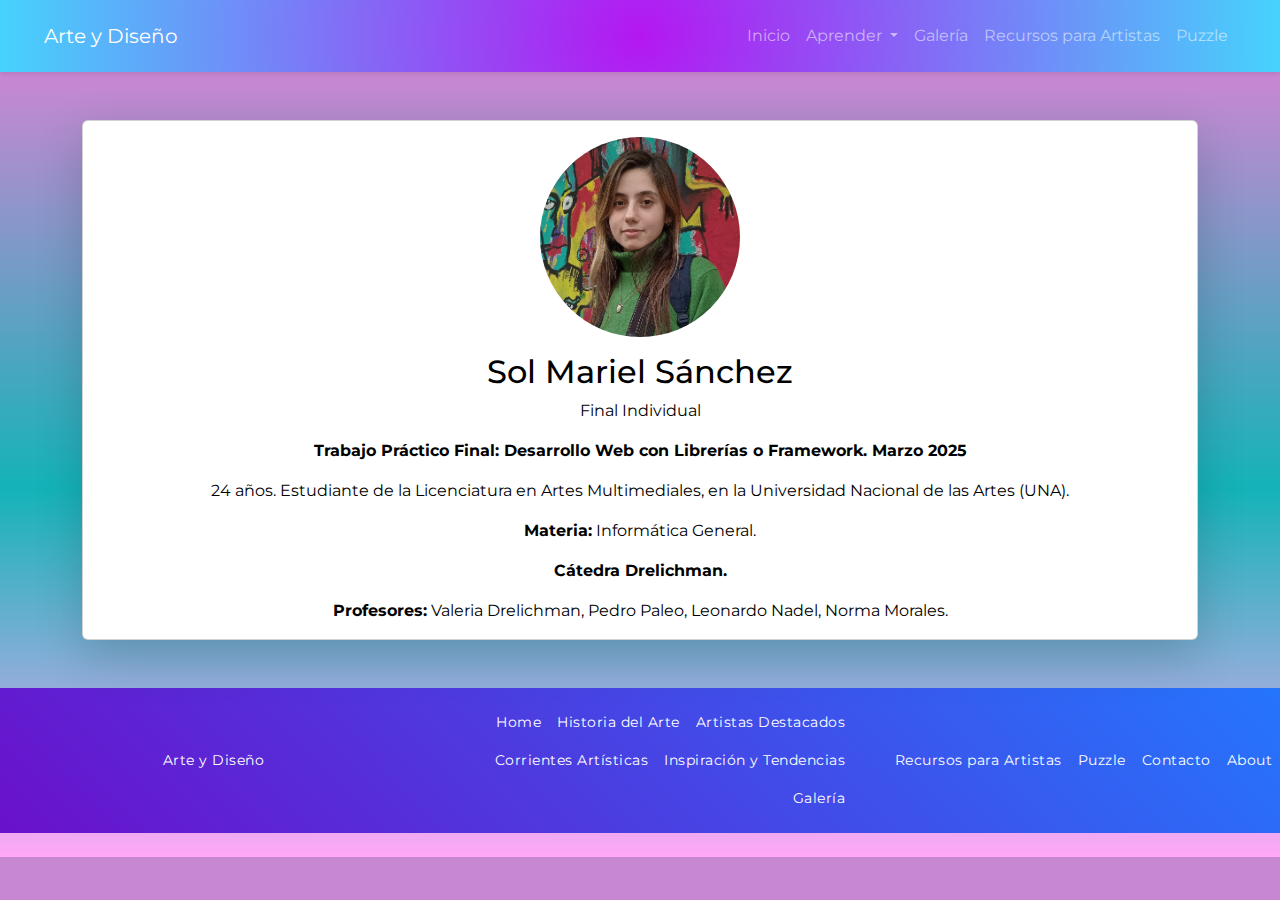
<file: about.html>
<!DOCTYPE html>
<html lang="es">
<head>
    <meta charset="UTF-8">
    <meta name="viewport" content="width=device-width, initial-scale=1.0">
    <title>Contacto</title>
    <link href="https://cdn.jsdelivr.net/npm/bootstrap@5.3.0-alpha3/dist/css/bootstrap.min.css" rel="stylesheet">
    <link rel="stylesheet" href="css/estilos.css">
</head>
<body>
    <!-- Barra de navegación -->
    <header class="sticky-top">
    <nav class="navbar navbar-expand-lg navbar-dark bg-dark">
        <div class="container-fluid">
            <a class="navbar-brand" href="index.html">Arte y Diseño</a>
            <button class="navbar-toggler" type="button" data-bs-toggle="collapse" data-bs-target="#navbarNav" aria-controls="navbarNav" aria-expanded="false" aria-label="Toggle navigation">
                <span class="navbar-toggler-icon"></span>
            </button>
            <div class="collapse navbar-collapse" id="navbarNav">
                <ul class="navbar-nav ms-auto">
                    <li class="nav-item">
                        <a class="nav-link" href="index.html">Inicio</a>
                    </li>
                    
                    <!-- Menú desplegable -->
                    <li class="nav-item dropdown">
                        <a class="nav-link dropdown-toggle" href="#" id="navbarDropdown" role="button" data-bs-toggle="dropdown" aria-expanded="false">
                            Aprender
                        </a>
                        <ul class="dropdown-menu">
                            <li><a class="dropdown-item" href="historia/index.html">Historia del Arte</a></li>
                            <li><a class="dropdown-item" href="destacados/index.html">Artistas Destacados</a></li>
                            <li><a class="dropdown-item" href="corrientes/index.html">Corrientes Artísticas</a></li>
                            <li><a class="dropdown-item" href="tendencias/index.html">Inspiración y Tendencias</a></li>
                        </ul>
                    </li>
    
                    <li class="nav-item">
                        <a class="nav-link" href="galeria/index.html">Galería</a>
                    </li>
                    <li class="nav-item">
                        <a class="nav-link" href="recursos/index.html">Recursos para Artistas</a>
                    </li>
                    <li class="nav-item">
                        <a class="nav-link" href="juego/index.html">Puzzle</a>
                    </li>
                </ul>
            </div>
        </div>
    </nav>
    </header>

        <div class="container my-5">
            <div class="card shadow-lg">
              <div class="card-body text-center text-black">
                <img src="imagenes/desarrolladora.jpg" alt="Foto del Desarrollador" class="profile-photo img-fluid mb-3">
                <h2 class="card-title">Sol Mariel Sánchez</h2>
                <p class="card-text">Final Individual</p>
                <p class="card-text"><strong>Trabajo Práctico Final: Desarrollo Web con Librerías o Framework. Marzo 2025</strong></p>
                <p class="card-text">24 años. Estudiante de la Licenciatura en Artes Multimediales,
                    en la Universidad Nacional de las Artes (UNA).
                </p>
                <p class="card-text"><strong>Materia:</strong> Informática General.</p>
                <p class="card-text"><strong>Cátedra Drelichman.</strong></p>
                <p class="card-text"><strong>Profesores:</strong> Valeria Drelichman, Pedro Paleo, Leonardo Nadel, Norma Morales.</p>
              </div>
            </div>
          </div>

    <!-- Pie de página -->
    <footer class="d-flex flex-wrap justify-content-between align-items-center py-3 my-4">
        <p class="col-md-4 mb-0 text-body-secondary">Arte y Diseño</p>
    
        <ul class="nav col-md-4 justify-content-end">
          <li class="nav-item"><a href="index.html" class="nav-link px-2 text-body-secondary">Home</a></li>
          <li class="nav-item"><a href="historia/index.html" class="nav-link px-2 text-body-secondary">Historia del Arte</a></li>
          <li class="nav-item"><a href="destacados/index.html" class="nav-link px-2 text-body-secondary">Artistas Destacados</a></li>
          <li class="nav-item"><a href="corrientes/index.html" class="nav-link px-2 text-body-secondary">Corrientes Artísticas</a></li>
          <li class="nav-item"><a href="tendencias/index.html" class="nav-link px-2 text-body-secondary">Inspiración y Tendencias</a></li>
          <li class="nav-item"><a href="galeria/index.html" class="nav-link px-2 text-body-secondary">Galería</a></li>
        </ul>
        <ul class="nav col-md-4 justify-content-end">
          <li class="nav-item"><a href="recursos/index.html" class="nav-link px-2 text-body-secondary">Recursos para Artistas</a></li>
          <li class="nav-item"><a href="juego/index.html" class="nav-link px-2 text-body-secondary">Puzzle</a></li>
          <li class="nav-item"><a href="contacto.html" class="nav-link px-2 text-body-secondary">Contacto</a></li>
          <li class="nav-item"><a href="about.html" class="nav-link px-2 text-body-secondary">About</a></li>
        </ul>
      </footer>

    <script src="https://cdn.jsdelivr.net/npm/bootstrap@5.3.0-alpha3/dist/js/bootstrap.bundle.min.js"></script>
    <script src="js/form.js"></script>
</body>
</html>
</file>
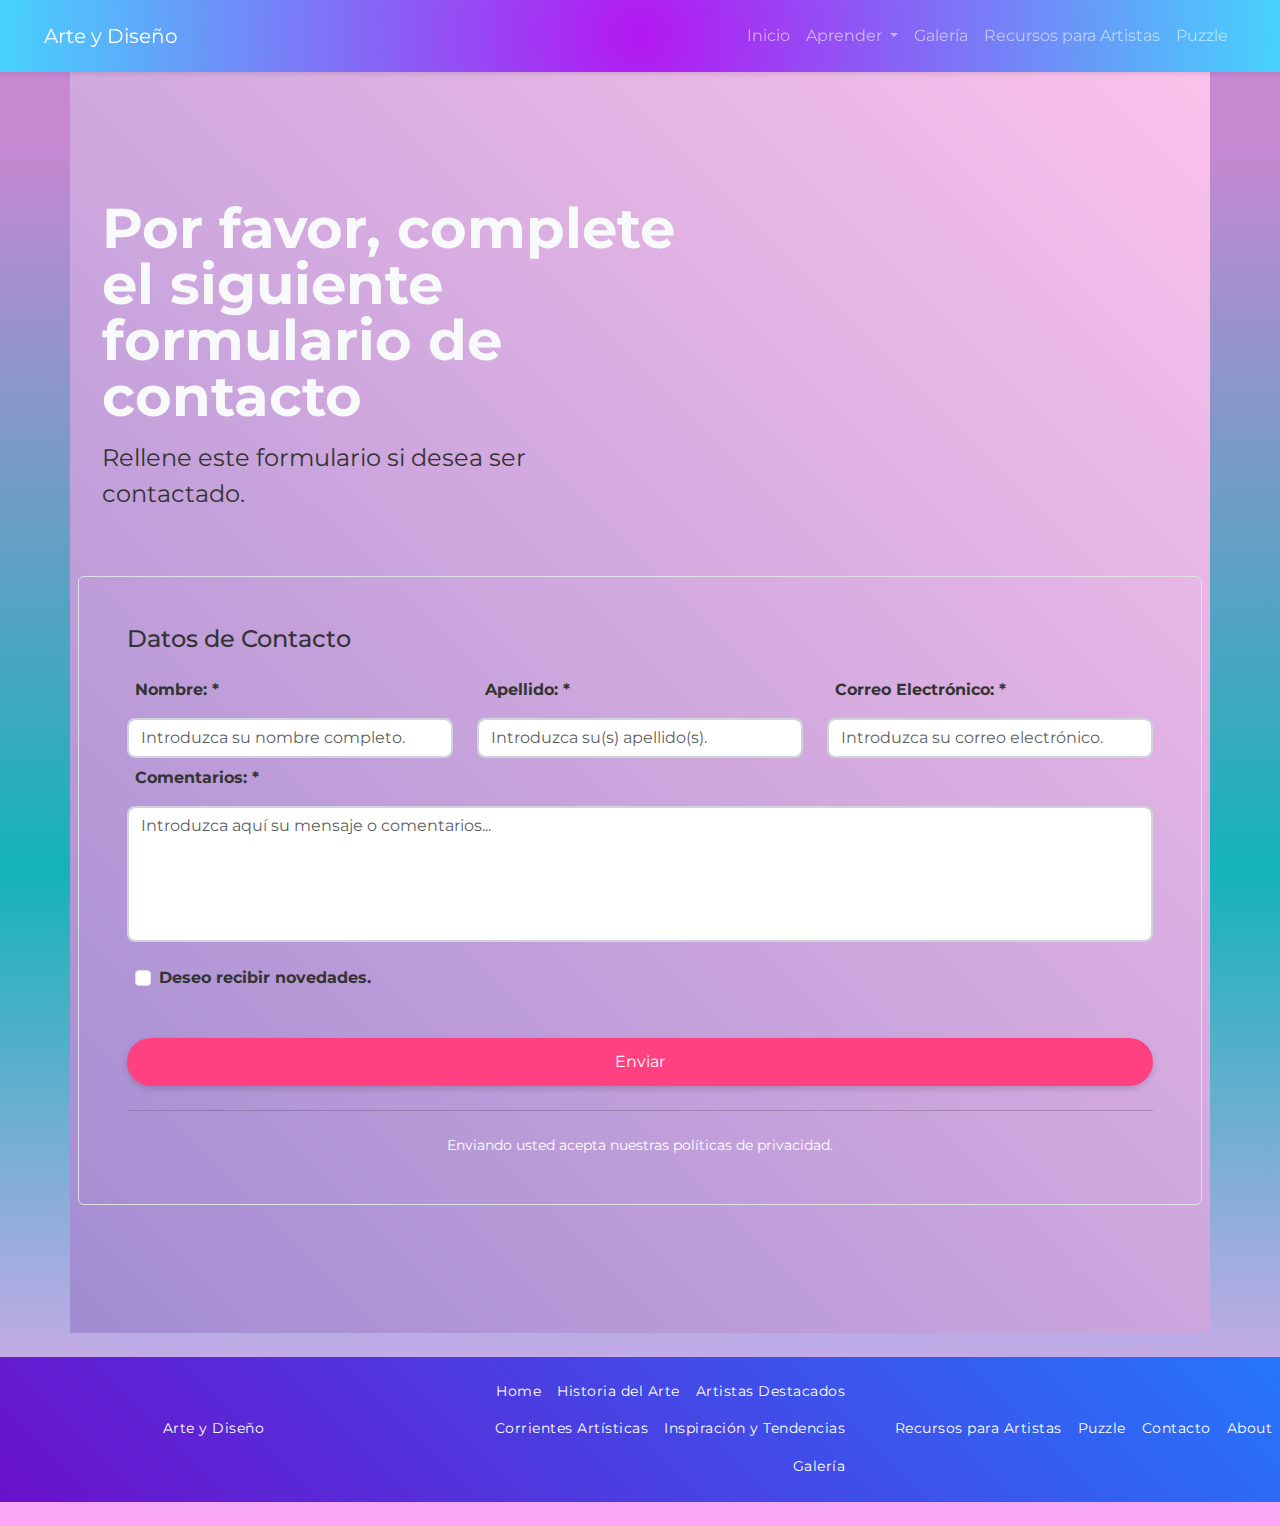
<file: contacto.html>
<!DOCTYPE html>
    <html lang="es">
    <head>
        <meta charset="UTF-8">
        <meta name="viewport" content="width=device-width, initial-scale=1.0">
        <title>Contacto</title>
        <link href="https://cdn.jsdelivr.net/npm/bootstrap@5.3.0-alpha3/dist/css/bootstrap.min.css" rel="stylesheet">
        <link rel="stylesheet" href="css/estilos.css">
    </head>
    <body>
        <!-- Barra de navegación -->
        <header class="sticky-top">
        <nav class="navbar navbar-expand-lg navbar-dark bg-dark">
            <div class="container-fluid">
                <a class="navbar-brand" href="index.html">Arte y Diseño</a>
                <button class="navbar-toggler" type="button" data-bs-toggle="collapse" data-bs-target="#navbarNav" aria-controls="navbarNav" aria-expanded="false" aria-label="Toggle navigation">
                    <span class="navbar-toggler-icon"></span>
                </button>
                <div class="collapse navbar-collapse" id="navbarNav">
                    <ul class="navbar-nav ms-auto">
                        <li class="nav-item">
                            <a class="nav-link" href="index.html">Inicio</a>
                        </li>
                        
                        <!-- Menú desplegable -->
                        <li class="nav-item dropdown">
                            <a class="nav-link dropdown-toggle" href="#" id="navbarDropdown" role="button" data-bs-toggle="dropdown" aria-expanded="false">
                                Aprender
                            </a>
                            <ul class="dropdown-menu">
                                <li><a class="dropdown-item" href="historia/index.html">Historia del Arte</a></li>
                                <li><a class="dropdown-item" href="destacados/index.html">Artistas Destacados</a></li>
                                <li><a class="dropdown-item" href="corrientes/index.html">Corrientes Artísticas</a></li>
                                <li><a class="dropdown-item" href="tendencias/index.html">Inspiración y Tendencias</a></li>
                            </ul>
                        </li>
        
                        <li class="nav-item">
                            <a class="nav-link" href="galeria/index.html">Galería</a>
                        </li>
                        <li class="nav-item">
                            <a class="nav-link" href="recursos/index.html">Recursos para Artistas</a>
                        </li>
                        <li class="nav-item">
                            <a class="nav-link" href="juego/index.html">Puzzle</a>
                        </li>
                    </ul>
                </div>
            </div>
        </nav>
        </header>

        <section id="artistas-destacados" class="container col">
            <div class="row align-items-center g-lg-5 py-5">
                <div class="col-lg-7 text-center text-lg-start">
                    <h1 class="display-4 fw-bold lh-1 mb-3 text-light">
                        Por favor, complete el siguiente formulario de contacto
                    </h1>
                    <p class="col-lg-10 fs-4">
                        Rellene este formulario si desea ser contactado.
                    </p>
                </div>
                <form id="contactForm" class="p-4 p-md-5 border rounded bg-body-terciary" 
                action="https://formsubmit.co/somarielsanchez14@gmail.com" method="POST" novalidate>
            <input type="hidden" name="_subject" value="Nuevo mensaje de contacto">
            <input type="hidden" name="_next" value="https://tu-sitio.com/gracias.html">
            
            <fieldset class="col-12">
            <legend class="h4 mb-3">Datos de Contacto</legend>
            <div class="row">
                <div class="col-md-4">
                <label for="nombre" class="form-label">Nombre: *</label>
                <input type="text" class="form-control" name="nombre" id="nombre" placeholder="Introduzca su nombre completo." required>
                <div class="invalid-feedback">Introduzca un nombre</div>
                </div>
                <div class="col-md-4">
                <label for="apellido" class="form-label">Apellido: *</label>
                <input type="text" class="form-control" name="apellido" id="apellido" placeholder="Introduzca su(s) apellido(s)." required>
                <div class="invalid-feedback">Introduzca apellido(s)</div>
                </div>
                <div class="col-md-4">
                <label for="email" class="form-label">Correo Electrónico: *</label>
                <input type="email" class="form-control" name="email" id="email" placeholder="Introduzca su correo electrónico." required>
                <div class="invalid-feedback">Introduzca un email válido</div>
                </div>
            </div>
            </fieldset>
        
            <fieldset class="col-12">
            <div class="mb-3">
                <label for="comentarios" class="form-label">Comentarios: *</label>
                <textarea class="form-control" id="comentarios" name="comentarios" rows="5" placeholder="Introduzca aquí su mensaje o comentarios..." required></textarea>
                <div class="invalid-feedback">Rellene este campo</div>
            </div>
            <div class="form-check checkbox mb-3">
                <label class="form-check-label" for="newsletter">
                <input class="form-check-input" type="checkbox" id="newsletter" name="newsletter"> Deseo recibir novedades.
                </label>
            </div>
            </fieldset>
        
            <div class="d-grid col-12">
            <button class="btn btn-primary btn-lg" type="submit">Enviar</button>
            </div>
            <hr class="my-4">
            <small class="text-body-secondary d-flex gap-1 justify-content-center">
            Enviando usted acepta nuestras políticas de privacidad.
            </small>
        </form>
        
            </div>
            </section>

        <!-- Pie de página -->
        <footer class="d-flex flex-wrap justify-content-between align-items-center py-3 my-4">
            <p class="col-md-4 mb-0 text-body-secondary">Arte y Diseño</p>
        
            <ul class="nav col-md-4 justify-content-end">
            <li class="nav-item"><a href="index.html" class="nav-link px-2 text-body-secondary">Home</a></li>
            <li class="nav-item"><a href="historia/index.html" class="nav-link px-2 text-body-secondary">Historia del Arte</a></li>
            <li class="nav-item"><a href="destacados/index.html" class="nav-link px-2 text-body-secondary">Artistas Destacados</a></li>
            <li class="nav-item"><a href="corrientes/index.html" class="nav-link px-2 text-body-secondary">Corrientes Artísticas</a></li>
            <li class="nav-item"><a href="tendencias/index.html" class="nav-link px-2 text-body-secondary">Inspiración y Tendencias</a></li>
            <li class="nav-item"><a href="galeria/index.html" class="nav-link px-2 text-body-secondary">Galería</a></li>
            </ul>
            <ul class="nav col-md-4 justify-content-end">
            <li class="nav-item"><a href="recursos/index.html" class="nav-link px-2 text-body-secondary">Recursos para Artistas</a></li>
            <li class="nav-item"><a href="juego/index.html" class="nav-link px-2 text-body-secondary">Puzzle</a></li>
            <li class="nav-item"><a href="contacto.html" class="nav-link px-2 text-body-secondary">Contacto</a></li>
            <li class="nav-item"><a href="about.html" class="nav-link px-2 text-body-secondary">About</a></li>
            </ul>
        </footer>

        <script src="https://cdn.jsdelivr.net/npm/bootstrap@5.3.0-alpha3/dist/js/bootstrap.bundle.min.js"></script>
        <script src="js/form.js"></script>
    </body>
    </html>
</file>
<file: css/estilos.css>
@import url('https://fonts.googleapis.com/css2?family=Montserrat:wght@400;600&family=Playfair+Display:wght@700&display=swap');


/* Estilos generales */
body {
    font-family: 'Montserrat', sans-serif;
    margin: 0;
    padding: 0;
    background: rgb(146,20,166);
    background: linear-gradient(180deg, rgba(146,20,166,0.5102415966386555) 9%, rgba(20,179,185,1) 57%, rgba(255,168,247,1) 100%);
    -webkit-font-smoothing: antialiased;
}

/* Barra de navegación */
.navbar {
    background: rgb(180,23,241);
    background: radial-gradient(circle, rgba(180,23,241,1) 0%, rgba(70,211,252,1) 100%);
    padding: 1rem 2rem;
    box-shadow: 0 2px 5px rgba(0,0,0,0.1);
}

/* Sección de bienvenida */
#home {
    height: 75vh;
    display: flex;
    flex-direction: column;
    align-items: center;
    justify-content: center;
    text-align: center;
    color: white;
    background: linear-gradient(45deg, rgba(106, 17, 203, 0.7), rgba(182, 208, 253, 0.7)), 
                url('../imagenes/arte-diseno-banner.jpeg') no-repeat center center/cover;
    position: relative;
    overflow: hidden;
}

#home h1 {
    font-family: 'Playfair Display', serif;
    font-size: 3.5rem;
    letter-spacing: 1px;
    margin: 0;
    animation: fadeInDown 1s;
}

#home p {
    font-size: 1.2rem;
    margin-top: 1rem;
    max-width: 600px;
    animation: fadeInUp 1s;
}

/* Botones */
.btn {
    background: #ff4081;
    color: white;
    border: none;
    border-radius: 50px;
    padding: 12px 25px;
    font-size: 1rem;
    cursor: pointer;
    transition: all 0.3s ease;
    box-shadow: 0 3px 6px rgba(0,0,0,0.15);
    margin-top: 1.5rem;
}

.btn:hover {
    background: #e91e63;
    transform: scale(1.05);
}

/* Enlaces (dentro de listas de navegación u otros) */
a li {
    color: #ff9a9e;
    transition: color 0.3s ease;
}

a:hover {
    color: #f50eda;
    transform: scale(1.05);
}

/* Imagen de hero */
.hero-img {
    background-size: cover;
    background-position: center;
    background-repeat: no-repeat;
    width: 100%;
    height: 100vh;
    background-attachment: fixed;
    filter: brightness(0.9);
}


/* Secciones */
#historia-del-arte {
    background: linear-gradient(45deg, #ff9a9e, #fad0c4);
    padding: 5rem 2rem;
    color: #333;
}

#artistas-destacados {
    background: linear-gradient(45deg, #a18cd1, #fbc2eb);
    padding: 5rem 2rem;
    color: #333;
}

#hero {
    height: 35vh;
    display: flex;
    align-items: center;
    justify-content: center;
    text-align: center;
    color: white;
}

.banner-historia {
    background: linear-gradient(45deg, rgba(106, 17, 203, 0.5), rgba(182, 208, 253, 0.5)), 
                url('../historia/imagenes/historia-arte.jpg') no-repeat center center/cover;
}


/* footer */
footer {
    background: linear-gradient(45deg, #6a11cb, #2575fc);
    color: white;
    text-align: center;
    padding: 1.5rem 0;
    font-size: 0.9rem;
    letter-spacing: 0.5px;
}

.text-body-secondary {
    color: #fff !important;
  }


/* Estilos básicos para el contenedor y la cuadrícula del puzzle */
#puzzle-container {
    width: 300px;
    height: 300px;
    display: grid;
    grid-template-columns: repeat(3, 1fr);
    border: 2px solid #333;
    margin: 20px auto;
    opacity: 1;
    transition: opacity 0.5s ease;
    position: relative;
    box-shadow: 0 4px 8px rgba(0,0,0,0.1);
    border-radius: 8px;
}

.fade {
    opacity: 0;
}

/* Estilos para cada pieza */
.puzzle-piece {
    border: 1px solid #ccc;
    cursor: pointer;
    transition: transform 0.2s ease, box-shadow 0.2s ease;
}

.puzzle-piece:active {
    transform: scale(0.95);
    box-shadow: 0 2px 4px rgba(0,0,0,0.2);
}

.empty {
    background: #fff;
    cursor: default;
}

/* Estilos para el overlay que muestra la imagen completa como pista */
#hintOverlay {
    position: absolute;
    top: 0;
    left: 0;
    width: 100%;
    height: 100%;
    background-size: cover;
    background-position: center;
    opacity: 0.6;
    z-index: 1000;
    border-radius: 8px;
}

/* Clase para resaltar la pieza sugerida */
.hint {
    border: 3px solid orange;
    animation: parpadeo 1s infinite;
    transform: scale(1.05);
}

@keyframes parpadeo {
    0% { opacity: 1; }
    50% { opacity: 0.5; }
    100% { opacity: 1; }
}

/* Estilo para el puntaje */
#score {
    font-size: 20px;
    text-align: center;
    margin-bottom: 10px;
    color: #333;
}

.hint-btn, .sugerencia-btn {
    background: linear-gradient(45deg, #ff4081, #e91e63);
    padding: 12px 20px;
    font-size: 1rem;
    color: #fff;
    border: none;
    border-radius: 25px;
    text-transform: uppercase;
    letter-spacing: 1px;
    box-shadow: 0 3px 6px rgba(0,0,0,0.2);
    transition: transform 0.3s ease, box-shadow 0.3s ease;
    margin: 0.5rem;
    cursor: pointer;
}

.hint-btn:hover, 
.sugerencia-btn:hover {
    transform: translateY(-3px) scale(1.03);
    box-shadow: 0 6px 12px rgba(0,0,0,0.3);
}

.hint-btn:active, 
.sugerencia-btn:active {
    transform: translateY(0) scale(1);
}

#puzzle-container {
    width: 320px;
    max-width: 90%;
    aspect-ratio: 1;
    
    display: grid;
    grid-template-columns: repeat(3, 1fr);
    gap: 5px;
    background: #f5f5f5;
    border: 2px solid #ddd;
    padding: 5px;
    margin: 20px auto;
    border-radius: 10px;
    box-shadow: 0 10px 20px rgba(0, 0, 0, 0.1);
    transition: opacity 0.5s ease;
    position: relative;
}

/* Cada pieza del puzzle */
.puzzle-piece {
    background: #fff;
    border: 1px solid #ddd;
    border-radius: 5px;
    box-shadow: 0 2px 5px rgba(0,0,0,0.1);
    cursor: pointer;
    transition: transform 0.2s ease, box-shadow 0.2s ease;
}

.puzzle-piece:active {
    transform: scale(0.95);
    box-shadow: 0 2px 4px rgba(0,0,0,0.2);
}

/* Espacio vacío */
.empty {
    background: #fff;
    cursor: default;
}

/* Estilos galería de misc usando Fancybox */
  /* Miniaturas con tamaño uniforme */
  .thumbnail {
    width: 250px; /* Define el ancho deseado */
    height: 250px; /* Define el alto deseado */
    display: block;
    overflow: hidden;
    border-radius: 10px; /* Bordes redondeados */
    box-shadow: 0 4px 6px rgba(0, 0, 0, 0.1);
    transition: transform 0.3s ease; /* Efecto hover */
  }
  
  .thumbnail img {
    width: 100%;
    height: 100%;
    object-fit: cover; /* Mantiene la proporción */
  }
  
  .thumbnail:hover {
    transform: scale(1.05); /* Zoom al pasar el mouse */
    box-shadow: 0 8px 12px rgba(0, 0, 0, 0.2);
  }
  
  /* Estilos para el formulario de contacto */
legend {
    font-weight: bold;
    color: #333;
  }
  
  label {
    font-weight: bold;
    padding: 0.5em;
  }
  
  form .form-control {
    border: 2px solid #ced4da;
    border-radius: 8px;
    transition: border-color 0.3s ease-in-out;
  }
  
  form .form-control:focus {
    border-color: #0056b3;
    box-shadow: 0 0 5px rgba(0, 86, 179, 0.5);
  }
  
  .invalid-feedback, .valid-feedback {
    font-size: 0.9rem;
    color: #6c757d;
  }
  
  textarea {
    resize: none;
  }

    /* para la card de la página About */
  .profile-photo {
    max-width: 200px;
    width: 100%;
    height: auto;
    display: block;
    margin: 0 auto; 
    object-fit: cover;
    border-radius: 50%;
  }
</file>
